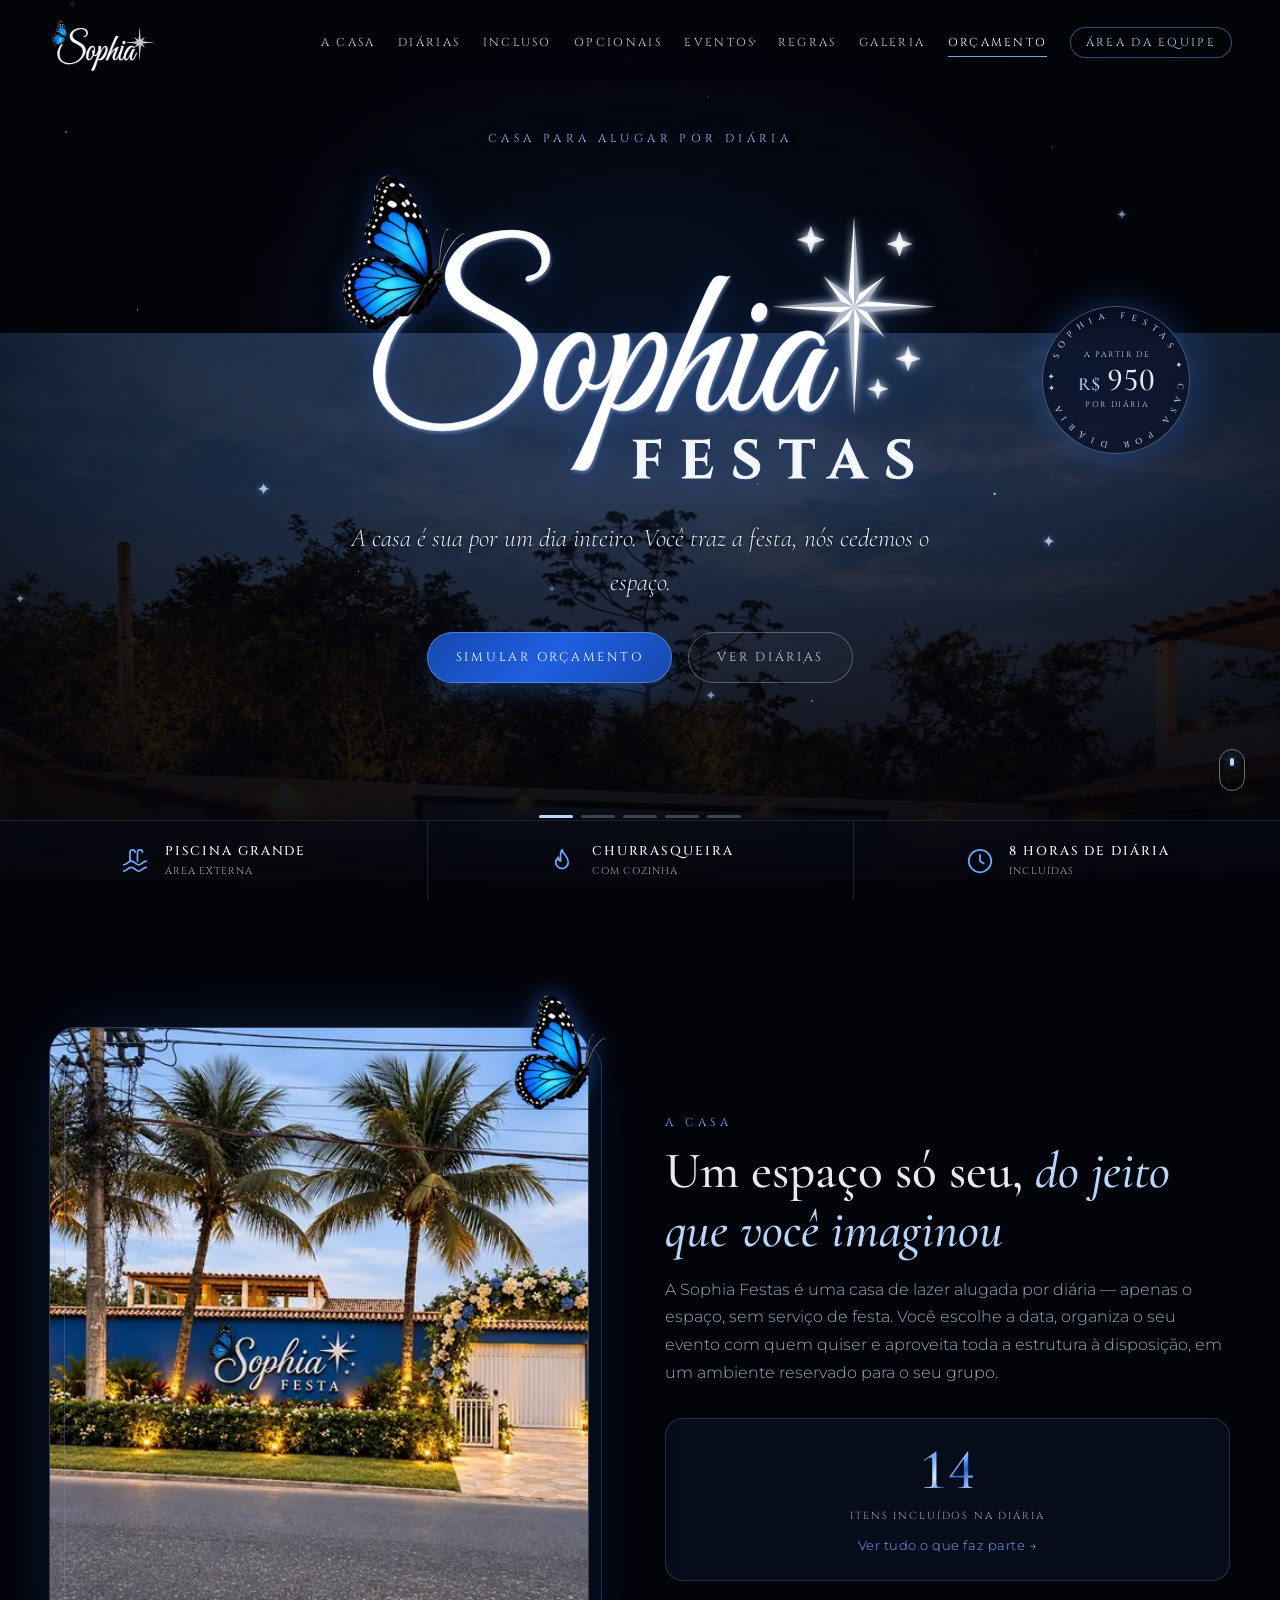
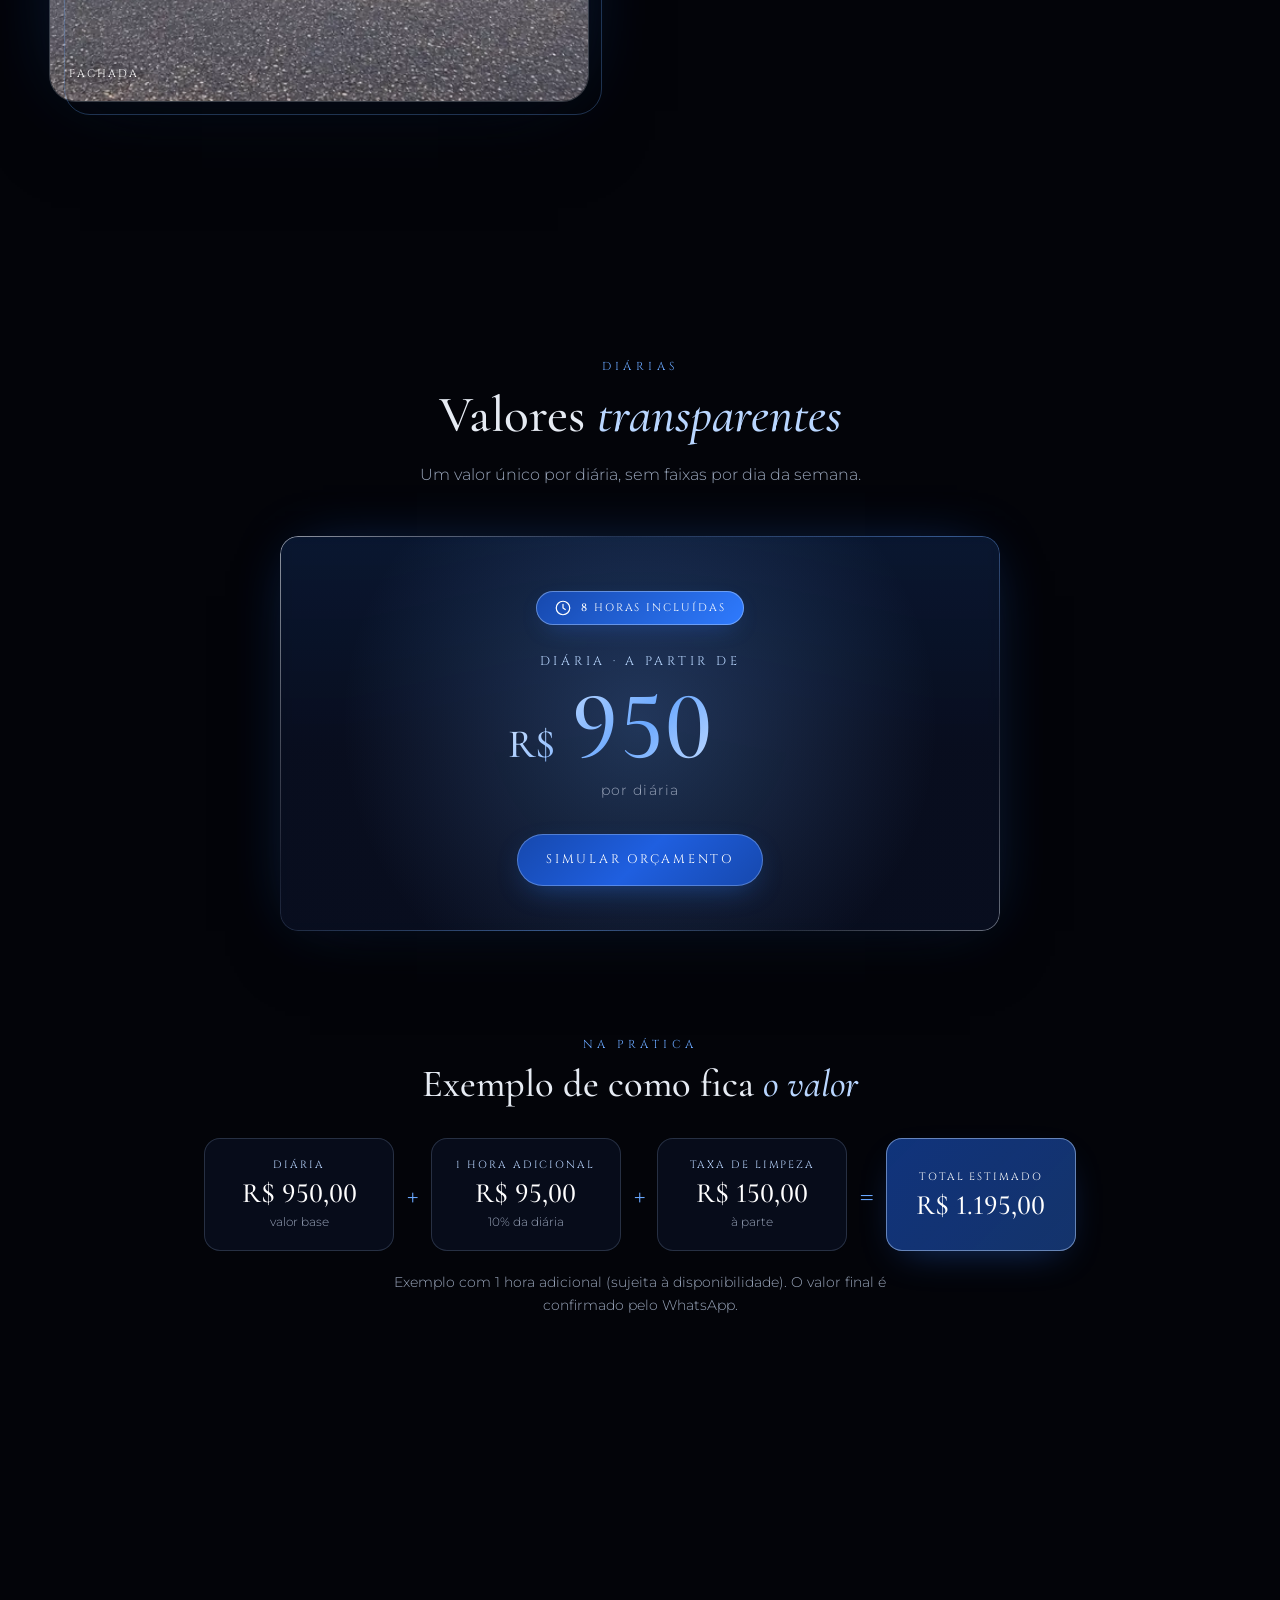
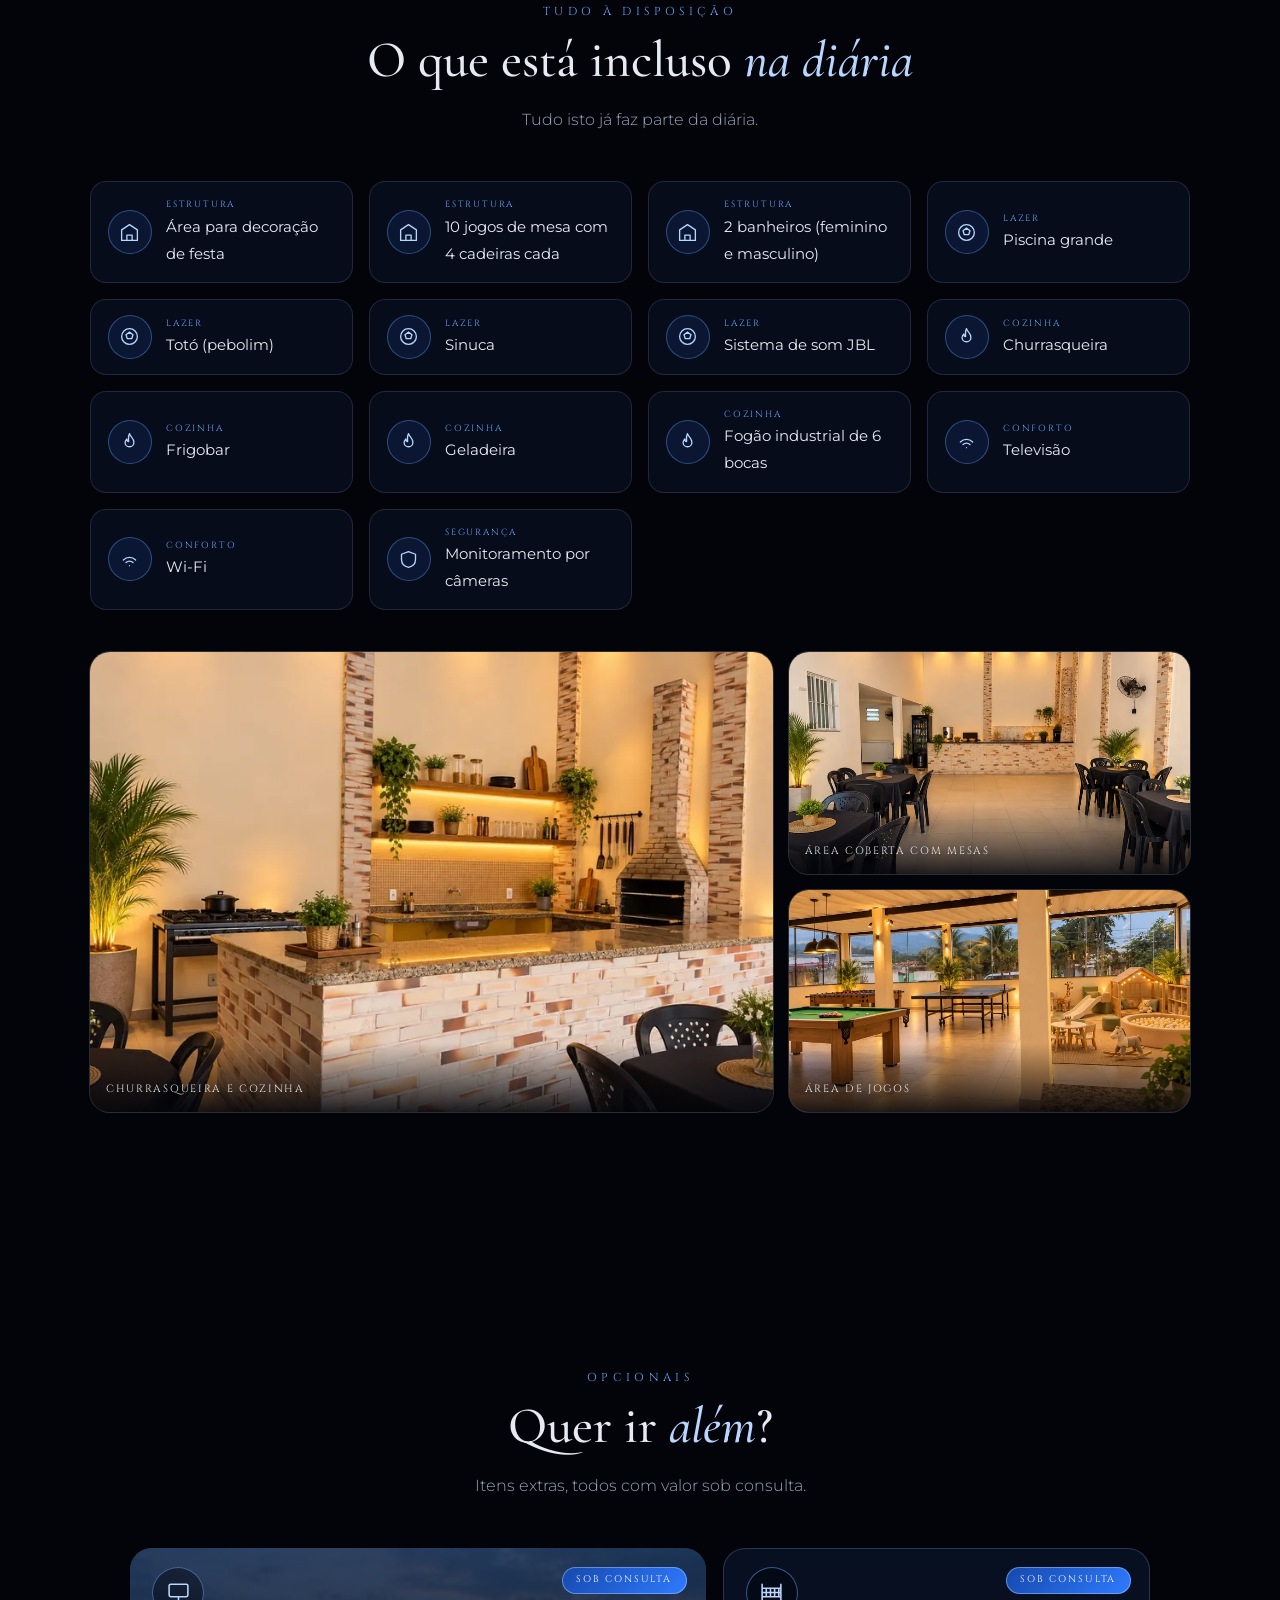
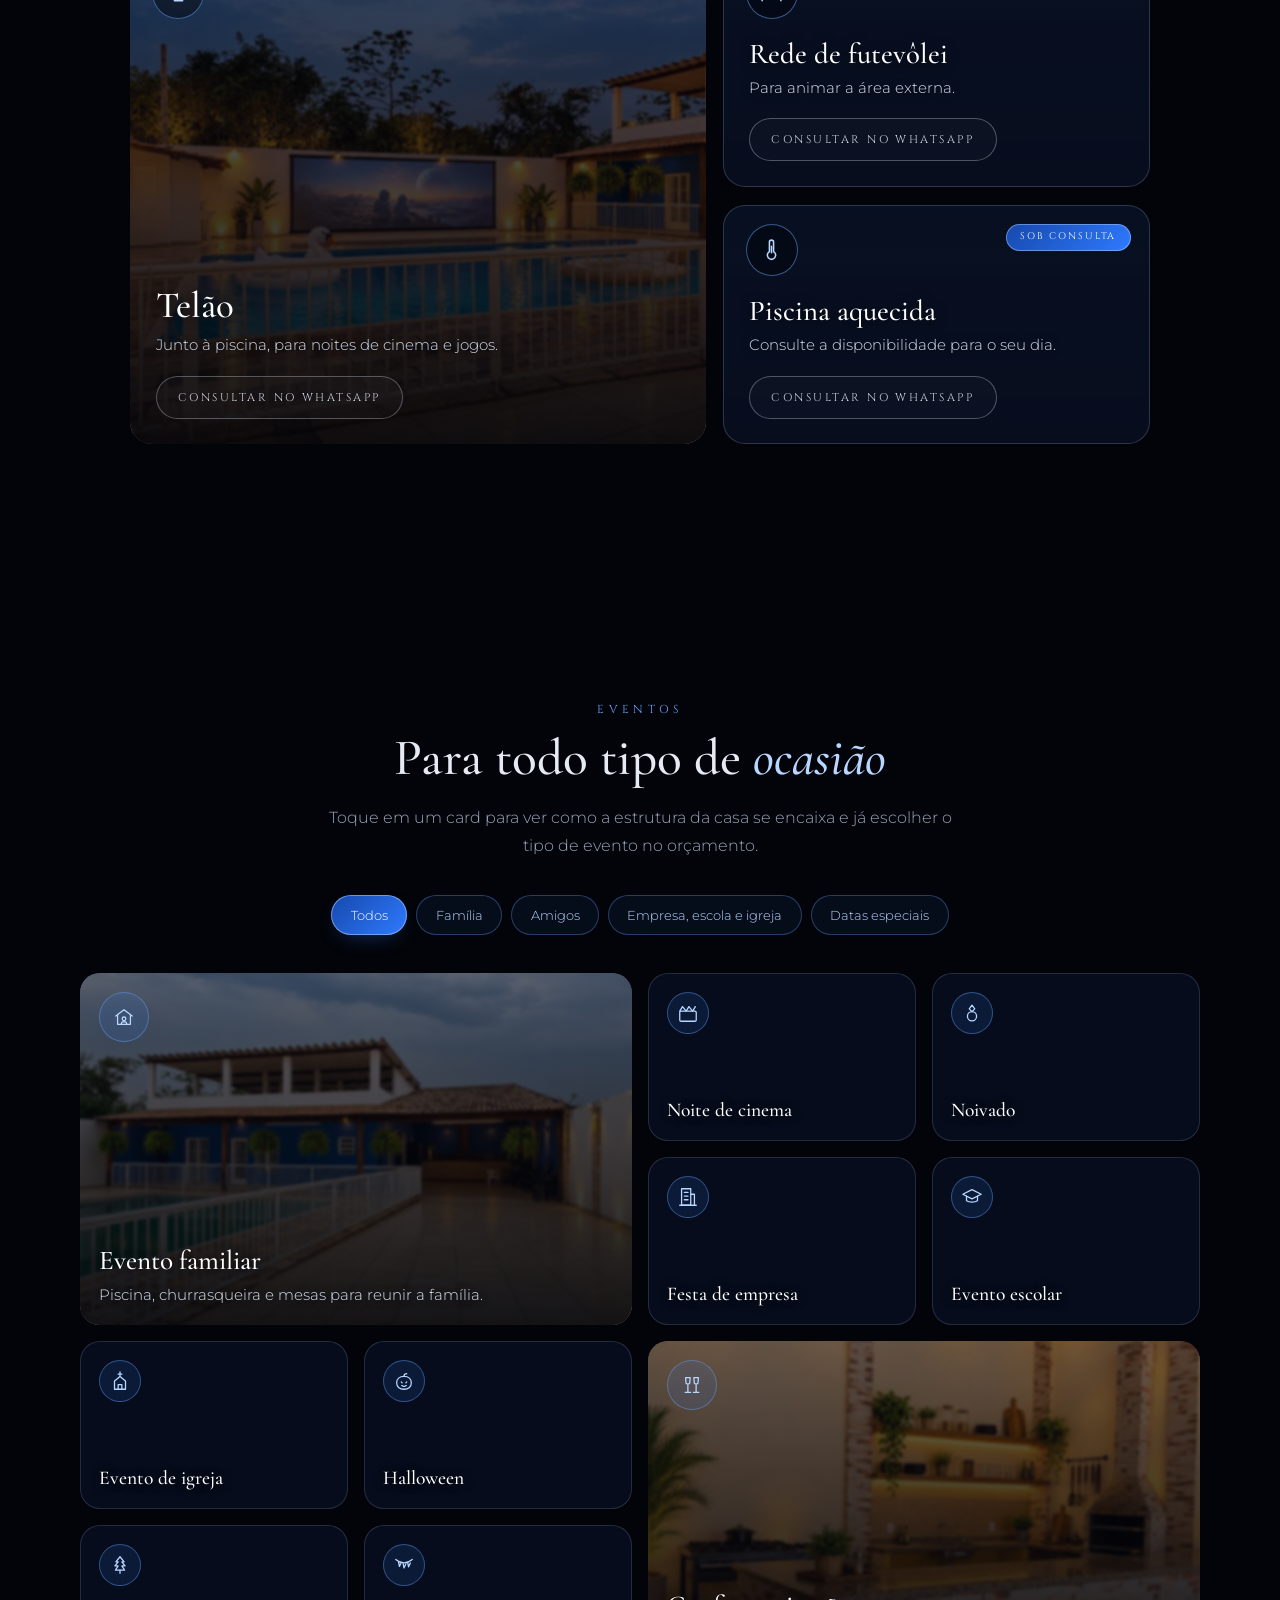
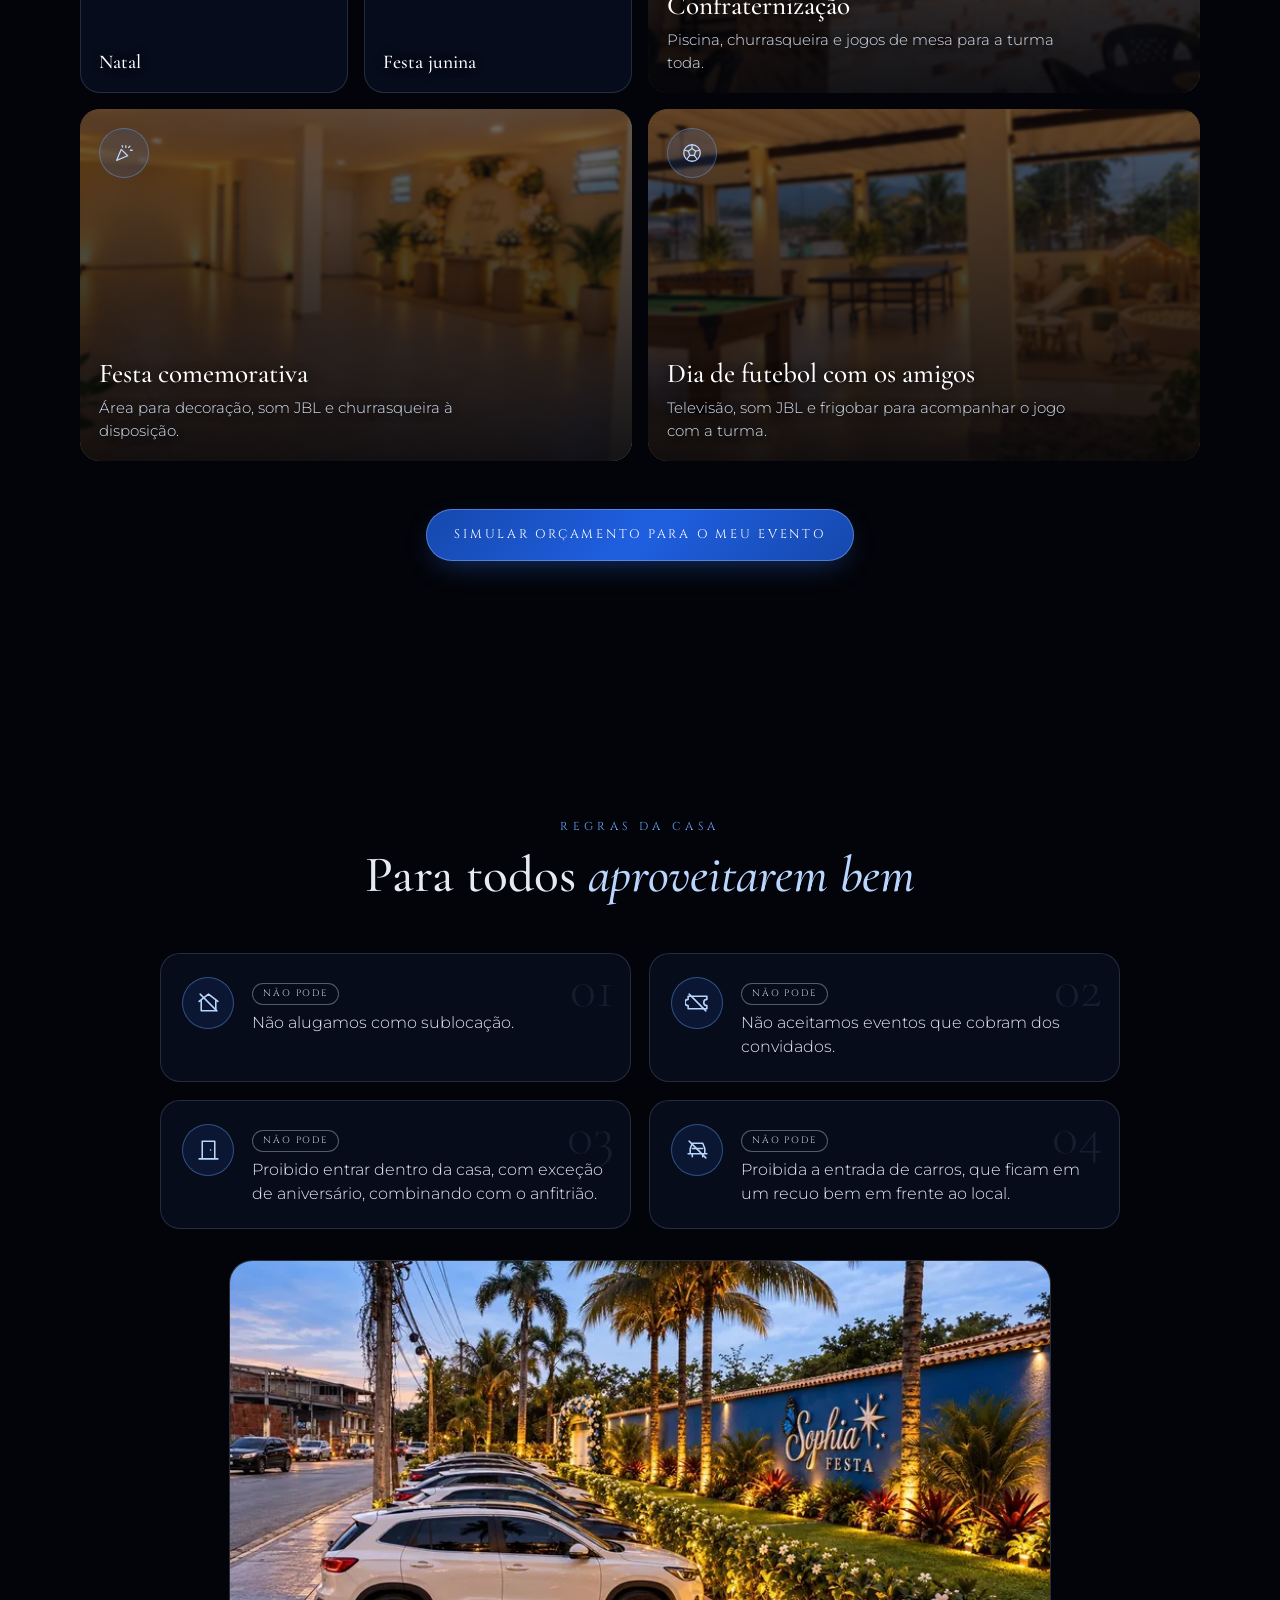
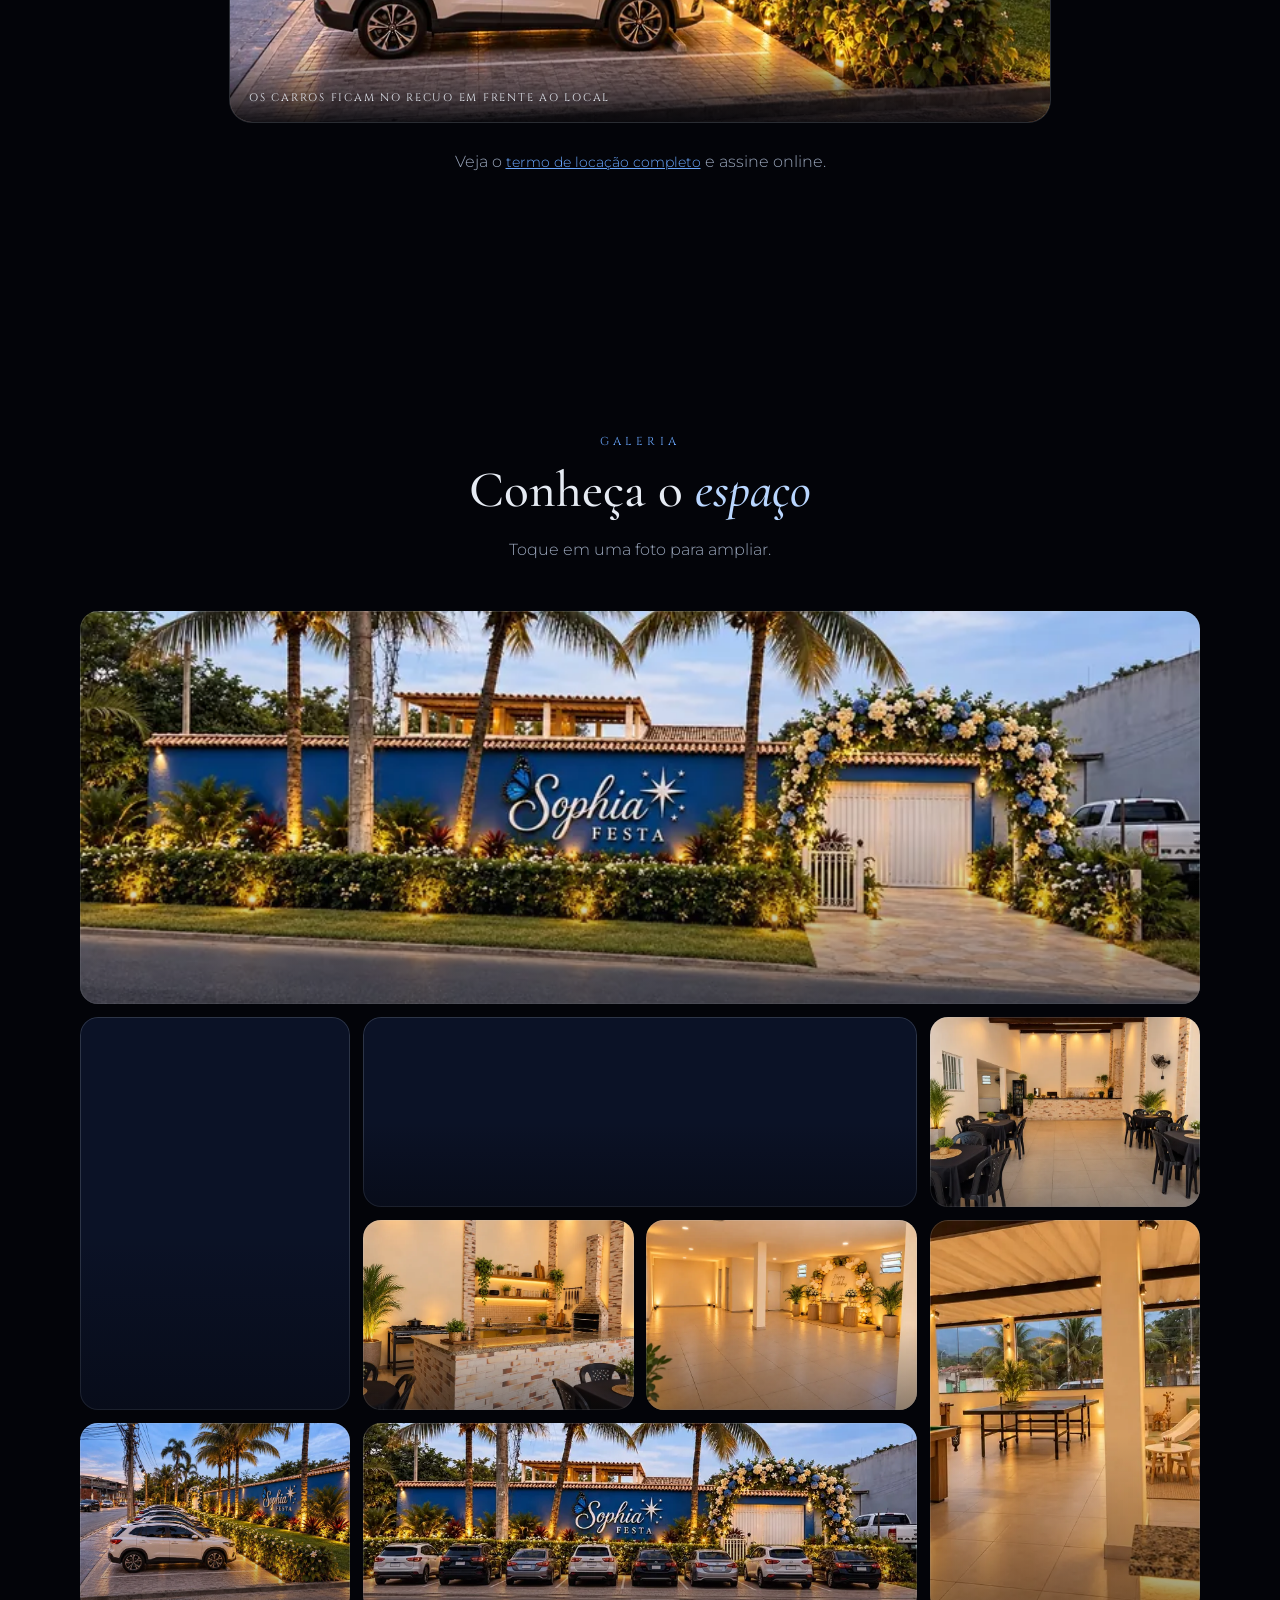
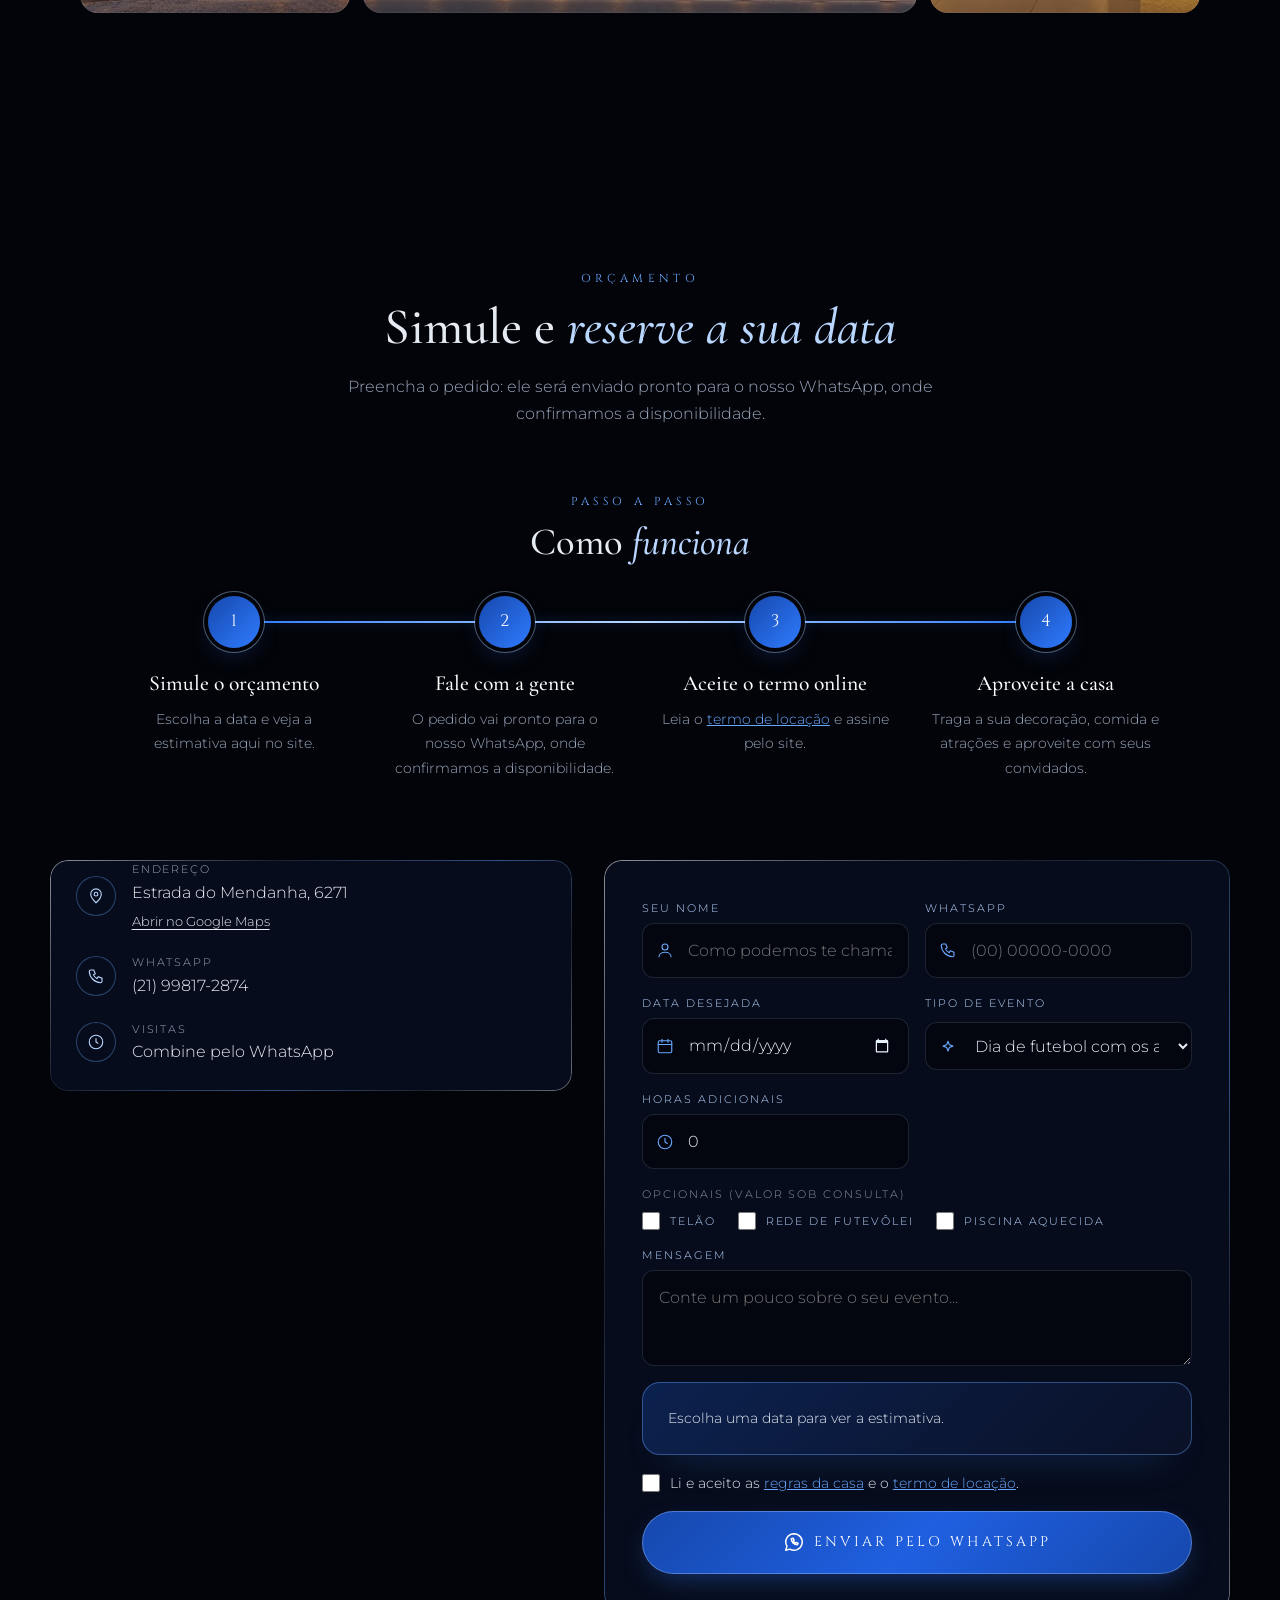
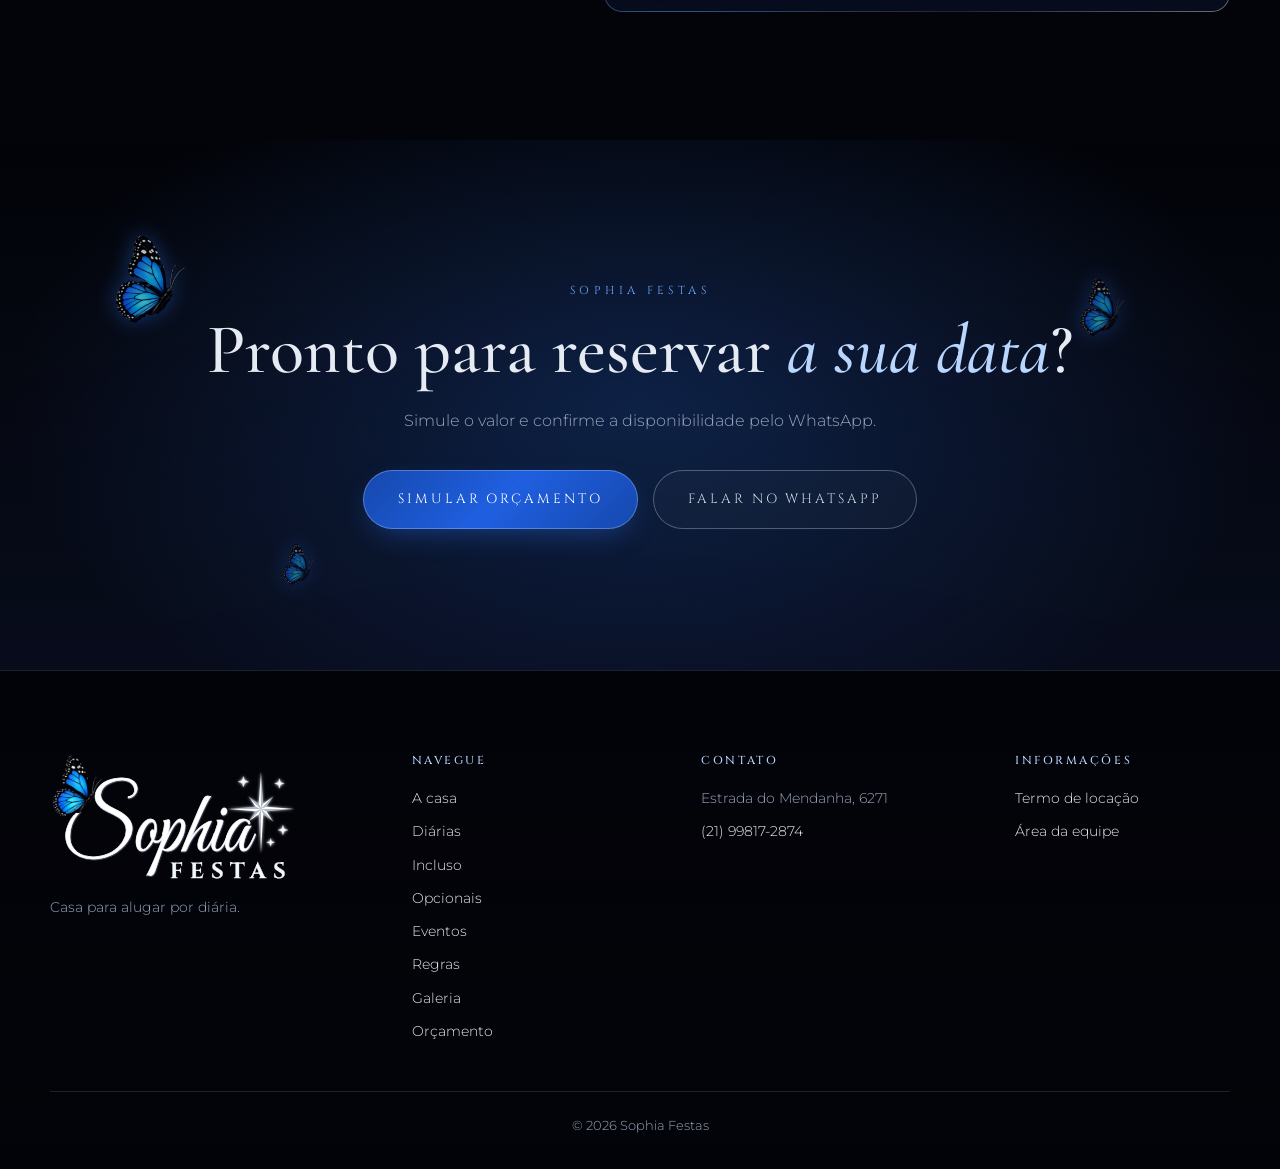
<file: index.html>
<!doctype html>
<html lang="pt-BR">
<head>
  <meta charset="utf-8">
  <meta name="viewport" content="width=device-width, initial-scale=1">
  <title>Sophia Festas — Casa para alugar por diária</title>
  <link rel="icon" href="data:,">
  <meta name="description" content="Sophia Festas — aluguel de casa por diária para festas, churrascos e confraternizações. Piscina, churrasqueira, som JBL e estrutura completa. Só o espaço, você faz a festa.">
  <link rel="preconnect" href="https://fonts.googleapis.com">
  <link rel="preconnect" href="https://fonts.gstatic.com" crossorigin>
  <link href="https://fonts.googleapis.com/css2?family=Cinzel:wght@400;500;600&family=Cormorant+Garamond:ital,wght@0,400;0,500;1,400;1,500&family=Great+Vibes&family=Montserrat:wght@300;400;500&display=swap" rel="stylesheet">
  <link rel="preload" as="image" type="image/webp" href="img/piscina-telao-1448.webp" imagesrcset="img/piscina-telao-1448.webp 1448w" imagesizes="100vw" fetchpriority="high">
  <link rel="stylesheet" href="css/style.css">
  <link rel="stylesheet" href="css/hero.css">
  <link rel="stylesheet" href="css/sections.css">
</head>
<body>
  <div class="sky"></div>
  <canvas id="stars"></canvas>
  <div id="flutter"></div>

  <!-- NAVEGAÇÃO -->
  <nav class="nav">
    <a href="#inicio" class="nav-logo" data-logo="mark" aria-label="Início"></a>
    <button class="nav-toggle" aria-label="Abrir menu" aria-expanded="false" aria-controls="nav-links"><span></span><span></span><span></span></button>
    <ul class="nav-links" id="nav-links">
      <li><a href="#essencia">A casa</a></li>
      <li><a href="#diarias">Diárias</a></li>
      <li><a href="#incluso">Incluso</a></li>
      <li><a href="#opcionais">Opcionais</a></li>
      <li><a href="#eventos">Eventos</a></li>
      <li><a href="#regras">Regras</a></li>
      <li><a href="#galeria">Galeria</a></li>
      <li><a href="#contato">Orçamento</a></li>
      <li><a href="agenda.html" class="staff-link">Área da equipe</a></li>
    </ul>
  </nav>

  <!-- HERO -->
  <header class="hero hx" id="inicio" data-host>
    <div class="hx-slides" data-slides data-interval="6500" data-par="0.22" aria-hidden="true">
        <div class="slide"><picture><source type="image/webp" srcset="img/piscina-telao-1448.webp"><img src="img/piscina-telao.jpg" alt="" width="1448" height="1086" fetchpriority="high" decoding="async"></picture></div>
        <div class="slide"><picture data-pending><source type="image/webp" data-srcset="img/area-externa-piscina-1448.webp"><img data-src="img/area-externa-piscina.jpg" alt="" width="1448" height="1086" decoding="async"></picture></div>
        <div class="slide"><picture data-pending><source type="image/webp" data-srcset="img/churrasqueira-cozinha-1448.webp"><img data-src="img/churrasqueira-cozinha.jpg" alt="" width="1448" height="1086" decoding="async"></picture></div>
        <div class="slide"><picture data-pending><source type="image/webp" data-srcset="img/salao-mesas-1448.webp"><img data-src="img/salao-mesas.jpg" alt="" width="1448" height="1086" decoding="async"></picture></div>
        <div class="slide"><picture data-pending><source type="image/webp" data-srcset="img/area-jogos-1448.webp"><img data-src="img/area-jogos.jpg" alt="" width="1448" height="1086" decoding="async"></picture></div>
    </div>
    <div class="hx-glow" data-mouse="-16"></div>
    <div class="depth-slot" data-depth="a"></div>
    <div class="hx-vig"></div>
    <div class="hero-inner">
      <p class="eyebrow" data-rv style="--d:1500ms">Casa para alugar por diária</p>
      <div data-logo="big"></div>
      <p class="hx-tag" data-split style="--d:1700ms">A casa é sua por um dia inteiro. Você traz a festa, nós cedemos o espaço.</p>
      <div class="hx-actions">
        <a href="#contato" class="btn btn-primary" data-rv style="--d:2100ms">Simular orçamento</a>
        <a href="#diarias" class="btn btn-ghost" data-rv style="--d:2250ms">Ver diárias</a>
      </div>
    </div>
    <div class="seal hx-seal" data-rv style="--d:2300ms">
      <span class="seal-bg"></span><svg class="seal-ring" viewBox="0 0 148 148" aria-hidden="true"><defs><path id="seal-path" d="M74,74 m-62,0 a62,62 0 1,1 124,0 a62,62 0 1,1 -124,0"/></defs><text><textPath href="#seal-path" startOffset="0" textLength="385" lengthAdjust="spacing">✦ SOPHIA FESTAS ✦ CASA POR DIÁRIA ✦ </textPath></text></svg>
      <div class="seal-in"><small>a partir de</small><b><i>R$</i><span data-count data-cfg="BASE_PRICE">950</span></b><small>por diária</small></div>
    </div>
    </div>
    <div class="hx-ticks" aria-hidden="true"><i data-tick></i><i data-tick></i><i data-tick></i><i data-tick></i><i data-tick></i></div>
    <ul class="hx-strip">
      <li data-rv style="--d:2400ms"><svg viewBox="0 0 24 24" aria-hidden="true"><path d="M3 15c3 0 3-3 6-3s3 3 6 3 3-3 6-3M3 20c3 0 3-3 6-3s3 3 6 3 3-3 6-3M8 12V5a2 2 0 0 1 4 0M14 12V5a2 2 0 0 1 4 0"/></svg><span><b>Piscina grande</b><em>área externa</em></span></li>
      <li data-rv style="--d:2520ms"><svg viewBox="0 0 24 24" aria-hidden="true"><path d="M12 3c1 4 5 5 5 10a5 5 0 0 1-10 0c0-2 1-3 2-4 0 2 1 3 2 3 0-3-1-6 1-9z"/></svg><span><b>Churrasqueira</b><em>com cozinha</em></span></li>
      <li data-rv style="--d:2640ms"><svg viewBox="0 0 24 24" aria-hidden="true"><circle cx="12" cy="12" r="9"/><path d="M12 7v5l3 2"/></svg><span><b><span data-count data-cfg="HOURS">8</span> horas de diária</b><em>incluídas</em></span></li>
    </ul>
    <a class="scroll-ind" href="#essencia" aria-label="Rolar para baixo" data-rv style="--d:2900ms"></a>
  </header>

  <!-- ESSÊNCIA -->
  <section id="essencia">
    <div class="container es-grid">
      <figure class="es-photo reveal">
        <picture><source type="image/webp" srcset="img/fachada-800.webp 800w, img/fachada-1448.webp 1448w" sizes="(max-width: 960px) 100vw, 560px"><img src="img/fachada.jpg" alt="Fachada ao entardecer, com muro azul e letreiro, palmeiras e arco de flores no portão" width="1448" height="1086" loading="lazy" decoding="async"></picture>
        <img class="es-fly" src="img/borboleta.webp" alt="" aria-hidden="true" width="480" height="604" loading="lazy" decoding="async">
        <figcaption>Fachada</figcaption>
      </figure>
      <div class="es-text reveal">
        <p class="eyebrow st" style="--i:0">A casa</p>
        <h2 class="section-title st" style="--i:1">Um espaço só seu, <em>do jeito que você imaginou</em></h2>
        <p class="lead st" style="--i:2;margin:0">A Sophia Festas é uma casa de lazer alugada por diária — apenas o espaço, sem serviço de festa. Você escolhe a data, organiza o seu evento com quem quiser e aproveita toda a estrutura à disposição, em um ambiente reservado para o seu grupo.</p>
        <div class="es-stats st" style="--i:3">
          <a class="es-stat solo" href="#incluso"><b><span data-count data-cfg="INCLUDED">14</span></b><span>itens incluídos na diária</span><small>Ver tudo o que faz parte →</small></a>
        </div>
      </div>
    </div>
  </section>

  <!-- DIÁRIAS -->
  <section id="diarias" data-host>
    <div class="container center">
      <p class="eyebrow reveal">Diárias</p>
      <h2 class="section-title reveal">Valores <em>transparentes</em></h2>
      <p class="lead reveal">Um valor único por diária, sem faixas por dia da semana.</p>

      <div class="price-card metal-frame reveal">
        <span class="pc-glow" aria-hidden="true"></span>
        <span class="pc-sheen" aria-hidden="true"></span>
        <p class="pc-badge"><svg viewBox="0 0 24 24" aria-hidden="true"><circle cx="12" cy="12" r="9"/><path d="M12 7v5l3 2"/></svg><span><b data-cfg="HOURS">8</b> horas incluídas</span></p>
        <p class="pc-from">Diária · a partir de</p>
        <p class="pc-price metal-blue-text" aria-label="R$ 950,00"><i>R$</i><span data-count data-cfg="BASE_PRICE">950</span><small>,00</small></p>
        <p class="pc-sub">por diária</p>
        <div class="pc-cta">
          <a href="#contato" class="btn btn-primary">Simular orçamento</a>
        </div>
      </div>

      <div class="dia-block">
        <p class="eyebrow reveal">Na prática</p>
        <h3 class="dia-h reveal">Exemplo de como fica <em>o valor</em></h3>
        <div class="calc reveal" id="dia-calc" role="group" aria-label="Exemplo de cálculo do valor"></div>
        <p class="dia-note reveal">Exemplo com 1 hora adicional (sujeita à disponibilidade). O valor final é confirmado pelo WhatsApp.</p>
      </div>

    </div>
  </section>

  <!-- O QUE ESTÁ INCLUSO -->
  <section id="incluso">
    <div class="container center">
      <p class="eyebrow reveal">Tudo à disposição</p>
      <h2 class="section-title reveal">O que está incluso <em>na diária</em></h2>
      <p class="lead reveal">Tudo isto já faz parte da diária.</p>
      <ul class="inc-grid reveal" id="included-list"></ul>
      <div class="inc-mosaic reveal">
        <figure class="mo-a"><picture><source type="image/webp" srcset="img/churrasqueira-cozinha-800.webp 800w, img/churrasqueira-cozinha-1448.webp 1448w" sizes="(max-width: 760px) 100vw, 560px"><img src="img/churrasqueira-cozinha.jpg" alt="Balcão de granito com churrasqueira de tijolos e fogão industrial" width="1448" height="1086" loading="lazy" decoding="async"></picture><figcaption>Churrasqueira e cozinha</figcaption></figure>
        <figure class="mo-b"><picture><source type="image/webp" srcset="img/salao-mesas-800.webp 800w, img/salao-mesas-1448.webp 1448w" sizes="(max-width: 760px) 50vw, 340px"><img src="img/salao-mesas.jpg" alt="Área coberta com mesas de toalha preta e cadeiras pretas, balcão ao fundo" width="1448" height="1086" loading="lazy" decoding="async"></picture><figcaption>Área coberta com mesas</figcaption></figure>
        <figure class="mo-c"><picture><source type="image/webp" srcset="img/area-jogos-800.webp 800w, img/area-jogos-1448.webp 1448w" sizes="(max-width: 760px) 50vw, 340px"><img src="img/area-jogos.jpg" alt="Área de jogos coberta, com sinuca e totó" width="1448" height="1086" loading="lazy" decoding="async"></picture><figcaption>Área de jogos</figcaption></figure>
      </div>
    </div>
  </section>

  <!-- OPCIONAIS -->
  <section id="opcionais">
    <div class="container center">
      <p class="eyebrow reveal">Opcionais</p>
      <h2 class="section-title reveal">Quer ir <em>além</em>?</h2>
      <p class="lead reveal">Itens extras, todos com valor sob consulta.</p>
      <div class="opt-grid reveal" id="optionals-list"></div>
    </div>
  </section>

  <!-- TIPOS DE EVENTO -->
  <section id="eventos">
    <div class="container center">
      <p class="eyebrow reveal">Eventos</p>
      <h2 class="section-title reveal">Para todo tipo de <em>ocasião</em></h2>
      <p class="lead reveal">Toque em um card para ver como a estrutura da casa se encaixa e já escolher o tipo de evento no orçamento.</p>
      <div class="ev-tabs reveal" id="ev-tabs" role="tablist" aria-label="Filtrar por categoria"></div>
      <div class="ev-grid" id="ev-grid"></div>
      <div class="ev-cta reveal">
        <a href="#contato" class="btn btn-primary">Simular orçamento para o meu evento</a>
      </div>
    </div>
  </section>

  <!-- REGRAS -->
  <section id="regras">
    <div class="container center">
      <p class="eyebrow reveal">Regras da casa</p>
      <h2 class="section-title reveal">Para todos <em>aproveitarem bem</em></h2>
      <ol class="rules-grid reveal" id="rules-list"></ol>
      <figure class="rules-photo reveal"><picture><source type="image/webp" srcset="img/recuo-estacionamento-800.webp 800w, img/recuo-estacionamento-1448.webp 1448w" sizes="(max-width: 760px) 100vw, 800px"><img src="img/recuo-estacionamento.jpg" alt="Recuo em frente ao local, com carros estacionados ao lado do muro azul com o letreiro" width="1448" height="1086" loading="lazy" decoding="async"></picture><figcaption>Os carros ficam no recuo em frente ao local</figcaption></figure>
      <p class="lead reveal rules-link">Veja o <a class="inline-link" href="contrato.html">termo de locação completo</a> e assine online.</p>
    </div>
  </section>

  <!-- GALERIA -->
  <section id="galeria">
    <div class="container center">
      <p class="eyebrow reveal">Galeria</p>
      <h2 class="section-title reveal">Conheça o <em>espaço</em></h2>
      <p class="lead reveal">Toque em uma foto para ampliar.</p>
      <div class="gallery reveal" id="gallery">
        <button type="button" class="g first s-lg" data-lightbox aria-label="Ampliar foto: Fachada"><picture><source type="image/webp" srcset="img/fachada-800.webp 800w, img/fachada-1448.webp 1448w" sizes="(max-width: 960px) 100vw, 380px"><img src="img/fachada.jpg" alt="Fachada ao entardecer, com muro azul e letreiro, palmeiras e arco de flores no portão" width="1448" height="1086" loading="lazy" decoding="async"></picture><span class="g-cap">Fachada</span></button>
        <button type="button" class="g" data-lightbox aria-label="Ampliar foto: Área externa e piscina"><picture><source type="image/webp" srcset="img/area-externa-piscina-800.webp 800w, img/area-externa-piscina-1448.webp 1448w" sizes="(max-width: 960px) 50vw, 380px"><img src="img/area-externa-piscina.jpg" alt="Área externa de piso com piscina cercada, varanda e terraço superior" width="1448" height="1086" loading="lazy" decoding="async"></picture><span class="g-cap">Área externa e piscina</span></button>
        <button type="button" class="g" data-lightbox aria-label="Ampliar foto: Piscina à noite"><picture><source type="image/webp" srcset="img/piscina-telao-800.webp 800w, img/piscina-telao-1448.webp 1448w" sizes="(max-width: 960px) 50vw, 380px"><img src="img/piscina-telao.jpg" alt="Piscina à noite com telão na parede ao fundo" width="1448" height="1086" loading="lazy" decoding="async"></picture><span class="g-cap">Piscina à noite</span></button>
        <button type="button" class="g s-tall" data-lightbox aria-label="Ampliar foto: Área coberta com mesas"><picture><source type="image/webp" srcset="img/salao-mesas-800.webp 800w, img/salao-mesas-1448.webp 1448w" sizes="(max-width: 960px) 50vw, 380px"><img src="img/salao-mesas.jpg" alt="Área coberta com mesas de toalha preta e cadeiras pretas, balcão ao fundo" width="1448" height="1086" loading="lazy" decoding="async"></picture><span class="g-cap">Área coberta com mesas</span></button>
        <button type="button" class="g" data-lightbox aria-label="Ampliar foto: Churrasqueira e cozinha"><picture><source type="image/webp" srcset="img/churrasqueira-cozinha-800.webp 800w, img/churrasqueira-cozinha-1448.webp 1448w" sizes="(max-width: 960px) 50vw, 380px"><img src="img/churrasqueira-cozinha.jpg" alt="Balcão de granito com churrasqueira de tijolos e fogão industrial" width="1448" height="1086" loading="lazy" decoding="async"></picture><span class="g-cap">Churrasqueira e cozinha</span></button>
        <button type="button" class="g" data-lightbox aria-label="Ampliar foto: Área para decoração"><picture><source type="image/webp" srcset="img/salao-decoracao-800.webp 800w, img/salao-decoracao-1448.webp 1448w" sizes="(max-width: 960px) 50vw, 380px"><img src="img/salao-decoracao.jpg" alt="Área interna ampla para decoração, com painel de aniversário montado" width="1448" height="1086" loading="lazy" decoding="async"></picture><span class="g-cap">Área para decoração</span></button>
        <button type="button" class="g s-wide" data-lightbox aria-label="Ampliar foto: Área de jogos"><picture><source type="image/webp" srcset="img/area-jogos-800.webp 800w, img/area-jogos-1448.webp 1448w" sizes="(max-width: 960px) 50vw, 380px"><img src="img/area-jogos.jpg" alt="Área de jogos coberta, com sinuca e totó" width="1448" height="1086" loading="lazy" decoding="async"></picture><span class="g-cap">Área de jogos</span></button>
        <button type="button" class="g s-tall" data-lightbox aria-label="Ampliar foto: Recuo para carros"><picture><source type="image/webp" srcset="img/recuo-estacionamento-800.webp 800w, img/recuo-estacionamento-1448.webp 1448w" sizes="(max-width: 960px) 50vw, 380px"><img src="img/recuo-estacionamento.jpg" alt="Vista lateral do recuo com carros estacionados e o muro azul com o letreiro" width="1448" height="1086" loading="lazy" decoding="async"></picture><span class="g-cap">Recuo para carros</span></button>
        <button type="button" class="g s-wide" data-lightbox aria-label="Ampliar foto: Fachada com carros no recuo"><picture><source type="image/webp" srcset="img/fachada-recuo-carros-800.webp 800w, img/fachada-recuo-carros-1448.webp 1448w" sizes="(max-width: 960px) 50vw, 380px"><img src="img/fachada-recuo-carros.jpg" alt="Fachada com carros estacionados no recuo em frente ao local" width="1448" height="1086" loading="lazy" decoding="async"></picture><span class="g-cap">Fachada com carros no recuo</span></button>
      </div>
    </div>
  </section>

  <!-- CONTATO / ORÇAMENTO -->
  <section id="contato">
    <div class="container">
      <div class="center">
        <p class="eyebrow reveal">Orçamento</p>
        <h2 class="section-title reveal">Simule e <em>reserve a sua data</em></h2>
        <p class="lead reveal">Preencha o pedido: ele será enviado pronto para o nosso WhatsApp, onde confirmamos a disponibilidade.</p>
      </div>

      <div class="dia-block how">
        <p class="eyebrow reveal">Passo a passo</p>
        <h3 class="dia-h reveal">Como <em>funciona</em></h3>
        <ol class="steps reveal">
          <li style="--i:0"><span class="st-n">1</span><h4>Simule o orçamento</h4><p>Escolha a data e veja a estimativa aqui no site.</p></li>
          <li style="--i:1"><span class="st-n">2</span><h4>Fale com a gente</h4><p>O pedido vai pronto para o nosso WhatsApp, onde confirmamos a disponibilidade.</p></li>
          <li style="--i:2"><span class="st-n">3</span><h4>Aceite o termo online</h4><p>Leia o <a class="inline-link" href="contrato.html">termo de locação</a> e assine pelo site.</p></li>
          <li style="--i:3"><span class="st-n">4</span><h4>Aproveite a casa</h4><p>Traga a sua decoração, comida e atrações e aproveite com seus convidados.</p></li>
        </ol>
      </div>

      <div class="contact-grid">
        <aside class="contact-info metal-frame reveal">
          <div class="info-row">
            <span class="ic"><svg viewBox="0 0 24 24" fill="none" stroke="currentColor" stroke-width="1.5"><path d="M12 21s-7-6.2-7-11.5A7 7 0 0 1 19 9.5C19 14.8 12 21 12 21z"/><circle cx="12" cy="9.5" r="2.5"/></svg></span>
            <div><small>Endereço</small><span id="info-addr"></span><a class="ci-link" id="info-map" href="#" target="_blank" rel="noopener">Abrir no Google Maps</a></div>
          </div>
          <div class="info-row">
            <span class="ic"><svg viewBox="0 0 24 24" fill="none" stroke="currentColor" stroke-width="1.5"><path d="M5 4h4l2 5-2.5 1.5a11 11 0 0 0 5 5L15 13l5 2v4a2 2 0 0 1-2 2A16 16 0 0 1 3 6a2 2 0 0 1 2-2"/></svg></span>
            <div><small>WhatsApp</small><a href="#" id="info-wa">(21) 99817-2874</a></div>
          </div>
          <div class="info-row">
            <span class="ic"><svg viewBox="0 0 24 24" fill="none" stroke="currentColor" stroke-width="1.5"><circle cx="12" cy="12" r="9"/><path d="M12 7v5l3 2"/></svg></span>
            <div><small>Visitas</small>Combine pelo WhatsApp</div>
          </div>
        </aside>

        <form class="form metal-frame reveal" id="quote-form" novalidate>
          <div class="field"><label for="q-name">Seu nome</label><div class="fi"><span class="fi-ic"><svg viewBox="0 0 24 24" aria-hidden="true"><circle cx="12" cy="8" r="4"/><path d="M4 21c0-4 4-6 8-6s8 2 8 6"/></svg></span><input id="q-name" required autocomplete="name" placeholder="Como podemos te chamar?"></div></div>
          <div class="field"><label for="q-phone">WhatsApp</label><div class="fi"><span class="fi-ic"><svg viewBox="0 0 24 24" aria-hidden="true"><path d="M5 4h4l2 5-2.5 1.5a11 11 0 0 0 5 5L15 13l5 2v4a2 2 0 0 1-2 2A16 16 0 0 1 3 6a2 2 0 0 1 2-2"/></svg></span><input id="q-phone" required type="tel" inputmode="tel" autocomplete="tel" placeholder="(00) 00000-0000"></div></div>
          <div class="field"><label for="q-date">Data desejada</label><div class="fi"><span class="fi-ic"><svg viewBox="0 0 24 24" aria-hidden="true"><rect x="3" y="5" width="18" height="16" rx="2"/><path d="M3 10h18M8 3v4M16 3v4"/></svg></span><input id="q-date" type="date" required></div></div>
          <div class="field"><label for="q-type">Tipo de evento</label><div class="fi"><span class="fi-ic"><svg viewBox="0 0 24 24" aria-hidden="true"><path d="M12 3l1.8 4.7L18.5 9.5l-4.7 1.8L12 16l-1.8-4.7L5.5 9.5l4.7-1.8z"/></svg></span><select id="q-type"></select></div></div>
          <div class="field"><label for="q-extra">Horas adicionais</label><div class="fi"><span class="fi-ic"><svg viewBox="0 0 24 24" aria-hidden="true"><circle cx="12" cy="12" r="9"/><path d="M12 7v5l3 2"/></svg></span><input id="q-extra" type="number" min="0" max="8" step="1" value="0" inputmode="numeric"></div></div>
          <fieldset class="field full opts">
            <legend>Opcionais (valor sob consulta)</legend>
            <div id="q-opts"></div>
          </fieldset>
          <div class="field full"><label for="q-msg">Mensagem</label><textarea id="q-msg" placeholder="Conte um pouco sobre o seu evento..."></textarea></div>

          <div class="full estimate" id="q-estimate" aria-live="polite"></div>

          <label class="full check-line"><input type="checkbox" id="q-rules" required> <span>Li e aceito as <a href="#regras">regras da casa</a> e o <a href="contrato.html" target="_blank" rel="noopener">termo de locação</a>.</span></label>
          <p class="full form-error" id="q-error" role="alert" hidden></p>
          <div class="full"><button class="btn btn-primary btn-send" type="submit"><svg viewBox="0 0 24 24" aria-hidden="true"><path d="M12 3a9 9 0 0 0-7.7 13.6L3 21l4.5-1.2A9 9 0 1 0 12 3z"/><path d="M9 8.5c0 3.5 3 6.5 6.5 6.5l1-1.6-2-1-.9.9c-1-.4-2-1.4-2.4-2.4l.9-.9-1-2z"/></svg> Enviar pelo WhatsApp</button></div>
          <p class="full after-send" id="q-after" hidden>Pedido enviado! Já pode <a id="q-sign" href="contrato.html" target="_blank" rel="noopener">assinar o termo de locação</a>.</p>
        </form>
      </div>
    </div>
  </section>

  <!-- CTA FINAL -->
  <section class="final-cta" id="reservar" aria-labelledby="final-h">
    <img class="fc-fly f1" src="img/borboleta.webp" alt="" aria-hidden="true" width="480" height="604" loading="lazy" decoding="async">
    <img class="fc-fly f2" src="img/borboleta.webp" alt="" aria-hidden="true" width="480" height="604" loading="lazy" decoding="async">
    <img class="fc-fly f3" src="img/borboleta.webp" alt="" aria-hidden="true" width="480" height="604" loading="lazy" decoding="async">
    <div class="container center reveal">
      <p class="eyebrow">Sophia Festas</p>
      <h2 class="section-title" id="final-h">Pronto para reservar <em>a sua data</em>?</h2>
      <p class="lead">Simule o valor e confirme a disponibilidade pelo WhatsApp.</p>
      <div class="pc-cta">
        <a href="#contato" class="btn btn-primary btn-lg">Simular orçamento</a>
        <a href="#" class="btn btn-ghost btn-lg" id="final-wa" target="_blank" rel="noopener">Falar no WhatsApp</a>
      </div>
    </div>
  </section>

  <footer class="site-footer">
    <div class="ft-grid">
      <div class="ft-brand"><div data-logo="big"></div><p>Casa para alugar por diária.</p></div>
      <nav class="ft-col" aria-label="Navegação do rodapé">
        <h4>Navegue</h4>
        <a href="#essencia">A casa</a><a href="#diarias">Diárias</a><a href="#incluso">Incluso</a><a href="#opcionais">Opcionais</a>
        <a href="#eventos">Eventos</a><a href="#regras">Regras</a><a href="#galeria">Galeria</a><a href="#contato">Orçamento</a>
      </nav>
      <div class="ft-col">
        <h4>Contato</h4>
        <span id="foot-addr"></span>
        <a id="foot-wa" href="#" target="_blank" rel="noopener">WhatsApp</a>
      </div>
      <div class="ft-col">
        <h4>Informações</h4>
        <a href="contrato.html">Termo de locação</a>
        <a href="agenda.html">Área da equipe</a>
      </div>
    </div>
    <p class="ft-copy">© 2026 Sophia Festas</p>
  </footer>

  <!-- Balão flutuante do WhatsApp -->
  <a class="wa-float" id="wa-float" href="#" target="_blank" rel="noopener" aria-label="Falar com a Sophia Festas pelo WhatsApp">
    <svg viewBox="0 0 24 24" fill="none" stroke="currentColor" stroke-width="1.6" stroke-linejoin="round" aria-hidden="true"><path d="M12 3a9 9 0 0 0-7.7 13.6L3 21l4.5-1.2A9 9 0 1 0 12 3z"/><path d="M9 8.5c0 3.5 3 6.5 6.500 6.500l1-1.600-2-1-.9.900c-1-.4-2-1.400-2.400-2.400l.9-.9-1-2z"/></svg>
    <span class="wa-label">WhatsApp</span>
  </a>

  <script src="js/config.js"></script>
  <script src="js/brand.js"></script>
  <script src="js/magic.js"></script>
  <script src="js/hero.js"></script>
  <script src="js/eventos.js"></script>
  <script src="js/sections.js"></script>
  <script>
    (function () {
      const S = window.SOPHIA;
      const $ = (id) => document.getElementById(id);
      const brl = (v) => v.toLocaleString("pt-BR", { style: "currency", currency: "BRL" });
      const brlText = (v) => brl(v).split(String.fromCharCode(160)).join(" "); // texto do WhatsApp sem espaço não separável
      const esc = (t) => String(t).replace(/[&<>"]/g, (c) => ({ "&": "&amp;", "<": "&lt;", ">": "&gt;", '"': "&quot;" }[c]));
      const waLink = (text) => "https://wa.me/" + S.WHATSAPP + "?text=" + encodeURIComponent(text);

      // Listas vindas do config (fonte única)
      // Diárias: exemplo de valor e itens incluídos (tudo vindo do config)
      const ex = S.quote({ extraHours: 1 });
      const calcItem = (label, val, sub) => '<div class="calc-item"><span>' + label + "</span><b>" + brl(val) + "</b>" + (sub ? "<small>" + sub + "</small>" : "") + "</div>";
      $("dia-calc").innerHTML = calcItem("Diária", ex.rate, "valor base") + '<span class="calc-op" aria-hidden="true">+</span>' +
        calcItem("1 hora adicional", ex.extra, Math.round(S.EXTRA_HOUR_PCT * 100) + "% da diária") + '<span class="calc-op" aria-hidden="true">+</span>' +
        calcItem("Taxa de limpeza", ex.cleaning, "à parte") + '<span class="calc-op" aria-hidden="true">=</span>' +
        '<div class="calc-item total"><span>Total estimado</span><b>' + brl(ex.total) + "</b></div>";
      $("q-type").innerHTML = S.EVENT_TYPES.map((t) => "<option>" + esc(t) + "</option>").join("");
      $("q-opts").innerHTML = S.OPTIONALS.map((o) =>
        '<label class="check-line"><input type="checkbox" name="opt" value="' + esc(o.id) + '"> <span>' + esc(o.label) + "</span></label>").join("");

      // Endereço
      $("info-addr").textContent = S.ADDRESS;

      // WhatsApp: balão e contato
      $("wa-float").href = waLink("Olá! Vim pelo site da Sophia Festas e gostaria de saber mais sobre o aluguel da casa.");
      const digits = S.WHATSAPP.replace(/^55/, "");
      $("info-wa").textContent = "(" + digits.slice(0, 2) + ") " + digits.slice(2, 7) + "-" + digits.slice(7);
      $("info-wa").href = waLink("Olá! Gostaria de informações sobre o aluguel da casa.");

      // Estimativa ao vivo
      const form = $("quote-form");
      const dateEl = $("q-date");
      const todayStr = new Date(Date.now() - new Date().getTimezoneOffset() * 60000).toISOString().slice(0, 10);
      dateEl.min = todayStr;
      dateEl.max = S.HOLIDAYS_MAX; // a lista de feriados só cobre até aqui
      const fmtDate = (s) => s.split("-").reverse().join("/");

      function data() {
        const extraHours = Math.min(8, Math.max(0, Math.floor(Number($("q-extra").value) || 0)));
        const optionals = [...form.querySelectorAll('input[name="opt"]:checked')].map((c) => S.OPTIONALS.find((o) => o.id === c.value).label);
        return { date: dateEl.value, extraHours, optionals };
      }
      function renderEstimate() {
        const d = data();
        if (!d.date) { $("q-estimate").innerHTML = "<p>Escolha uma data para ver a estimativa.</p>"; return; }
        const q = S.quote(d);
        $("q-estimate").innerHTML =
          '<h4>Estimativa</h4><dl>' +
          "<dt>Diária (" + S.HOURS_INCLUDED + "h)</dt><dd>" + brl(q.rate) + "</dd>" +
          (d.extraHours ? "<dt>" + d.extraHours + " hora(s) adicional(is)</dt><dd>" + brl(q.extra) + "</dd>" : "") +
          "<dt>Taxa de limpeza</dt><dd>" + brl(q.cleaning) + "</dd>" +
          (d.optionals.length ? "<dt>Opcionais (" + esc(d.optionals.join(", ")) + ")</dt><dd>a consultar</dd>" : "") +
          '<dt class="total">Total estimado</dt><dd class="total" data-total="' + q.total + '">' + brl(q.total) + "</dd></dl>" +
          "<small>Horas adicionais sujeitas à disponibilidade. Sujeito à confirmação da data.</small>";
        if (window.animateEstimate) window.animateEstimate($("q-estimate"));
      }
      form.addEventListener("input", renderEstimate);
      form.addEventListener("change", renderEstimate);
      renderEstimate();

      // Envio: abre o WhatsApp com o pedido formatado
      form.addEventListener("submit", (e) => {
        e.preventDefault();
        const err = $("q-error");
        const d = data();
        let msg = "";
        if (!$("q-name").value.trim() || !$("q-phone").value.trim()) msg = "Preencha seu nome e WhatsApp.";
        else if ($("q-phone").value.replace(/\D/g, "").length < 10) msg = "Informe o WhatsApp com DDD (mínimo 10 dígitos).";
        else if (!d.date) msg = "Escolha a data desejada.";
        else if (d.date < todayStr) msg = "A data não pode ser anterior a hoje.";
        else if (d.date > S.HOLIDAYS_MAX) msg = "Para datas após " + fmtDate(S.HOLIDAYS_MAX) + ", fale direto conosco pelo WhatsApp.";
        else if (!/^\d{4}-\d{2}-\d{2}$/.test(d.date)) msg = "Data inválida.";
        else if (!$("q-rules").checked) msg = "É preciso aceitar as regras da casa para enviar.";
        err.hidden = !msg; err.textContent = msg;
        if (msg) return;

        const q = S.quote(d);
        const lines = [
          "*Pedido de orçamento — Sophia Festas*",
          "Nome: " + $("q-name").value.trim(),
          "WhatsApp: " + $("q-phone").value.trim(),
          "Data: " + fmtDate(d.date),
          "Tipo de evento: " + $("q-type").value,
          "Horas adicionais: " + d.extraHours,
          "Opcionais: " + (d.optionals.length ? d.optionals.join(", ") + " (valor a consultar)" : "nenhum"),
          "",
          "Diária (" + S.HOURS_INCLUDED + "h): " + brlText(q.rate),
          "Horas adicionais: " + brlText(q.extra),
          "Taxa de limpeza: " + brlText(q.cleaning),
          "*Total estimado: " + brlText(q.total) + "*",
        ];
        if ($("q-msg").value.trim()) lines.push("", "Mensagem: " + $("q-msg").value.trim());
        lines.push("", "Li e aceito as regras da casa.");
        window.open(waLink(lines.join("\n")), "_blank", "noopener");
        $("q-sign").href = "contrato.html?" + new URLSearchParams({ date: d.date, type: $("q-type").value }).toString();
        $("q-after").hidden = false;
        showToast("Abrindo o WhatsApp com o seu pedido!");
      });
    })();
  </script>
</body>
</html>
</file>
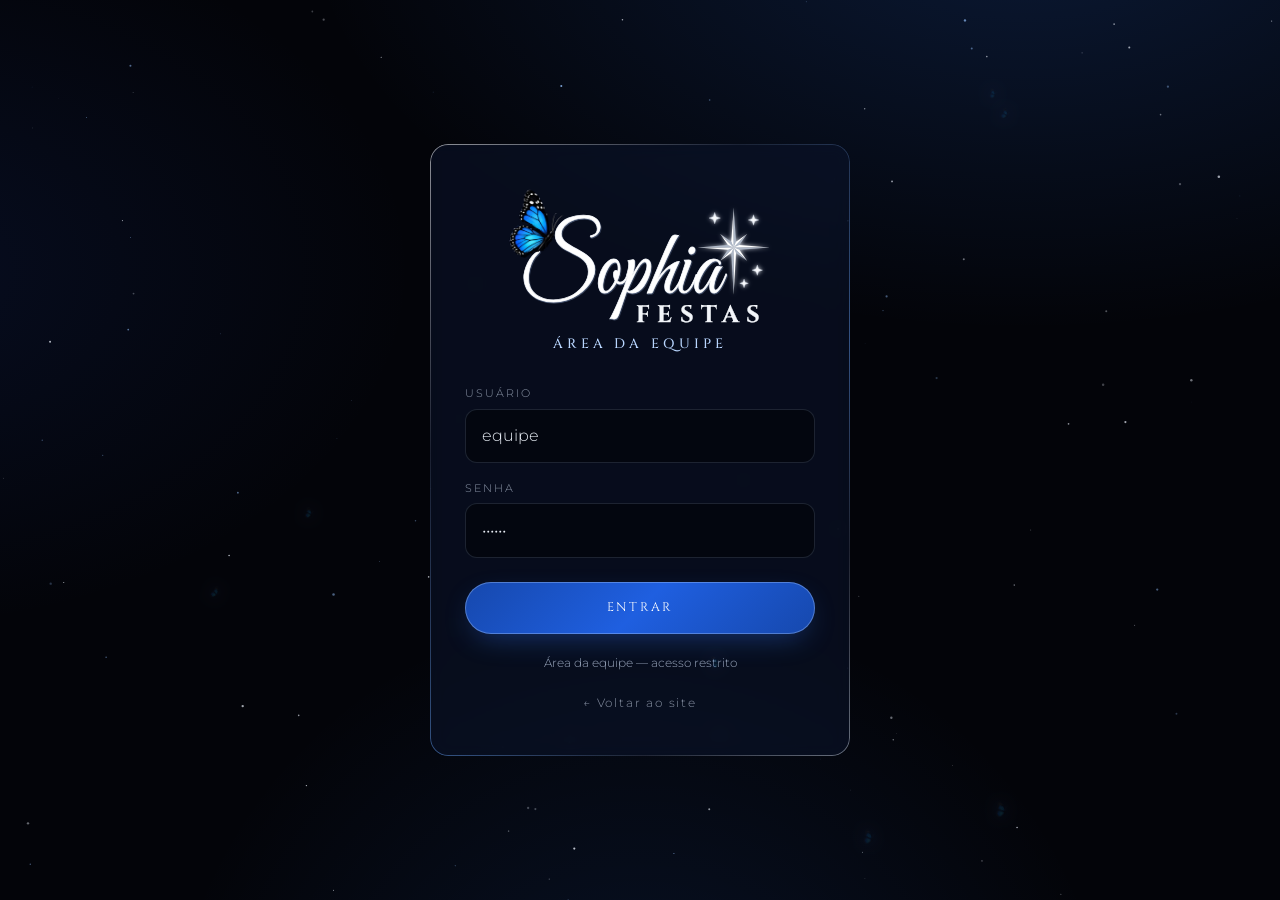
<file: agenda.html>
<!doctype html>
<html lang="pt-BR">
<head>
  <meta charset="utf-8">
  <meta name="viewport" content="width=device-width, initial-scale=1">
  <title>Agenda Sophia Festas</title>
  <link rel="icon" href="data:,">
  <link rel="preconnect" href="https://fonts.googleapis.com">
  <link rel="preconnect" href="https://fonts.gstatic.com" crossorigin>
  <link href="https://fonts.googleapis.com/css2?family=Cinzel:wght@400;500;600&family=Cormorant+Garamond:ital,wght@0,400;0,500;1,400;1,500&family=Great+Vibes&family=Montserrat:wght@300;400;500&display=swap" rel="stylesheet">
  <link rel="stylesheet" href="css/style.css">
  <link rel="stylesheet" href="css/agenda.css">
</head>
<body class="app">
  <div class="sky"></div>
  <canvas id="stars"></canvas>
  <div id="flutter"></div>

  <!-- LOGIN (demonstração) -->
  <div class="login-wrap" id="login">
    <div class="login-card metal-frame">
      <div data-logo="big"></div>
      <h1>ÁREA DA EQUIPE</h1>
      <form id="login-form">
        <div class="field"><label for="l-user">Usuário</label><input id="l-user" value="equipe" autocomplete="username"></div>
        <div class="field"><label for="l-pass">Senha</label><input id="l-pass" type="password" value="sophia" autocomplete="current-password"></div>
        <button class="btn btn-primary" type="submit">Entrar</button>
      </form>
      <p class="hint">Área da equipe — acesso restrito</p>
      <a class="back-link" href="index.html">← Voltar ao site</a>
    </div>
  </div>

  <!-- PAINEL -->
  <div class="dash" id="dash">
    <aside class="side">
      <div data-logo="mark"></div>
      <nav class="side-nav">
        <button class="active" data-view="agenda"><svg viewBox="0 0 24 24" fill="none" stroke="currentColor" stroke-width="1.5"><rect x="3" y="5" width="18" height="16" rx="2"/><path d="M3 10h18M8 3v4M16 3v4"/></svg>Agenda</button>
        <button data-view="lista"><svg viewBox="0 0 24 24" fill="none" stroke="currentColor" stroke-width="1.5"><path d="M8 6h13M8 12h13M8 18h13M3 6h.01M3 12h.01M3 18h.01"/></svg>Reservas</button>
        <button data-new><svg viewBox="0 0 24 24" fill="none" stroke="currentColor" stroke-width="1.5"><circle cx="12" cy="12" r="9"/><path d="M12 8v8M8 12h8"/></svg>Nova reserva</button>
        <button onclick="location.href='index.html'"><svg viewBox="0 0 24 24" fill="none" stroke="currentColor" stroke-width="1.5"><path d="M3 11 12 4l9 7v9a1 1 0 0 1-1 1h-5v-6H9v6H4a1 1 0 0 1-1-1z"/></svg>Ver site</button>
      </nav>
      <div class="side-user">
        <div class="avatar">E</div>
        <div>Equipe<small>Recepção</small></div>
        <button id="logout">Sair</button>
      </div>
    </aside>

    <main class="main">
      <div class="mobile-bar">
        <div data-logo="mark"></div>
        <div class="mobile-tabs">
          <button class="active" data-view="agenda">Agenda</button>
          <button data-view="lista">Reservas</button>
          <button id="m-logout">Sair</button>
        </div>
      </div>

      <div class="topbar">
        <div>
          <h2 id="greet">Olá, equipe</h2>
          <p id="today-label"></p>
        </div>
        <button class="btn btn-primary" data-new>+ Nova reserva</button>
      </div>

      <div class="stats">
        <div class="stat metal-frame"><small>Eventos no mês</small><strong id="s-month">0</strong><span id="s-month-sub">&nbsp;</span></div>
        <div class="stat metal-frame"><small>Confirmados</small><strong id="s-ok">0</strong><span>contrato assinado</span></div>
        <div class="stat metal-frame"><small>Pré-reservas</small><strong id="s-pre">0</strong><span>aguardando sinal</span></div>
        <div class="stat metal-frame"><small>Previsto no mês</small><strong id="s-rev" class="metal-blue-text">R$ 0</strong><span>sem cancelados</span></div>
      </div>

      <!-- VISÃO AGENDA -->
      <section class="view on" id="view-agenda" style="padding:0">
        <div class="board">
          <div class="panel metal-frame">
            <div class="panel-head">
              <h3>CALENDÁRIO</h3>
              <div class="month-nav">
                <button class="icon-btn" id="prev" aria-label="Mês anterior">‹</button>
                <span id="month-label"></span>
                <button class="icon-btn" id="next" aria-label="Próximo mês">›</button>
              </div>
            </div>
            <div class="cal" id="cal"></div>
            <div class="legend" aria-label="Legenda do calendário">
              <span><i class="dot holiday"></i>★ Feriado / data comemorativa</span>
              <span><i class="dot busy"></i>Dia reservado</span>
            </div>
          </div>

          <div class="panel metal-frame">
            <div class="panel-head">
              <h3 id="side-title">PRÓXIMOS EVENTOS</h3>
              <button class="icon-btn" id="clear-day" title="Ver próximos" style="display:none">✕</button>
            </div>
            <div class="ev-list" id="ev-list"></div>
          </div>
        </div>
      </section>

      <!-- VISÃO LISTA -->
      <section class="view" id="view-lista" style="padding:0">
        <div class="panel metal-frame">
          <div class="panel-head">
            <h3>TODAS AS RESERVAS</h3>
            <div class="filters">
              <input id="f-search" placeholder="Buscar cliente...">
              <select id="f-status"><option value="">Todos os status</option><option>Confirmada</option><option>Pré-reserva</option><option>Cancelada</option></select>
              <select id="f-pay"><option value="">Todos os pagamentos</option><option>Pendente</option><option>Sinal pago</option><option>Pago</option></select>
            </div>
          </div>
          <div class="table-wrap">
            <table>
              <thead><tr><th>Data</th><th>Cliente</th><th>Evento</th><th>Convidados</th><th>Valor</th><th>Pagamento</th><th>Status</th></tr></thead>
              <tbody id="tbody"></tbody>
            </table>
          </div>
        </div>
      </section>
    </main>
  </div>

  <!-- MODAL DE RESERVA -->
  <div class="modal-bg" id="modal">
    <div class="modal metal-frame" role="dialog" aria-modal="true" aria-labelledby="m-title">
      <h3 id="m-title">Nova reserva</h3>
      <p class="sub" id="m-sub">Preencha os dados para bloquear a data (casa única, uma reserva por dia).</p>
      <form class="form" id="booking-form">
        <input type="hidden" id="b-id">
        <div class="field"><label for="b-client">Cliente</label><input id="b-client" required placeholder="Nome completo"></div>
        <div class="field"><label for="b-phone">Telefone</label><input id="b-phone" placeholder="(00) 00000-0000"></div>
        <div class="field"><label for="b-type">Tipo de evento</label><select id="b-type"></select></div>
        <div class="field"><label for="b-date">Data da diária</label><input id="b-date" type="date" required></div>
        <div class="field" style="grid-template-columns:1fr 1fr;column-gap:.6rem">
          <label for="b-start" style="grid-column:1/-1">Horário</label>
          <input id="b-start" type="time" value="10:00" required>
          <input id="b-end" type="time" value="18:00" required aria-label="Término">
        </div>
        <div class="field"><label for="b-guests">Convidados</label><input id="b-guests" type="number" min="1" value="50"></div>
        <div class="field"><label for="b-extra">Horas adicionais</label><input id="b-extra" type="number" min="0" step="1" value="0"></div>
        <div class="field full"><label>Opcionais</label><div class="opts" id="b-opts"></div></div>
        <div class="field"><label for="b-term">Termo de aceite</label>
          <select id="b-term"><option>Não assinado</option><option>Assinado</option></select>
        </div>
        <div class="field"><label for="b-termcode">Código de aceite (opcional)</label><input id="b-termcode" placeholder="Código do contrato.html" autocomplete="off"></div>

        <div class="quote" id="b-quote" aria-live="polite"></div>

        <div class="money">
          <div class="field"><label for="b-value">Total (R$)</label><input id="b-value" type="number" min="0" step="any" value="0"></div>
          <div class="field"><label for="b-deposit">Sinal pago (R$)</label><input id="b-deposit" type="number" min="0" step="any" value="0"></div>
          <div class="field"><label for="b-pay">Pagamento</label>
            <select id="b-pay"><option>Pendente</option><option>Sinal pago</option><option>Pago</option></select>
          </div>
        </div>
        <div class="money">
          <div class="field"><label for="b-status">Status</label>
            <select id="b-status"><option>Pré-reserva</option><option>Confirmada</option><option>Cancelada</option></select>
          </div>
          <div class="field"><button type="button" class="btn btn-ghost" id="b-recalc" style="display:none">Recalcular valor</button></div>
        </div>
        <div class="field full"><label for="b-notes">Observações</label><textarea id="b-notes" placeholder="Tema, decoração, combinados..."></textarea></div>
        <div class="warn" id="b-warn"></div>
        <div class="warn" id="b-dur"></div>
        <div class="warn err" id="b-err" role="alert"></div>
        <div class="modal-actions">
          <button type="button" class="btn btn-danger" id="b-delete" style="display:none">Excluir</button>
          <button type="button" class="btn btn-ghost" id="b-cancel">Fechar</button>
          <button type="submit" class="btn btn-primary">Salvar reserva</button>
        </div>
      </form>
    </div>
  </div>

  <script src="js/brand.js"></script>
  <script src="js/magic.js"></script>
  <script src="js/config.js"></script>
  <script src="js/agenda.js"></script>
</body>
</html>
</file>
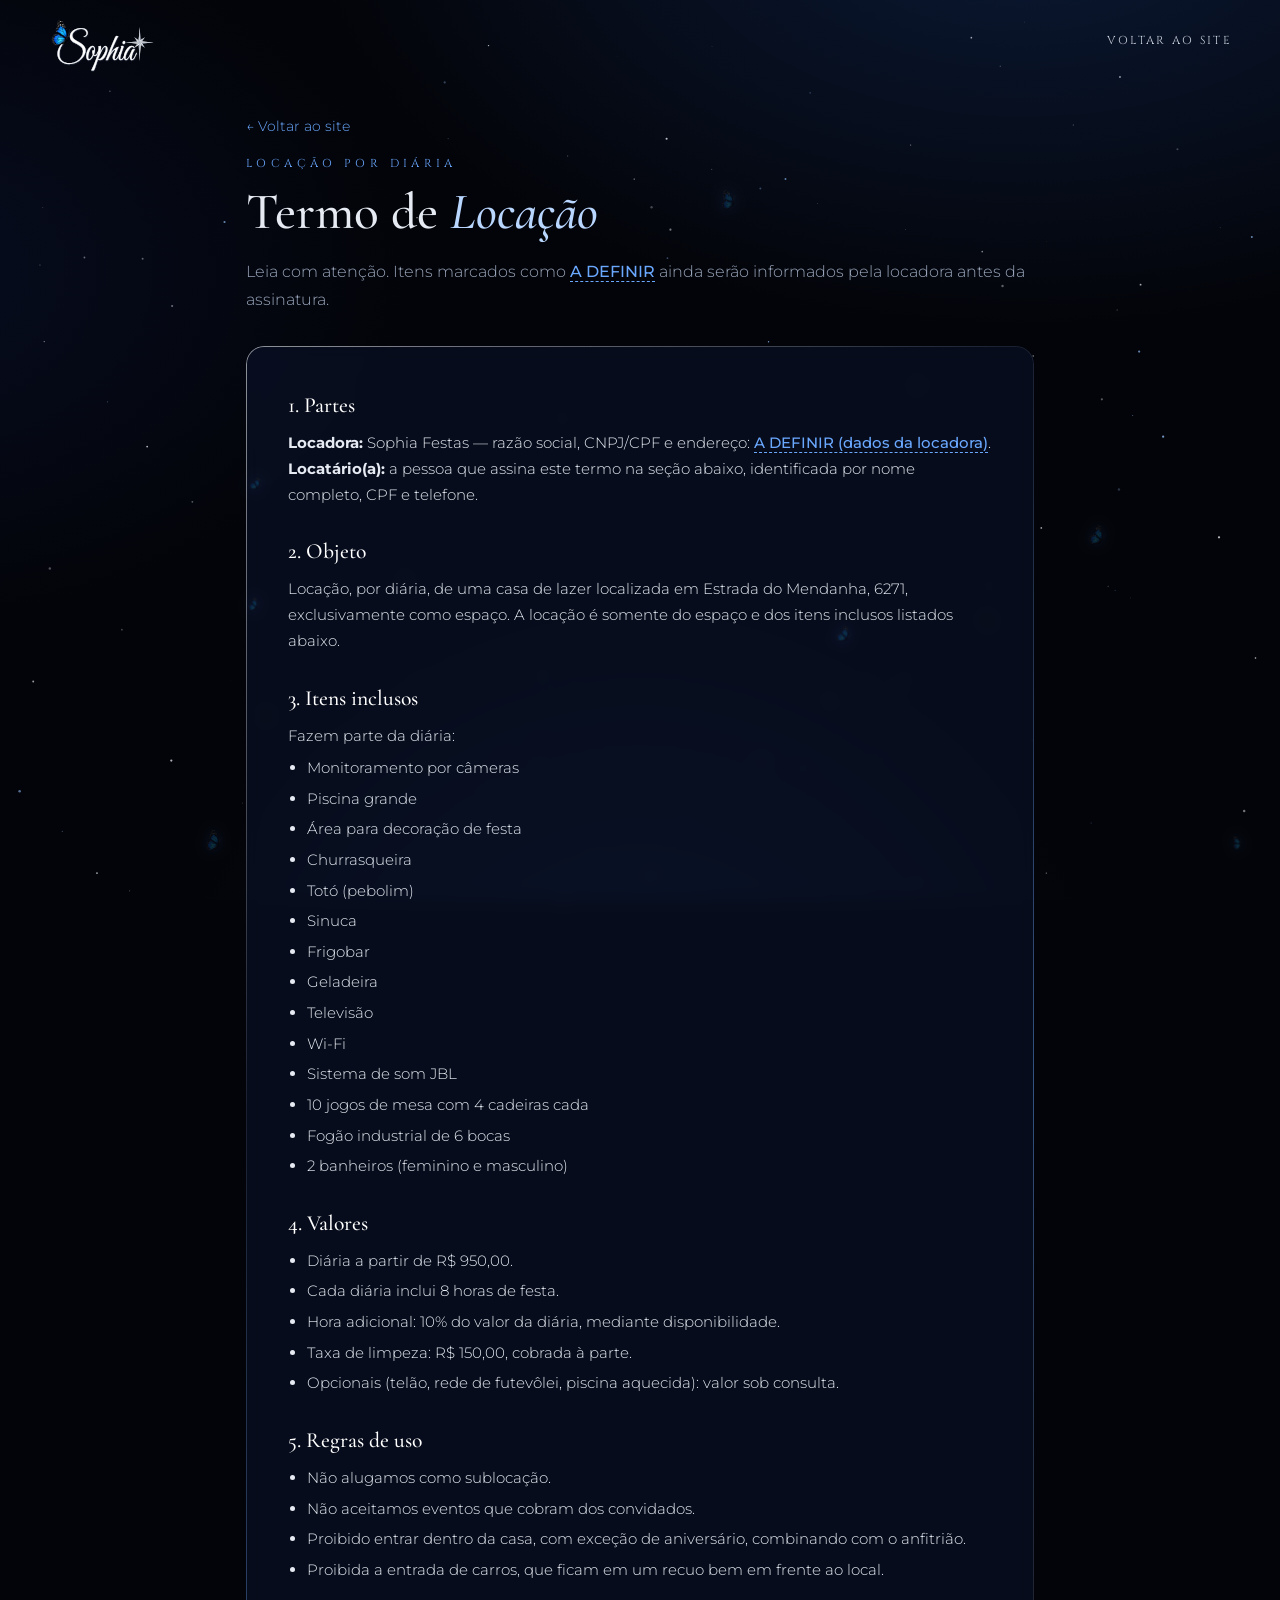
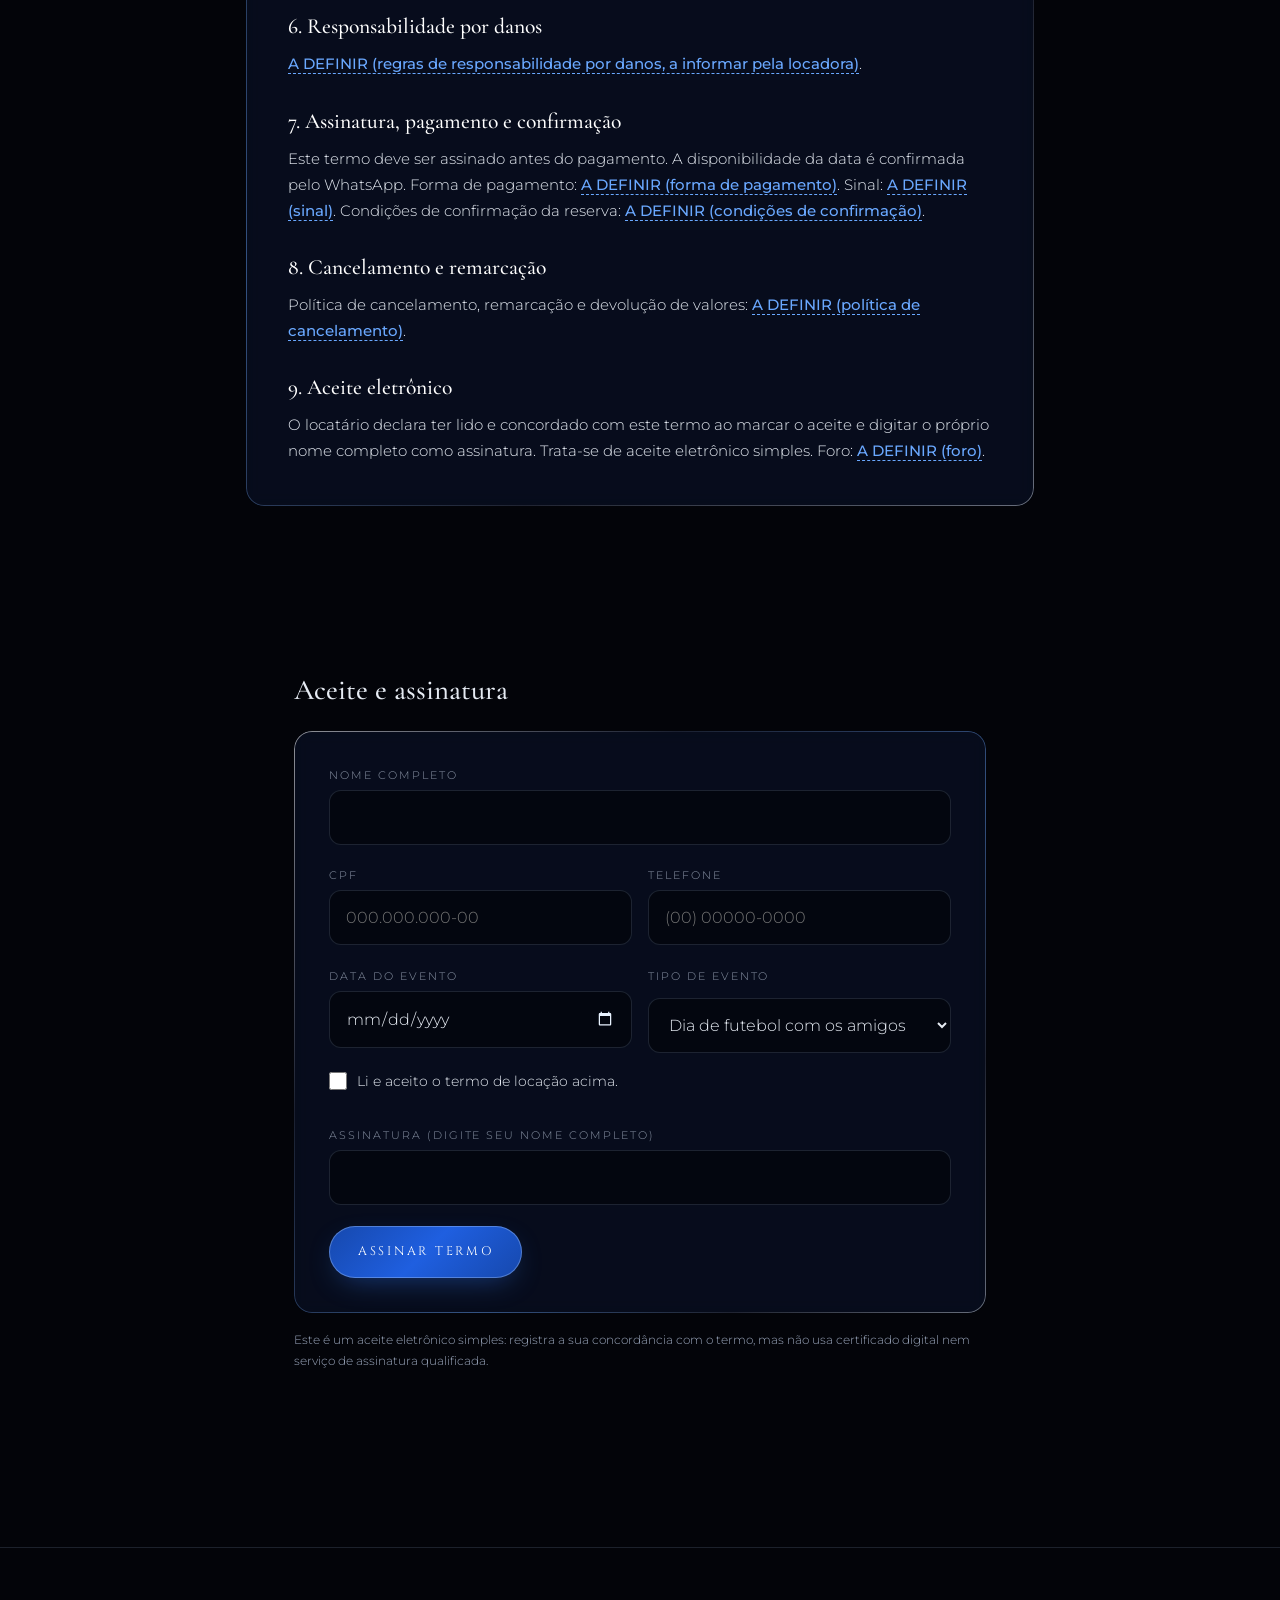
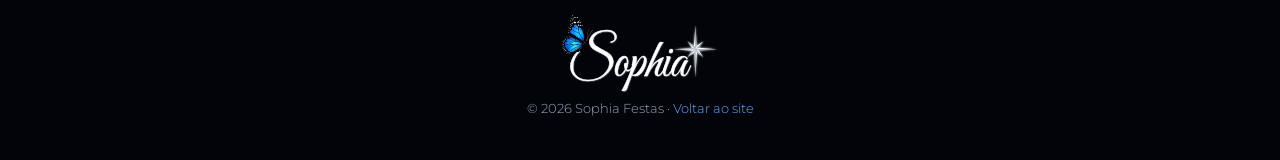
<file: contrato.html>
<!doctype html>
<html lang="pt-BR">
<head>
  <meta charset="utf-8">
  <meta name="viewport" content="width=device-width, initial-scale=1">
  <title>Termo de Locação — Sophia Festas</title>
  <link rel="icon" href="data:,">
  <meta name="description" content="Termo de locação da casa Sophia Festas e aceite eletrônico.">
  <link rel="preconnect" href="https://fonts.googleapis.com">
  <link rel="preconnect" href="https://fonts.gstatic.com" crossorigin>
  <link href="https://fonts.googleapis.com/css2?family=Cinzel:wght@400;500;600&family=Cormorant+Garamond:ital,wght@0,400;0,500;1,400;1,500&family=Great+Vibes&family=Montserrat:wght@300;400;500&display=swap" rel="stylesheet">
  <link rel="stylesheet" href="css/style.css">
  <style>
    .doc { max-width: 820px; margin: 0 auto; padding: 7rem 1rem 3rem; }
    .term { padding: clamp(1.4rem, 4vw, 2.6rem); margin-top: 2rem; }
    .term h3 { font-family: var(--font-serif); font-weight: 500; font-size: 1.35rem; color: #fff; margin: 1.6rem 0 .4rem; }
    .term h3:first-child { margin-top: 0; }
    .term p, .term li { color: var(--text); font-size: .95rem; }
    .term ul { margin: .4rem 0 0 1.2rem; display: grid; gap: .3rem; }
    .tbc { color: var(--blue-soft); font-weight: 500; font-style: normal; border-bottom: 1px dashed var(--blue-soft); }
    .sign { margin-top: 2rem; }
    .sign h2 { font-family: var(--font-serif); font-weight: 500; font-size: 1.8rem; margin-bottom: 1rem; }
    .sign .form { padding: clamp(1.2rem, 4vw, 2.2rem); }
    .err { color: #ff9aa8; font-size: .78rem; }
    .field.bad input, .field.bad select { border-color: #ff7a8c; }
    .notice { margin-top: 1rem; font-size: .78rem; color: var(--muted); }
    .receipt { margin-top: 2rem; padding: clamp(1.4rem, 4vw, 2.4rem); }
    .receipt h2 { font-family: var(--font-serif); font-weight: 500; font-size: 1.8rem; }
    .receipt dl { display: grid; grid-template-columns: max-content 1fr; gap: .4rem 1.2rem; margin: 1.2rem 0; font-size: .95rem; }
    .receipt dt { color: var(--silver-dim); font-size: .72rem; letter-spacing: .14em; text-transform: uppercase; align-self: center; }
    .receipt dd { word-break: break-word; }
    .code { font-family: ui-monospace, "Cascadia Mono", Consolas, monospace; font-size: 1.4rem; letter-spacing: .14em; color: var(--blue-ice); }
    .actions { display: flex; flex-wrap: wrap; gap: .8rem; margin-top: 1.4rem; }
    .back { display: inline-block; margin-bottom: 1rem; color: var(--blue-soft); font-size: .85rem; }
    .print-brand { display: none; }
    .nav-back { font-family: var(--font-display); font-size: .72rem; letter-spacing: .2em; text-transform: uppercase; color: var(--silver); }

    @media (max-width: 520px) { .receipt dl { grid-template-columns: 1fr; } .receipt dt { margin-top: .5rem; } }

    @media print {
      @page { margin: 16mm; }
      html, body { background: #fff !important; color: #000 !important; }
      .sky, #stars, #flutter, .nav, .back, .sign, .actions, .toast, .spark, footer { display: none !important; }
      .doc { padding: 0; max-width: none; }
      .term, .receipt { background: #fff !important; backdrop-filter: none; border: 1px solid #999; border-radius: 6px; padding: 14px; margin-top: 14px; }
      .metal-frame::before { display: none; }
      .eyebrow, .section-title, .section-title em, .lead, .term h3, .term p, .term li, .receipt h2, .receipt dd, .receipt dt, .code, .notice { color: #000 !important; }
      .print-brand { display: block; width: 230px; margin-bottom: 10px; }
      .print-brand .sf-word, .print-brand .sf-sub { fill: #0b1a4a !important; stroke: none !important; filter: none !important; }
      .print-brand .sf-star { filter: none !important; }
      .print-brand .sf-star polygon { fill: #8a94a6 !important; stroke: #4a5568 !important; }
      .print-brand svg { overflow: visible; -webkit-print-color-adjust: exact; print-color-adjust: exact; }
      .tbc { color: #000; border-bottom: 1px dashed #000; }
      .receipt h2, .term h3 { break-after: avoid; }
      .term li, .receipt dl { break-inside: avoid; }
    }
  </style>
</head>
<body>
  <div class="sky"></div>
  <canvas id="stars"></canvas>
  <div id="flutter"></div>

  <nav class="nav scrolled">
    <a href="index.html" class="nav-logo" data-logo="mark" aria-label="Voltar ao início"></a>
    <a class="nav-back" href="index.html">Voltar ao site</a>
  </nav>

  <main class="doc">
    <div class="print-brand" data-logo="mark" role="img" aria-label="Sophia Festas"></div>
    <a class="back" href="index.html">← Voltar ao site</a>
    <p class="eyebrow">Locação por diária</p>
    <h1 class="section-title">Termo de <em>Locação</em></h1>
    <p class="lead" style="margin:0;max-width:none">Leia com atenção. Itens marcados como <span class="tbc">A DEFINIR</span> ainda serão informados pela locadora antes da assinatura.</p>

    <article class="term metal-frame" id="term"></article>

    <section class="sign" id="sign-section">
      <h2>Aceite e assinatura</h2>
      <form class="form metal-frame" id="sign-form" novalidate>
        <div class="field full"><label for="s-name">Nome completo</label><input id="s-name" autocomplete="name" required><span class="err" data-for="s-name"></span></div>
        <div class="field"><label for="s-cpf">CPF</label><input id="s-cpf" inputmode="numeric" autocomplete="off" placeholder="000.000.000-00" maxlength="14" required><span class="err" data-for="s-cpf"></span></div>
        <div class="field"><label for="s-phone">Telefone</label><input id="s-phone" type="tel" inputmode="tel" autocomplete="tel" placeholder="(00) 00000-0000" required><span class="err" data-for="s-phone"></span></div>
        <div class="field"><label for="s-date">Data do evento</label><input id="s-date" type="date" required><span class="err" data-for="s-date"></span></div>
        <div class="field"><label for="s-type">Tipo de evento</label><select id="s-type"></select></div>
        <label class="full check-line"><input type="checkbox" id="s-accept"> <span>Li e aceito o termo de locação acima.</span></label>
        <span class="full err" data-for="s-accept"></span>
        <div class="field full"><label for="s-sign">Assinatura (digite seu nome completo)</label><input id="s-sign" autocomplete="off" required><span class="err" data-for="s-sign"></span></div>
        <div class="full"><button class="btn btn-primary" type="submit">Assinar termo</button></div>
      </form>
      <p class="notice">Este é um aceite eletrônico simples: registra a sua concordância com o termo, mas não usa certificado digital nem serviço de assinatura qualificada.</p>
    </section>

    <section class="receipt metal-frame" id="receipt" hidden aria-live="polite">
      <p class="eyebrow">Comprovante de aceite</p>
      <h2>Termo assinado</h2>
      <dl id="receipt-data"></dl>
      <p class="code" id="receipt-code"></p>
      <p class="notice">Aceite eletrônico simples. O código é apenas uma referência deste aceite, sem função de verificação.</p>
      <div class="actions">
        <button class="btn btn-primary" type="button" id="btn-print">Imprimir / salvar em PDF</button>
        <a class="btn btn-ghost" id="btn-wa" href="#" target="_blank" rel="noopener">Enviar pelo WhatsApp</a>
      </div>
    </section>
  </main>

  <footer>
    <div data-logo="mark"></div>
    <p>© 2026 Sophia Festas · <a href="index.html" style="color:var(--blue-soft)">Voltar ao site</a></p>
  </footer>

  <script src="js/config.js"></script>
  <script src="js/brand.js"></script>
  <script src="js/magic.js"></script>
  <script src="js/contrato.js"></script>
</body>
</html>
</file>
<file: css/style.css>
/* =========================================================
   Sophia Festas — identidade: preto, azul e metal
   ========================================================= */
:root {
  --black: #030409;
  --night: #070b17;
  --deep: #0b1226;
  --panel: rgba(12, 20, 44, 0.55);
  --blue: #2f7bff;
  --blue-soft: #6aa8ff;
  --blue-ice: #b9d6ff;
  --blue-glow: rgba(47, 123, 255, 0.45);
  --silver: #c9d1dc;
  --silver-dim: #8a94a6;
  --text: #e6ebf3;
  --muted: #9aa6bb;
  --line: rgba(185, 214, 255, 0.14);

  --metal: linear-gradient(135deg, #f4f7fb 0%, #9aa4b3 22%, #eef2f7 42%, #6f7a8c 62%, #dfe5ee 80%, #a7b1bf 100%);
  --metal-blue: linear-gradient(135deg, #e8f1ff 0%, #6aa8ff 25%, #dbe9ff 45%, #1f5fd6 65%, #b9d6ff 85%, #3a7dff 100%);

  --font-script: "Great Vibes", cursive;
  --font-display: "Cinzel", serif;
  --font-serif: "Cormorant Garamond", serif;
  --font-body: "Montserrat", system-ui, sans-serif;

  --radius: 18px;
}

* { box-sizing: border-box; margin: 0; padding: 0; }
html { scroll-behavior: smooth; }
body {
  background: var(--black);
  color: var(--text);
  font-family: var(--font-body);
  font-weight: 300;
  line-height: 1.7;
  overflow-x: hidden;
}
img, svg { display: block; max-width: 100%; }
a { color: inherit; text-decoration: none; }
button, input, select, textarea { font: inherit; color: inherit; }

/* ---------- fundo mágico ---------- */
.sky {
  position: fixed; inset: 0; z-index: -2; pointer-events: none;
  background:
    radial-gradient(1200px 700px at 80% -10%, rgba(47,123,255,.18), transparent 60%),
    radial-gradient(900px 600px at -10% 30%, rgba(30,70,180,.14), transparent 60%),
    radial-gradient(800px 800px at 50% 120%, rgba(47,123,255,.12), transparent 60%),
    var(--black);
}
#stars, #flutter {
  position: fixed; inset: 0; pointer-events: none;
}
#stars { z-index: -1; }
#flutter { z-index: 5; }

.mini-fly {
  position: absolute; width: 18px; height: 18px;
  opacity: 0; will-change: transform, opacity;
  filter: drop-shadow(0 0 6px var(--blue-glow));
}

/* ---------- textos metálicos ---------- */
.metal-text {
  background: var(--metal);
  background-size: 200% 200%;
  -webkit-background-clip: text; background-clip: text;
  color: transparent;
  animation: shine 8s ease-in-out infinite;
}
.metal-blue-text {
  background: var(--metal-blue);
  background-size: 200% 200%;
  -webkit-background-clip: text; background-clip: text;
  color: transparent;
  animation: shine 9s ease-in-out infinite;
}
@keyframes shine {
  0%,100% { background-position: 0% 50%; }
  50% { background-position: 100% 50%; }
}

.eyebrow {
  font-family: var(--font-display);
  letter-spacing: .38em; text-transform: uppercase;
  font-size: .72rem; color: var(--blue-soft);
}
.section-title {
  font-family: var(--font-serif);
  font-weight: 500; font-size: clamp(2rem, 4.5vw, 3.2rem);
  line-height: 1.15; margin: .6rem 0 1rem;
}
.section-title em { font-style: italic; color: var(--blue-ice); }

.divider {
  display: flex; align-items: center; gap: 14px; justify-content: center;
  margin: 1.2rem auto; color: var(--blue-soft);
}
.divider::before, .divider::after {
  content: ""; height: 1px; width: 80px;
  background: linear-gradient(90deg, transparent, var(--silver-dim), transparent);
}
.divider svg { width: 22px; height: 22px; }

/* ---------- botões ---------- */
.btn {
  position: relative; display: inline-flex; align-items: center; gap: .6rem;
  padding: .95rem 1.8rem; border-radius: 999px; border: 0; cursor: pointer;
  font-family: var(--font-display); font-size: .78rem; letter-spacing: .22em; text-transform: uppercase;
  transition: transform .3s, box-shadow .3s;
}
.btn-primary {
  color: #fff;
  background: linear-gradient(135deg, #1648ad, #1f5fe0 50%, #1648ad);
  box-shadow: 0 0 0 1px rgba(185,214,255,.35) inset, 0 10px 30px -10px var(--blue-glow);
}
.btn-primary:hover { transform: translateY(-2px); box-shadow: 0 0 0 1px rgba(185,214,255,.6) inset, 0 16px 40px -10px var(--blue-glow); }
.btn-ghost {
  color: var(--silver);
  background: rgba(255,255,255,.02);
  box-shadow: 0 0 0 1px rgba(201,209,220,.35) inset;
}
.btn-ghost:hover { color: #fff; box-shadow: 0 0 0 1px rgba(201,209,220,.8) inset; transform: translateY(-2px); }

/* moldura metálica reutilizável */
.metal-frame {
  position: relative;
  background: var(--panel);
  border-radius: var(--radius);
  backdrop-filter: blur(8px);
}
.metal-frame::before {
  content: ""; position: absolute; inset: 0; border-radius: inherit; padding: 1px;
  background: linear-gradient(135deg, rgba(255,255,255,.55), rgba(140,150,170,.15) 30%, rgba(106,168,255,.45) 60%, rgba(255,255,255,.1) 80%, rgba(201,209,220,.5));
  -webkit-mask: linear-gradient(#000 0 0) content-box, linear-gradient(#000 0 0);
  -webkit-mask-composite: xor; mask-composite: exclude;
  pointer-events: none;
}

/* ---------- navegação ---------- */
.nav {
  position: fixed; top: 0; left: 0; right: 0; z-index: 20;
  display: flex; align-items: center; justify-content: space-between;
  padding: 1.1rem clamp(1rem, 4vw, 3rem);
  transition: background .4s, padding .4s, box-shadow .4s;
}
.nav.scrolled {
  background: rgba(3,4,9,.78); backdrop-filter: blur(12px);
  padding-top: .7rem; padding-bottom: .7rem;
  box-shadow: 0 1px 0 var(--line);
}
.nav-logo { display: flex; align-items: center; gap: .5rem; }
.nav-logo .logo-mark { height: 46px; width: auto; }
.nav-logo { min-width: 110px; min-height: 46px; } /* reserva o espaço antes do SVG ser injetado (sem salto de layout) */
.hero [data-logo="big"] { width: min(680px, calc(100vw - 1.5rem)); aspect-ratio: 592 / 298; margin: 0 auto; }
.nav-links { display: flex; gap: 1.4rem; list-style: none; align-items: center; }
.nav-links a {
  font-family: var(--font-display); font-size: .72rem; letter-spacing: .2em; text-transform: uppercase;
  color: var(--silver); position: relative; padding: .3rem 0;
}
.nav-links a::after {
  content: ""; position: absolute; left: 0; right: 0; bottom: -2px; height: 1px;
  background: var(--blue-soft); transform: scaleX(0); transition: transform .3s;
}
.nav-links a:hover { color: #fff; }
.nav-links a:hover::after { transform: scaleX(1); }
.nav-links .staff-link {
  padding: .5rem 1rem; border-radius: 999px; box-shadow: 0 0 0 1px rgba(106,168,255,.45) inset; color: var(--blue-ice);
}
.nav-links .staff-link::after { display: none; }
.nav-toggle { display: none; background: none; border: 0; cursor: pointer; width: 40px; height: 40px; }
.nav-toggle span { display: block; height: 1px; width: 26px; margin: 6px auto; background: var(--silver); }

/* ---------- logo ---------- */
.logo-mark { overflow: visible; }
.logo-big { width: min(640px, 92vw); height: auto; margin: 0 auto; }

/* ---------- borboleta (imagem recortada da logo): estática, só flutua de leve ---------- */
.butterfly-svg { width: 100%; height: auto; }
.mini-fly .butterfly-svg { height: 100%; object-fit: contain; }
.toast .butterfly-svg { width: 22px; flex: none; }
.logo-butterfly { transform-box: fill-box; transform-origin: 70% 90%; animation: bf-hover 5s ease-in-out infinite; }
@keyframes bf-hover { 50% { transform: translateY(-2px) rotate(-1.2deg); } }

/* ---------- hero ---------- */
.hero {
  min-height: 100vh; min-height: 100svh;
  display: grid; place-items: center; text-align: center;
  padding: 7rem 1rem 4rem; position: relative; overflow: hidden;
}
.hero-inner { position: relative; z-index: 2; }
.hero .eyebrow { margin-bottom: 1rem; }
.hero-tagline {
  font-family: var(--font-serif); font-style: italic;
  font-size: clamp(1.2rem, 2.6vw, 1.7rem); color: var(--blue-ice);
  margin: .4rem auto 2.2rem; max-width: 640px;
}
.hero-actions { display: flex; flex-wrap: wrap; gap: 1rem; justify-content: center; }
.hero-halo {
  position: absolute; width: min(760px, 120vw); aspect-ratio: 1; border-radius: 50%;
  background: radial-gradient(circle, rgba(47,123,255,.22), transparent 62%);
  filter: blur(10px); z-index: 1; animation: breathe 7s ease-in-out infinite;
}
.hero-ring {
  position: absolute; width: min(620px, 100vw); aspect-ratio: 1; border-radius: 50%;
  border: 1px solid rgba(201,209,220,.12); z-index: 1;
  animation: spin 60s linear infinite;
}
.hero-ring::after {
  content: ""; position: absolute; top: -4px; left: 50%; width: 7px; height: 7px; border-radius: 50%;
  background: var(--blue-ice); box-shadow: 0 0 14px 3px var(--blue);
}
.hero-ring.r2 { width: min(820px, 130vw); animation-duration: 90s; animation-direction: reverse; border-color: rgba(106,168,255,.08); }
@keyframes spin { to { transform: rotate(360deg); } }
@keyframes breathe { 50% { transform: scale(1.08); opacity: .8; } }

.scroll-hint {
  position: absolute; bottom: 2rem; left: 50%; transform: translateX(-50%); z-index: 2;
  font-family: var(--font-display); font-size: .62rem; letter-spacing: .3em; color: var(--silver-dim);
  display: flex; flex-direction: column; align-items: center; gap: .6rem;
}
.scroll-hint::after {
  content: ""; width: 1px; height: 40px;
  background: linear-gradient(var(--blue-soft), transparent);
  animation: drip 2.2s ease-in-out infinite;
}
@keyframes drip { 0% { transform: scaleY(0); transform-origin: top; } 50% { transform: scaleY(1); transform-origin: top; } 51% { transform-origin: bottom; } 100% { transform: scaleY(0); transform-origin: bottom; } }

/* ---------- seções ---------- */
section { padding: clamp(5rem, 10vw, 8rem) clamp(1rem, 5vw, 3rem); position: relative; }
.container { max-width: 1180px; margin: 0 auto; }
.center { text-align: center; }
.lead { color: var(--muted); max-width: 640px; margin: 0 auto; font-size: 1.02rem; }

/* simbolismo */
.symbol-grid {
  display: grid; grid-template-columns: 1fr 1fr; gap: clamp(2rem, 6vw, 5rem); align-items: center;
}
.symbol-art { position: relative; aspect-ratio: 1; display: grid; place-items: center; }
.symbol-art .orbit {
  position: absolute; inset: 6%; border-radius: 50%;
  border: 1px dashed rgba(106,168,255,.25); animation: spin 80s linear infinite;
}
.symbol-art .orbit.o2 { inset: 18%; border-style: solid; border-color: rgba(201,209,220,.12); animation-duration: 50s; animation-direction: reverse; }
.symbol-art .big-fly { width: 62%; filter: drop-shadow(0 0 40px rgba(47,123,255,.45)); animation: float 6s ease-in-out infinite; }
@keyframes float { 50% { transform: translateY(-14px); } }

.stages { display: grid; gap: 1.1rem; margin-top: 2rem; }
.stage { display: grid; grid-template-columns: 54px 1fr; gap: 1rem; align-items: start; }
.stage-icon {
  width: 54px; height: 54px; border-radius: 50%; display: grid; place-items: center;
  font-family: var(--font-display); color: var(--blue-ice); font-size: .9rem;
}
.stage h4 { font-family: var(--font-serif); font-size: 1.35rem; font-weight: 500; color: #fff; }
.stage p { color: var(--muted); font-size: .93rem; }

/* diárias */
.rates { display: grid; grid-template-columns: repeat(3, 1fr); gap: 1.4rem; margin-top: 3rem; align-items: stretch; }
.rate { padding: 2.4rem 1.6rem; display: flex; flex-direction: column; justify-content: center; text-align: center; }
.rate.featured { background: linear-gradient(180deg, rgba(47,123,255,.18), rgba(12,20,44,.6)); transform: translateY(-12px); }
.rate h3 { font-family: var(--font-display); font-size: .95rem; letter-spacing: .14em; font-weight: 500; text-transform: uppercase; }
.rate-price { font-family: var(--font-serif); font-size: clamp(2.2rem, 5vw, 2.8rem); margin: 1rem 0 .1rem; }
.rates.single { grid-template-columns: minmax(0, 420px); justify-content: center; }
.rates.single .rate.featured { transform: none; }
.rate-from { font-family: var(--font-display); font-size: .75rem; letter-spacing: .3em; text-transform: uppercase; color: var(--blue-ice); margin-top: .8rem; }
.rates.single .rate-price { margin-top: .2rem; }
.rate-sub { color: var(--muted); font-size: .85rem; }
.terms { list-style: none; max-width: 640px; margin: 2.5rem auto 0; display: grid; gap: .7rem; text-align: left; }
.terms li, .check-grid li, .rules li { display: flex; gap: .7rem; font-size: .95rem; }
.terms li::before, .check-grid li::before, .rules li::before { content: "✦"; color: var(--blue-soft); font-size: .75rem; margin-top: .3rem; flex: none; }
.terms strong { color: #fff; font-weight: 500; }

/* incluso, opcionais, eventos, regras */
.check-grid { list-style: none; display: grid; grid-template-columns: repeat(3, 1fr); gap: .9rem 2rem; margin: 3rem auto 0; text-align: left; max-width: 980px; }
.optionals { display: grid; grid-template-columns: repeat(3, 1fr); gap: 1.2rem; margin-top: 2.5rem; }
.opt-card { padding: 1.8rem 1rem; }
.opt-card h3 { font-family: var(--font-serif); font-weight: 500; font-size: 1.5rem; }
.opt-card p { color: var(--blue-ice); font-size: .8rem; letter-spacing: .14em; text-transform: uppercase; }
.chips { list-style: none; display: flex; flex-wrap: wrap; justify-content: center; gap: .7rem; margin-top: 2.5rem; }
.chips li { padding: .55rem 1.2rem; border-radius: 999px; font-size: .88rem; color: var(--blue-ice); box-shadow: 0 0 0 1px rgba(106,168,255,.35) inset; background: rgba(47,123,255,.06); }
.rules { list-style: none; max-width: 720px; margin: 2.5rem auto 0; padding: 2rem; display: grid; gap: .9rem; text-align: left; }
.tbc { color: var(--blue-soft); font-weight: 400; font-style: italic; border-bottom: 1px dashed var(--blue-soft); }

/* hero com foto */
.hero-bg { position: absolute; inset: 0; width: 100%; height: 100%; object-fit: cover; object-position: center 45%; z-index: 0; }
.hero::before {
  content: ""; position: absolute; inset: 0; z-index: 1; pointer-events: none;
  background: linear-gradient(180deg, rgba(3,4,9,.92), rgba(3,4,9,.78) 18%, rgba(3,4,9,.86) 60%, var(--black));
}

/* fotos nas seções */
.fig-row { display: grid; grid-template-columns: repeat(2, 1fr); gap: 1.2rem; margin: 3rem auto 0; max-width: 980px; }
.photo-fig { margin: 0; border-radius: 14px; overflow: hidden; position: relative; text-align: left; box-shadow: 0 0 0 1px rgba(201,209,220,.18); }
.photo-fig.single { max-width: 720px; margin: 2.5rem auto 0; }
.photo-fig picture, .gallery .g picture { display: block; }
.lb picture { display: contents; }
.photo-fig img, .gallery .g img { display: block; width: 100%; height: auto; aspect-ratio: 4 / 3; object-fit: cover; }
.photo-fig figcaption, .g-cap {
  position: absolute; left: 0; right: 0; bottom: 0; padding: 2.2rem 1rem .8rem;
  background: linear-gradient(transparent, rgba(3,4,9,.88));
  font-family: var(--font-display); font-size: .68rem; letter-spacing: .16em; text-transform: uppercase; color: #fff; text-align: left;
}

/* galeria */
.gallery { display: grid; grid-template-columns: repeat(3, 1fr); gap: 1rem; margin-top: 3rem; }
.gallery .g {
  position: relative; overflow: hidden; border-radius: 14px; padding: 0; border: 0; background: var(--deep); cursor: zoom-in; display: block;
}
.gallery .g img { transition: transform 1s; }
.gallery .g:hover img { transform: scale(1.05); }
.gallery .g:focus-visible { outline: 2px solid var(--blue-ice); outline-offset: 3px; }
.gallery .g::after { content: ""; position: absolute; inset: 0; border-radius: inherit; box-shadow: inset 0 0 0 1px rgba(201,209,220,.18); pointer-events: none; }

/* lightbox */
.lb { touch-action: pan-y; position: fixed; inset: 0; z-index: 100; display: grid; place-items: center; padding: 3.5rem 3.5rem 4.5rem; background: rgba(3,4,9,.94); opacity: 0; transition: opacity .3s; }
.lb[hidden] { display: none; }
.lb.open { opacity: 1; }
.lb figure { margin: 0; max-width: min(1100px, 100%); max-height: 100%; display: grid; gap: .8rem; justify-items: center; }
.lb img { max-width: 100%; max-height: calc(100vh - 11rem); max-height: calc(100dvh - 11rem); width: auto; height: auto; border-radius: 10px; }
.lb figcaption { color: var(--silver); font-family: var(--font-display); font-size: .75rem; letter-spacing: .16em; text-transform: uppercase; text-align: center; }
.lb button {
  position: absolute; width: 46px; height: 46px; border-radius: 50%; border: 0; cursor: pointer; color: #fff; font-size: 1.4rem; line-height: 1;
  background: rgba(12,20,44,.8); box-shadow: 0 0 0 1px rgba(185,214,255,.45) inset;
}
.lb button:hover { background: rgba(47,123,255,.4); }
.lb button:focus-visible { outline: 2px solid var(--blue-ice); outline-offset: 2px; }
.lb-close { top: .8rem; right: .8rem; }
.lb-prev { left: .6rem; top: 50%; transform: translateY(-50%); }
.lb-next { right: .6rem; top: 50%; transform: translateY(-50%); }
body.lb-lock { overflow: hidden; }

/* contato */
.contact-grid { display: grid; grid-template-columns: 1fr 1.2fr; gap: 2rem; margin-top: 3rem; }
.contact-grid > * { min-width: 0; }
.contact-info { padding: 2.2rem; display: grid; gap: 1.4rem; align-content: start; }
.info-row { display: grid; grid-template-columns: 40px 1fr; gap: 1rem; align-items: center; }
.info-row .ic { width: 40px; height: 40px; border-radius: 50%; display: grid; place-items: center; color: var(--blue-ice); box-shadow: 0 0 0 1px rgba(106,168,255,.35) inset; }
.info-row .ic svg { width: 18px; height: 18px; }
.info-row small { display: block; font-size: .68rem; letter-spacing: .18em; text-transform: uppercase; color: var(--muted); }

.form { padding: 2.2rem; display: grid; grid-template-columns: repeat(2, minmax(0, 1fr)); gap: 1rem; }
.form > * { min-width: 0; }
.field input, .field select, .field textarea { width: 100%; min-width: 0; }
.form .full { grid-column: 1 / -1; }
.field { display: grid; gap: .35rem; }
.field label { font-size: .68rem; letter-spacing: .18em; text-transform: uppercase; color: var(--silver-dim); }
.field input, .field select, .field textarea {
  background: rgba(3,4,9,.6); border: 1px solid var(--line); border-radius: 12px;
  padding: .8rem 1rem; outline: none; transition: border-color .3s, box-shadow .3s;
}
.field textarea { resize: vertical; min-height: 96px; }
.field select option { background: var(--deep); }
.field input:focus, .field select:focus, .field textarea:focus {
  border-color: var(--blue-soft); box-shadow: 0 0 0 3px rgba(47,123,255,.18);
}
input[type="date"]::-webkit-calendar-picker-indicator,
input[type="time"]::-webkit-calendar-picker-indicator { filter: invert(.8) sepia(1) hue-rotate(180deg); cursor: pointer; }

.form fieldset.opts { border: 0; min-width: 0; }
.opts legend { font-size: .68rem; letter-spacing: .18em; text-transform: uppercase; color: var(--silver-dim); margin-bottom: .5rem; }
.opts > div { display: flex; flex-wrap: wrap; gap: .6rem 1.4rem; }
.check-line { display: flex; align-items: center; gap: .6rem; font-size: .9rem; cursor: pointer; }
.check-line input { width: 18px; height: 18px; accent-color: var(--blue); flex: none; }
.check-line a { color: var(--blue-soft); text-decoration: underline; }
.estimate { padding: 1.2rem 1.3rem; border-radius: 14px; background: rgba(47,123,255,.08); border: 1px solid var(--line); font-size: .9rem; }
.estimate h4 { font-family: var(--font-display); font-weight: 500; font-size: .75rem; letter-spacing: .22em; text-transform: uppercase; color: var(--blue-soft); margin-bottom: .5rem; }
.estimate dl { display: grid; grid-template-columns: 1fr auto; gap: .3rem 1rem; }
.estimate dd { text-align: right; }
.estimate .total { color: #fff; font-weight: 500; border-top: 1px solid var(--line); padding-top: .5rem; margin-top: .3rem; }
.estimate small { display: block; margin-top: .6rem; color: var(--muted); font-size: .75rem; }
.after-send, .inline-link { color: var(--muted); font-size: .9rem; }
.after-send a, .inline-link { color: var(--blue-soft); text-decoration: underline; }
.form-error { color: #ff9aa8; font-size: .85rem; }

/* balão flutuante do WhatsApp */
.wa-float {
  position: fixed; right: max(1rem, env(safe-area-inset-right)); bottom: max(1rem, env(safe-area-inset-bottom)); z-index: 40;
  display: inline-flex; align-items: center; gap: .5rem; height: 54px; min-width: 54px; padding: 0 1.1rem 0 .95rem; justify-content: center;
  border-radius: 999px; color: #fff; font-family: var(--font-display); font-size: .72rem; letter-spacing: .16em; text-transform: uppercase;
  background: linear-gradient(135deg, #1a4fc0, #2f7bff 50%, #1a4fc0);
  box-shadow: 0 0 0 1px rgba(185,214,255,.45) inset, 0 10px 30px -8px var(--blue-glow);
  transition: transform .3s, box-shadow .3s;
}
.wa-float:hover { transform: translateY(-3px); }
.wa-float:focus-visible { outline: 2px solid var(--blue-ice); outline-offset: 3px; }
.wa-float svg { width: 26px; height: 26px; flex: none; }

/* rodapé */
footer { padding: 4rem 1rem 2.5rem; text-align: center; border-top: 1px solid var(--line); }
footer .logo-mark { height: 70px; margin: 0 auto 1rem; }
footer .logo-big { width: min(300px, 80vw); margin: 0 auto 1rem; }
footer p { color: var(--muted); font-size: .8rem; }
footer .foot-quote { font-family: var(--font-serif); font-style: italic; font-size: 1.15rem; color: var(--blue-ice); margin-bottom: 1.4rem; }

/* toast */
.toast {
  position: fixed; left: 50%; bottom: 5.5rem; transform: translate(-50%, 140%); z-index: 60;
  padding: 1rem 1.6rem; display: flex; gap: .8rem; align-items: center;
  transition: transform .5s cubic-bezier(.2,.9,.3,1.2); max-width: calc(100vw - 2rem);
}
.toast.show { transform: translate(-50%, 0); }
.toast svg { width: 26px; flex: none; }

/* revelar ao rolar */
.reveal { opacity: 0; transform: translateY(30px); transition: opacity 1s ease, transform 1s ease; }
.reveal.in { opacity: 1; transform: none; }

/* ---------- responsivo ---------- */
@media (max-width: 960px) {
  .rates, .optionals { grid-template-columns: 1fr; max-width: 520px; margin-left: auto; margin-right: auto; }
  .rate.featured { transform: none; }
  .check-grid { grid-template-columns: repeat(2, 1fr); }
  .symbol-grid { grid-template-columns: 1fr; }
  .contact-grid { grid-template-columns: minmax(0, 1fr); }
  .symbol-art { max-width: 380px; margin: 0 auto; }
  .gallery { grid-template-columns: repeat(2, 1fr); }
  .gallery .g.first { grid-column: 1 / -1; }
}
@media (max-width: 1180px) {
  .nav-toggle { display: block; }
  .nav-links {
    position: fixed; inset: 0 0 0 auto; width: min(300px, 80vw); flex-direction: column; justify-content: center;
    background: rgba(3,4,9,.96); backdrop-filter: blur(14px); box-shadow: -1px 0 0 var(--line);
    transform: translateX(100%); transition: transform .4s; overflow-y: auto;
  }
  .nav-links.open { transform: none; }
  .nav-toggle { position: relative; z-index: 30; }
}
@media (max-width: 760px) {
  .hero { padding-left: .75rem; padding-right: .75rem; }
  .check-grid { grid-template-columns: 1fr; }
  .fig-row { grid-template-columns: 1fr; }
  .lb { padding: 3.5rem .6rem 5rem; }
  .lb-prev, .lb-next { top: auto; bottom: .8rem; transform: none; }
  .lb-prev { left: calc(50% - 56px); }
  .lb-next { right: calc(50% - 56px); }
  .wa-float { height: 52px; width: 52px; padding: 0; }
  .wa-float .wa-label { display: none; }
  .form { grid-template-columns: minmax(0, 1fr); padding: 1.5rem; }
}
@media (prefers-reduced-motion: reduce) {
  *, *::before, *::after { animation: none !important; transition: none !important; }
  .reveal { opacity: 1; transform: none; }
}

/* borboleta avulsa (seções, toast) bate as asas suavemente */

/* brilho do cursor */
.spark {
  position: fixed; width: 6px; height: 6px; margin: -3px 0 0 -3px; border-radius: 50%; pointer-events: none; z-index: 70;
  background: radial-gradient(circle, #e8f1ff, rgba(47,123,255,.6) 50%, transparent 70%);
  animation: spark-fade .9s ease-out forwards;
}
@keyframes spark-fade { to { transform: translateY(14px) scale(.2); opacity: 0; } }

@media (max-height: 900px) { .scroll-hint { display: none; } }
</file>
<file: css/hero.css>
/* =========================================================
   Hero cinematográfico — foto em slideshow (Ken Burns) + logo animada, selo, faixa de destaques, nav translúcida
   Só transform/opacity nas animações. prefers-reduced-motion: ver fim do arquivo.
   ========================================================= */
:root { --e: cubic-bezier(.16, .84, .24, 1); }
.spark { display: none !important; }              /* troca o brilho padrão pelo rastro de estrelas */
html, body { overflow-x: clip; }

/* ---------- navegação melhorada: translúcida, some ao descer, progresso e link ativo ---------- */
.nav { transition: transform .5s var(--e), background .4s, padding .4s, box-shadow .4s; }
.nav::before { content: ""; position: absolute; inset: 0; z-index: -1; opacity: 0; transition: opacity .4s; background: linear-gradient(180deg, rgba(3,4,9,.8), rgba(3,4,9,0)); }
.nav:not(.scrolled)::before { opacity: 1; }
.nav.scrolled { background: rgba(7, 11, 23, .55); backdrop-filter: blur(16px) saturate(1.4); -webkit-backdrop-filter: blur(16px) saturate(1.4); }
.nav.nav-hide { transform: translateY(-110%); }
.nav-progress { position: absolute; left: 0; bottom: -1px; height: 2px; width: 100%; transform: scaleX(0); transform-origin: 0 50%; background: linear-gradient(90deg, var(--blue), var(--blue-ice)); box-shadow: 0 0 10px var(--blue-glow); }
.nav-links a.is-active { color: #fff; }
.nav-links a.is-active::after { transform: scaleX(1); }
.nav-links .nav-wa { background: linear-gradient(135deg, #1648ad, #2f7bff); color: #fff; box-shadow: 0 0 0 1px rgba(185,214,255,.4) inset; }
.nav-links .nav-wa::after { display: none; }

/* ---------- base dos heróis de prévia ---------- */
.hx { position: relative; isolation: isolate; overflow: hidden; }
.hx::before { content: none !important; }
.hx [data-logo="big"] { width: min(680px, calc(100vw - 1.5rem)); aspect-ratio: 592 / 298; margin: 0 auto; }
.hx .hero-inner { z-index: 5; }
.depth-slot { position: absolute; inset: 0; z-index: 3; pointer-events: none; overflow: hidden; }

/* revelações escalonadas (entram quando <html> recebe .go) */
.mo [data-rv] { opacity: 0; transform: translate3d(0, 26px, 0); }
.mo.go [data-rv] { opacity: 1; transform: none; transition: opacity 1s var(--e), transform 1s var(--e); transition-delay: calc(var(--d, 0ms) + var(--i, 0) * 110ms); }
.w { display: inline-block; overflow: hidden; vertical-align: top; padding-bottom: .12em; margin-bottom: -.12em; }
.wi { display: inline-block; }
.mo .wi { transform: translate3d(0, 112%, 0); }
.mo.go .wi { transform: none; transition: transform 1s var(--e); transition-delay: calc(var(--d, 0ms) + var(--k) * 55ms); }

/* botões: parados; só brilho discreto no hover */
.btn { overflow: hidden; }
.btn::after { content: ""; position: absolute; top: 0; bottom: 0; left: 0; width: 60%; transform: translateX(-130%) skewX(-18deg); background: linear-gradient(90deg, transparent, rgba(255,255,255,.35), transparent); pointer-events: none; }
.btn:hover::after { transform: translateX(260%) skewX(-18deg); transition: transform .9s var(--e); }
.btn-wa-big { padding: 1.15rem 2.2rem; font-size: .86rem; background: linear-gradient(135deg, #1648ad, #2f7bff 50%, #1648ad); color: #fff; box-shadow: 0 0 0 1px rgba(185,214,255,.5) inset, 0 14px 44px -10px var(--blue-glow); }
.btn-wa-big svg { width: 22px; height: 22px; flex: none; }
.pulse::before { content: ""; position: absolute; inset: 0; border-radius: inherit; border: 2px solid rgba(106,168,255,.7); animation: ring 2.6s var(--e) infinite; pointer-events: none; }
@keyframes ring { 0% { transform: scale(1); opacity: .8; } 100% { transform: scale(1.35, 1.7); opacity: 0; } }

/* rastro de estrelas */
.trail { position: fixed; z-index: 70; pointer-events: none; opacity: 0; color: #dbe9ff; text-shadow: 0 0 8px var(--blue); margin: -6px 0 0 -6px; }
.trail.on { animation: trail .95s ease-out forwards; }
@keyframes trail { 0% { opacity: .95; transform: translate(0,0) scale(1) rotate(0); } 100% { opacity: 0; transform: translate(var(--dx), var(--dy)) scale(.2) rotate(var(--r)); } }

/* indicador de scroll animado */
.scroll-ind { position: absolute; left: 50%; bottom: 1.4rem; z-index: 6; width: 26px; height: 42px; margin-left: -13px; border: 1px solid rgba(201,209,220,.5); border-radius: 14px; }
.scroll-ind::after { content: ""; position: absolute; left: 50%; top: 8px; width: 4px; height: 8px; margin-left: -2px; border-radius: 2px; background: var(--blue-ice); box-shadow: 0 0 8px var(--blue); animation: wheel 2s var(--e) infinite; }
@keyframes wheel { 0% { transform: translateY(0); opacity: 0; } 25% { opacity: 1; } 100% { transform: translateY(16px); opacity: 0; } }
@media (max-height: 760px), (max-width: 760px) { .scroll-ind { display: none; } }

/* selo giratório (a partir de R$ 950) */
.seal { position: relative; width: 148px; aspect-ratio: 1; flex: none; }
.seal-bg { position: absolute; inset: 0; border-radius: 50%; background: radial-gradient(circle, rgba(12,20,44,.86) 52%, rgba(7,11,23,.66)); box-shadow: 0 0 0 1px rgba(185,214,255,.35) inset, 0 0 40px -6px var(--blue-glow); backdrop-filter: blur(6px); }
/* só o anel gira; o centro fica parado, centralizado por flex (sem offsets) */
.seal-ring { position: absolute; inset: 0; width: 100%; height: 100%; animation: spin 40s linear infinite; }
.seal-ring text { font-family: var(--font-display); font-size: 8.4px; font-weight: 500; letter-spacing: 0; fill: var(--blue-ice); }
.seal-in { position: absolute; inset: 0; display: flex; flex-direction: column; align-items: center; justify-content: center; gap: .34rem; text-align: center; line-height: 1; }
.seal-in small { display: block; font-family: var(--font-display); font-size: .5rem; letter-spacing: .2em; padding-left: .2em; /* compensa o espaço final do letter-spacing */ text-transform: uppercase; color: var(--silver); white-space: nowrap; }
.seal-in b { display: inline-flex; align-items: baseline; justify-content: center; gap: .22em; font-family: var(--font-serif); font-weight: 500; font-size: 2rem; line-height: 1; white-space: nowrap; font-variant-numeric: lining-nums tabular-nums; }
.seal-in b i { font-style: normal; font-size: .58em; color: var(--blue-ice); }

/* ---------- profundidade: estrelas e borboletas ---------- */
.depth-host { position: absolute; inset: 0; }
.depth { position: absolute; inset: -3%; }
.ds { position: absolute; font-size: var(--s); line-height: 1; color: #cfe3ff; text-shadow: 0 0 6px rgba(106,168,255,.9); opacity: var(--o, .6); animation: tw var(--t) ease-in-out var(--dl) infinite; }
@keyframes tw { 0%, 100% { opacity: .08; transform: scale(.7); } 50% { opacity: var(--o); transform: scale(1.05); } }
.df { position: absolute; width: var(--s); opacity: 0; animation: var(--path, p1) var(--T) ease-in-out var(--dl) infinite; will-change: transform, opacity; }
.df img { width: 100%; height: auto; display: block; transform-origin: 70% 60%; animation: flap var(--fl) ease-in-out infinite alternate; filter: drop-shadow(0 0 5px rgba(47,123,255,.55)); }
.p1 { --path: p1; } .p2 { --path: p2; } .p3 { --path: p3; }
@keyframes flap { from { transform: scaleX(1); } to { transform: scaleX(.78); } }
/* trajetórias suaves; a parte parada é o pouso (o corpo descansa, só as asas respiram) */
@keyframes p1 { 0% { opacity: 0; transform: translate3d(-8vw, 8vh, 0) rotate(14deg); } 8% { opacity: var(--o); } 24% { transform: translate3d(7vw, -5vh, 0) rotate(-12deg); } 40% { transform: translate3d(15vw, -3vh, 0) rotate(4deg); } 46%, 60% { transform: translate3d(16vw, -2vh, 0) rotate(0deg); } 78% { transform: translate3d(28vw, -15vh, 0) rotate(-14deg); } 92% { opacity: var(--o); } 100% { opacity: 0; transform: translate3d(40vw, -26vh, 0) rotate(10deg); } }
@keyframes p2 { 0% { opacity: 0; transform: translate3d(10vw, -6vh, 0) rotate(-16deg); } 8% { opacity: var(--o); } 26% { transform: translate3d(-6vw, 4vh, 0) rotate(10deg); } 44%, 56% { transform: translate3d(-14vw, 2vh, 0) rotate(-3deg); } 76% { transform: translate3d(-24vw, 14vh, 0) rotate(12deg); } 92% { opacity: var(--o); } 100% { opacity: 0; transform: translate3d(-36vw, 8vh, 0) rotate(-8deg); } }
@keyframes p3 { 0% { opacity: 0; transform: translate3d(0, 14vh, 0) rotate(0deg); } 8% { opacity: var(--o); } 30% { transform: translate3d(9vw, 4vh, 0) rotate(14deg); } 50% { transform: translate3d(2vw, -8vh, 0) rotate(-12deg); } 54%, 66% { transform: translate3d(4vw, -9vh, 0) rotate(2deg); } 85% { transform: translate3d(-8vw, -20vh, 0) rotate(-10deg); } 94% { opacity: var(--o); } 100% { opacity: 0; transform: translate3d(-12vw, -30vh, 0) rotate(8deg); } }
/* fora da tela / aba oculta: pausa tudo */


/* fora da tela / aba oculta: pausa tudo */
.hx-off .depth *, .hx-off .seal-ring, .hx-off .scroll-ind::after, .hx-off .slide img,
.hx-hidden .depth *, .hx-hidden .seal-ring, .hx-hidden .slide img { animation-play-state: paused !important; }
/* balão de WhatsApp: oculto enquanto o hero está no topo */
.wa-float { transition: opacity .45s var(--e), transform .45s var(--e); }
.hero-top .wa-float { opacity: 0; transform: translateY(14px) scale(.9); pointer-events: none; visibility: hidden; transition: opacity .45s var(--e), transform .45s var(--e), visibility 0s .45s; }

/* a faixa/hero assumem as borboletas: some o voo global enquanto o hero está na tela */
#flutter { transition: opacity .6s; }
.hero-vis #flutter { opacity: 0; }

/* =========================================================
   Hero: slideshow de fundo (Ken Burns) + camada de luz/vinheta
   ========================================================= */
.hx { min-height: 100vh; min-height: 100svh; display: flex; flex-direction: column; align-items: center; justify-content: center; gap: 1.6rem; padding: 6.5rem 1rem 12rem; text-align: center; background: var(--black); }
.hx-slides { position: absolute; inset: -7% 0; z-index: 0; }
.hx .slide { position: absolute; inset: 0; opacity: 0; transition: opacity 2s ease; overflow: hidden; }
.hx .slide.on { opacity: 1; }
.hx .slide picture { display: block; width: 100%; height: 100%; }
.hx .slide img { width: 100%; height: 100%; object-fit: cover; object-position: center 45%; transform-origin: var(--ox, 50%) var(--oy, 50%); will-change: transform; }
.hx .slide.on img, .hx .slide.leave img { animation: kb 12s ease-out forwards; }
@keyframes kb { from { transform: scale(1.04); } to { transform: scale(1.18); } }
.hx-glow { position: absolute; z-index: 1; left: 50%; top: 42%; width: min(980px, 140vw); aspect-ratio: 1; translate: -50% -50%; border-radius: 50%; background: radial-gradient(circle, rgba(47,123,255,.3), rgba(47,123,255,.07) 45%, transparent 66%); animation: breathe 7s ease-in-out infinite; }
/* escurecimento: base uniforme (garante contraste em qualquer foto) + vinheta + degradês topo/rodapé */
.hx-vig { position: absolute; inset: 0; z-index: 2; pointer-events: none;
  background:
    radial-gradient(ellipse 62% 58% at 50% 46%, rgba(3,4,9,.42), rgba(3,4,9,0) 100%),
    radial-gradient(ellipse at 50% 45%, rgba(3,4,9,.34) 0, rgba(3,4,9,.6) 52%, rgba(3,4,9,.95) 100%),
    linear-gradient(180deg, rgba(3,4,9,.7), transparent 22%, transparent 55%, rgba(3,4,9,.96)); }
.hx .hero-inner { z-index: 5; }
.hx .eyebrow { color: #8fbaff; text-shadow: 0 1px 10px rgba(3,4,9,.9); }
.hx-tag { font-family: var(--font-serif); font-style: italic; font-size: clamp(1.15rem, 2.4vw, 1.6rem); color: #dbe9ff; text-shadow: 0 1px 14px rgba(3,4,9,.95), 0 0 2px rgba(3,4,9,.8); max-width: 640px; margin: .6rem auto 1.8rem; }
.hx-actions { display: flex; flex-wrap: wrap; gap: 1rem; justify-content: center; }
.hx-seal { z-index: 6; }
@media (min-width: 1100px) { .hx-seal { position: absolute; right: 7vw; top: 34%; } }
.hx-ticks { position: absolute; z-index: 6; left: 50%; bottom: 5.1rem; translate: -50% 0; display: flex; gap: .5rem; }
.hx-ticks i { display: block; width: 34px; height: 3px; border-radius: 2px; background: rgba(255,255,255,.22); overflow: hidden; position: relative; }
.hx-ticks i::after { content: ""; position: absolute; inset: 0; background: var(--blue-ice); transform: scaleX(0); transform-origin: 0 50%; }
.hx-ticks i.on::after { animation: tick var(--iv, 6.5s) linear forwards; }
@keyframes tick { to { transform: scaleX(1); } }
.hx-strip { position: absolute; left: 0; right: 0; bottom: 0; z-index: 6; display: grid; grid-template-columns: repeat(3, 1fr); list-style: none; border-top: 1px solid var(--line); background: linear-gradient(180deg, rgba(7,11,23,.55), rgba(3,4,9,.92)); backdrop-filter: blur(10px); -webkit-backdrop-filter: blur(10px); }
.hx-strip li { display: flex; align-items: center; justify-content: center; gap: .9rem; padding: 1.25rem .8rem; border-left: 1px solid var(--line); text-align: left; font-family: var(--font-display); font-size: .74rem; letter-spacing: .16em; text-transform: uppercase; color: var(--silver); }
.hx-strip li:first-child { border-left: 0; }
.hx-strip svg { width: 30px; height: 30px; flex: none; color: var(--blue-soft); fill: none; stroke: currentColor; stroke-width: 1.4; stroke-linecap: round; stroke-linejoin: round; }
.hx-strip b { display: block; color: #fff; font-weight: 500; font-size: .8rem; }
.hx-strip em { display: block; font-style: normal; color: var(--muted); font-size: .62rem; letter-spacing: .1em; }
.hx .scroll-ind { bottom: 6.8rem; left: auto; right: 2.2rem; margin: 0; }
@media (max-width: 1099px) { .hx .scroll-ind { display: none; } }
/* celular: seal, ticks e faixa entram no fluxo (nada cortado); faixa em grade 2x2 */
@media (max-width: 960px) {
  .hx { padding: 6rem .75rem 0; gap: 1.2rem; }
  .hx-ticks { position: static; translate: none; margin-top: .2rem; }
  .hx-strip { position: relative; width: calc(100% + 1.5rem); margin: .8rem -.75rem 0; grid-template-columns: repeat(3, 1fr); }
  .hx-strip li { flex-direction: column; text-align: center; justify-content: center; gap: .4rem; padding: .9rem .3rem; font-size: .58rem; letter-spacing: .12em; }
  .hx-strip svg { width: 24px; height: 24px; }
  .seal { width: 124px; }
  .seal-in b { font-size: 1.7rem; }
  .seal-in small { font-size: .44rem; }
}
/* =========================================================
   Seção #diarias — card principal premium + 3 cards de apoio
   ========================================================= */
.price-card { position: relative; overflow: hidden; max-width: 720px; margin: 3rem auto 0; padding: clamp(2.2rem, 5vw, 3.4rem) clamp(1.2rem, 5vw, 3rem) clamp(2rem, 4vw, 2.8rem); display: flex; flex-direction: column; align-items: center; text-align: center;
  background: linear-gradient(180deg, rgba(47,123,255,.16), rgba(12,20,44,.62) 55%); box-shadow: 0 30px 70px -30px rgba(0,0,0,.8), 0 0 60px -22px var(--blue-glow); }
.pc-glow { position: absolute; left: 50%; top: -35%; width: 90%; aspect-ratio: 1; translate: -50% 0; border-radius: 50%; background: radial-gradient(circle, rgba(106,168,255,.26), transparent 65%); pointer-events: none; }
.pc-sheen { position: absolute; top: 0; bottom: 0; left: 0; width: 38%; pointer-events: none; transform: translateX(-160%) skewX(-18deg); background: linear-gradient(90deg, transparent, rgba(255,255,255,.07), transparent); animation: pc-sheen 7s ease-in-out 1.5s infinite; }
@keyframes pc-sheen { 0%, 55% { transform: translateX(-160%) skewX(-18deg); } 100% { transform: translateX(420%) skewX(-18deg); } }
.hx-off .pc-sheen { animation-play-state: paused; }
.pc-badge { position: relative; display: inline-flex; align-items: center; gap: .55rem; padding: .5rem 1.1rem; border-radius: 999px; font-family: var(--font-display); font-size: .68rem; letter-spacing: .18em; text-transform: uppercase; color: #fff; background: linear-gradient(135deg, #1648ad, #2f7bff); box-shadow: 0 0 0 1px rgba(185,214,255,.45) inset, 0 8px 24px -10px var(--blue-glow); }
.pc-badge svg { width: 18px; height: 18px; fill: none; stroke: currentColor; stroke-width: 1.6; stroke-linecap: round; }
.pc-badge b { font-weight: 500; }
.pc-from { position: relative; margin-top: 1.6rem; font-family: var(--font-display); font-size: .78rem; letter-spacing: .3em; text-transform: uppercase; color: var(--blue-ice); }
.pc-price { position: relative; display: inline-flex; align-items: baseline; justify-content: center; gap: .12em; margin: .3rem 0 0; font-family: var(--font-serif); font-weight: 500; font-size: clamp(3.6rem, 12vw, 6rem); line-height: 1.05; font-variant-numeric: lining-nums tabular-nums; }
.pc-price i { font-style: normal; font-size: .42em; margin-right: .1em; }
.pc-price small { font-size: .42em; opacity: .85; }
.pc-sub { position: relative; color: var(--muted); font-size: .9rem; letter-spacing: .08em; }
.pc-cta { position: relative; display: flex; flex-wrap: wrap; justify-content: center; gap: .9rem; margin-top: 2rem; }

.price-grid { display: grid; grid-template-columns: repeat(3, 1fr); gap: 1.2rem; max-width: 1000px; margin: 1.6rem auto 0; text-align: left; }
.pg-card.reveal { transition-delay: calc(var(--i, 0) * 130ms); }
.pg-in { height: 100%; padding: 1.6rem 1.5rem; border-radius: 18px; background: rgba(12,20,44,.5); box-shadow: 0 0 0 1px rgba(185,214,255,.16) inset; transition: transform .4s var(--e), box-shadow .4s, background .4s; }
.pg-card:hover .pg-in { transform: translateY(-4px); background: rgba(16,28,60,.62); box-shadow: 0 0 0 1px rgba(106,168,255,.45) inset, 0 18px 40px -22px var(--blue-glow); }
.pg-ic { display: grid; place-items: center; width: 46px; height: 46px; margin-bottom: 1rem; border-radius: 50%; color: var(--blue-ice); background: rgba(47,123,255,.1); box-shadow: 0 0 0 1px rgba(106,168,255,.38) inset; }
.pg-ic svg { width: 22px; height: 22px; fill: none; stroke: currentColor; stroke-width: 1.5; stroke-linecap: round; stroke-linejoin: round; }
.pg-in h3 { font-family: var(--font-serif); font-weight: 500; font-size: 1.45rem; color: #fff; line-height: 1.2; margin-bottom: .35rem; }
.pg-in p { color: var(--muted); font-size: .93rem; }
@media (max-width: 900px) { .price-grid { grid-template-columns: 1fr; max-width: 520px; } .pg-in { display: grid; grid-template-columns: 46px 1fr; column-gap: 1rem; align-items: center; padding: 1.2rem 1.2rem; } .pg-ic { grid-row: span 2; margin: 0; } .pg-in h3 { margin: 0; font-size: 1.3rem; } }
@media (max-width: 480px) { .pc-cta .btn { width: 100%; justify-content: center; } }

/* blocos extras da seção */
.dia-block { margin-top: clamp(4rem, 9vw, 6.5rem); display: flex; flex-direction: column; align-items: center; }
.dia-h { font-family: var(--font-serif); font-weight: 500; font-size: clamp(1.7rem, 3.6vw, 2.4rem); line-height: 1.15; margin: .5rem 0 2rem; }
.dia-h em { font-style: italic; color: var(--blue-ice); }
.dia-note { color: var(--muted); font-size: .85rem; max-width: 520px; margin: 1.2rem 0 1.8rem; }
.calc { display: flex; flex-wrap: wrap; align-items: stretch; justify-content: center; gap: .8rem; max-width: 980px; }
.calc-item { display: flex; flex-direction: column; justify-content: center; gap: .15rem; min-width: 190px; padding: 1.2rem 1.4rem; border-radius: 16px; background: rgba(12,20,44,.5); box-shadow: 0 0 0 1px rgba(185,214,255,.18) inset; }
.calc-item span { font-family: var(--font-display); font-size: .66rem; letter-spacing: .18em; text-transform: uppercase; color: var(--blue-ice); }
.calc-item b { font-family: var(--font-serif); font-weight: 500; font-size: 1.75rem; line-height: 1.1; color: #fff; font-variant-numeric: lining-nums; }
.calc-item small { color: var(--muted); font-size: .78rem; }
.calc-item.total { background: linear-gradient(135deg, rgba(22,72,173,.7), rgba(47,123,255,.4)); box-shadow: 0 0 0 1px rgba(185,214,255,.5) inset, 0 14px 40px -18px var(--blue-glow); }
.calc-item.total span { color: #fff; }
.calc-op { align-self: center; font-family: var(--font-serif); font-size: 1.8rem; color: var(--blue-soft); }
.dia-chips { list-style: none; display: flex; flex-wrap: wrap; justify-content: center; gap: .7rem; max-width: 860px; }
.dia-chips li { padding: .6rem 1.25rem; border-radius: 999px; font-size: .9rem; color: var(--blue-ice); background: rgba(47,123,255,.07); box-shadow: 0 0 0 1px rgba(106,168,255,.35) inset; opacity: 0; transform: translate3d(0, 14px, 0); transition: opacity .7s var(--e), transform .7s var(--e), background .3s, box-shadow .3s; transition-delay: calc(var(--i, 0) * 70ms); }
.dia-chips li::before { content: "✦"; margin-right: .55rem; font-size: .7em; color: var(--blue-soft); }
.dia-chips.in li { opacity: 1; transform: none; }
.dia-chips li:hover { background: rgba(47,123,255,.16); box-shadow: 0 0 0 1px rgba(185,214,255,.6) inset; }
.dia-chips li.more::before { content: none; }
.dia-chips li.more a { color: #fff; text-decoration: underline; text-underline-offset: 3px; }
.steps { list-style: none; position: relative; display: grid; grid-template-columns: repeat(4, 1fr); gap: 1.4rem; max-width: 1060px; width: 100%; text-align: center; }
.steps::before { content: ""; position: absolute; left: 12.5%; right: 12.5%; top: 25px; height: 2px; background: linear-gradient(90deg, var(--blue), var(--blue-ice), var(--blue)); box-shadow: 0 0 12px var(--blue-glow); transform: scaleX(0); transform-origin: 0 50%; transition: transform 1.8s cubic-bezier(.65, 0, .25, 1) .4s; }
.steps.in::before { transform: scaleX(1); }
.steps li { position: relative; opacity: 0; transform: translate3d(0, 18px, 0); transition: opacity .8s var(--e), transform .8s var(--e); transition-delay: calc(.35s + var(--i, 0) * .38s); }
.steps.in li { opacity: 1; transform: none; }
.st-n { display: grid; place-items: center; width: 52px; height: 52px; margin: 0 auto 1.1rem; border-radius: 50%; font-family: var(--font-display); font-size: 1.05rem; color: #fff; background: linear-gradient(135deg, #1648ad, #2f7bff); box-shadow: 0 0 0 4px var(--black), 0 0 0 5px rgba(185,214,255,.4), 0 10px 28px -10px var(--blue-glow); position: relative; }
.steps h4 { font-family: var(--font-serif); font-weight: 500; font-size: 1.35rem; color: #fff; margin-bottom: .3rem; }
.steps p { color: var(--muted); font-size: .9rem; max-width: 230px; margin: 0 auto; }
.dia-cta { margin: clamp(4rem, 9vw, 6.5rem) auto 0; max-width: 820px; padding: clamp(2rem, 5vw, 3.2rem) clamp(1.2rem, 5vw, 3rem); text-align: center; background: linear-gradient(180deg, rgba(47,123,255,.14), rgba(12,20,44,.6)); box-shadow: 0 0 60px -22px var(--blue-glow); }
.dia-cta h3 { font-family: var(--font-serif); font-weight: 500; font-size: clamp(1.7rem, 4vw, 2.5rem); line-height: 1.15; margin-bottom: .6rem; }
.dia-cta h3 em { font-style: italic; color: var(--blue-ice); }
.dia-cta p { color: var(--muted); }
.dia-cta .pc-cta { margin-top: 1.6rem; }
@media (max-width: 900px) {
  .steps { grid-template-columns: 1fr; max-width: 420px; gap: 1.8rem; text-align: left; }
  .steps::before { left: 25px; right: auto; top: 26px; bottom: 26px; width: 2px; height: auto; transform: scaleY(0); transform-origin: 50% 0; }
  .steps.in::before { transform: scaleY(1); }
  .steps li { display: grid; grid-template-columns: 52px 1fr; column-gap: 1.1rem; align-items: start; }
  .st-n { grid-row: span 2; margin: 0; }
  .steps p { margin: 0; max-width: none; }
  .calc { flex-direction: column; align-items: stretch; max-width: 420px; width: 100%; }
  .calc-op { align-self: center; line-height: 1; }
  .calc-item { min-width: 0; }
}
@media (max-width: 480px) { .dia-cta .pc-cta .btn { width: 100%; justify-content: center; } }

/* =========================================================
   Seção #eventos — bento de cards + filtro
   ========================================================= */
.ev-tabs { display: flex; flex-wrap: wrap; justify-content: center; gap: .6rem; margin: 2.2rem auto 0; }
.ev-tab { font: inherit; font-size: .82rem; color: var(--blue-ice); padding: .55rem 1.2rem; border: 0; border-radius: 999px; cursor: pointer; background: rgba(47,123,255,.07); box-shadow: 0 0 0 1px rgba(106,168,255,.32) inset; transition: background .3s, box-shadow .3s, color .3s; white-space: nowrap; }
.ev-tab:hover { background: rgba(47,123,255,.16); }
.ev-tab.on { color: #fff; background: linear-gradient(135deg, #1648ad, #2f7bff); box-shadow: 0 0 0 1px rgba(185,214,255,.5) inset, 0 8px 22px -10px var(--blue-glow); }
.ev-tab:focus-visible, .ev-card:focus-visible { outline: 2px solid var(--blue-ice); outline-offset: 3px; }

.ev-grid { display: grid; grid-template-columns: repeat(4, 1fr); grid-auto-rows: 168px; grid-auto-flow: dense; gap: 1rem; max-width: 1120px; margin: 2.4rem auto 0; text-align: left; }
.ev-card { position: relative; overflow: hidden; display: flex; flex-direction: column; justify-content: space-between; gap: .8rem; padding: 1.15rem 1.2rem; border: 0; border-radius: 20px; cursor: pointer; font: inherit; color: inherit; text-align: left;
  background: rgba(12,20,44,.55); box-shadow: 0 0 0 1px rgba(185,214,255,.16) inset; opacity: 0; transform: translate3d(0, 22px, 0); }
.ev-card[hidden] { display: none; }
.ev-grid.in .ev-card { opacity: 1; transform: none; transition: opacity .8s var(--e), transform .8s var(--e), box-shadow .4s; transition-delay: calc(var(--i, 0) * 70ms); }
.ev-grid.done .ev-card { transition-delay: var(--d, 0ms); }
.ev-grid.in .ev-card.out { opacity: 0; transform: scale(.96); transition-delay: 0s; }
.ev-grid.done .ev-card:hover, .ev-card.open { transform: translateY(-6px); box-shadow: 0 0 0 1px rgba(106,168,255,.55) inset, 0 22px 44px -22px var(--blue-glow); }
.ev-card.sel { box-shadow: 0 0 0 2px rgba(185,214,255,.85) inset, 0 22px 44px -22px var(--blue-glow); }
/* destaques com foto real desfocada/escurecida (lazy) */
.ev-bg { position: absolute; inset: 0; z-index: 0; }
.ev-bg img { width: 100%; height: 100%; object-fit: cover; filter: blur(1.5px) brightness(.62) saturate(1.1); transform: scale(1.08); transition: transform 1.2s var(--e); }
.ev-card:hover .ev-bg img, .ev-card.open .ev-bg img { transform: scale(1.15); }
.ev-card.has-photo::after { content: ""; position: absolute; inset: 0; z-index: 1; background: linear-gradient(180deg, rgba(7,11,23,.3), rgba(3,4,9,.88)); pointer-events: none; }
.ev-ic, .ev-txt { position: relative; z-index: 2; }
.ev-ic { display: grid; place-items: center; width: 42px; height: 42px; border-radius: 50%; color: var(--blue-ice); background: rgba(47,123,255,.12); box-shadow: 0 0 0 1px rgba(106,168,255,.4) inset; flex: none; }
.ev-ic svg { width: 22px; height: 22px; fill: none; stroke: currentColor; stroke-width: 1.4; stroke-linecap: round; stroke-linejoin: round; }
.ev-txt b { display: block; font-family: var(--font-serif); font-weight: 500; font-size: 1.22rem; line-height: 1.2; color: #fff; text-shadow: 0 1px 10px rgba(3,4,9,.8); }
.ev-desc { display: block; margin-top: .4rem; color: #dbe6f6; font-size: .86rem; line-height: 1.5; text-shadow: 0 1px 8px rgba(3,4,9,.9); }
.ev-card.sel /* destaque grande */
.ev-card.big { padding: 1.5rem 1.6rem; }
.ev-card.big .ev-ic { width: 50px; height: 50px; }
.ev-card.big .ev-txt b { font-size: 1.7rem; }
.ev-card.big .ev-desc { font-size: .95rem; max-width: 420px; }
/* card pequeno: a frase aparece em camada sobre o card (hover / foco / toque) */
.ev-card:not(.big) .ev-desc { position: absolute; z-index: 3; inset: 0; margin: 0; padding: 1.1rem 1.2rem; display: flex; flex-direction: column; justify-content: center; background: linear-gradient(180deg, rgba(16,28,60,.96), rgba(7,11,23,.97)); opacity: 0; transform: translate3d(0, 10px, 0); transition: opacity .35s var(--e), transform .35s var(--e); pointer-events: none; }
.ev-card:not(.big):hover .ev-desc, .ev-card:not(.big):focus-visible .ev-desc, .ev-card:not(.big).open .ev-desc { opacity: 1; transform: none; }
.ev-card:not(.big) .ev-card:not(.big).sel /* posições do bento (desktop); com filtro tudo volta ao fluxo normal */
.ev-grid:not(.filtered) .ev-card.big { grid-column: span 2; grid-row: span 2; }
.ev-grid:not(.filtered) .ev-card:nth-child(1) { grid-column: 1 / 3; grid-row: 1 / 3; }
.ev-grid:not(.filtered) .ev-card:nth-child(3) { grid-column: 3 / 5; grid-row: 3 / 5; }
.ev-grid:not(.filtered) .ev-card:nth-child(4) { grid-column: 1 / 3; grid-row: 5 / 7; }
.ev-grid:not(.filtered) .ev-card:nth-child(2) { grid-column: 3 / 5; grid-row: 5 / 7; }
.ev-grid.filtered .ev-card.big { grid-column: auto; grid-row: auto; padding: 1.15rem 1.2rem; }
.ev-grid.filtered .ev-card.big .ev-ic { width: 42px; height: 42px; }
.ev-grid.filtered .ev-card.big .ev-txt b { font-size: 1.22rem; }
.ev-grid.filtered .ev-card.big .ev-desc { position: absolute; z-index: 3; inset: 0; margin: 0; max-width: none; padding: 1.1rem 1.2rem; display: flex; flex-direction: column; justify-content: center; font-size: .86rem; background: linear-gradient(180deg, rgba(16,28,60,.96), rgba(7,11,23,.97)); opacity: 0; transform: translate3d(0, 10px, 0); transition: opacity .35s var(--e), transform .35s var(--e); pointer-events: none; }
.ev-grid.filtered .ev-card.big:hover .ev-desc, .ev-grid.filtered .ev-card.big.open .ev-desc { opacity: 1; transform: none; }
.ev-cta { margin-top: 3rem; }
@media (max-width: 900px) {
  .ev-grid { grid-template-columns: repeat(2, 1fr); grid-auto-rows: 150px; gap: .8rem; max-width: 560px; }
  .ev-grid:not(.filtered) .ev-card.big, .ev-grid:not(.filtered) .ev-card:nth-child(n) { grid-column: span 2; grid-row: span 2; }
  .ev-grid:not(.filtered) .ev-card:not(.big):nth-child(n) { grid-column: span 1; grid-row: span 1; }
  .ev-tabs { flex-wrap: nowrap; justify-content: flex-start; overflow-x: auto; scrollbar-width: none; padding: .2rem .1rem; margin-left: -.5rem; margin-right: -.5rem; }
  .ev-tabs::-webkit-scrollbar { display: none; }
  .ev-card.big .ev-txt b { font-size: 1.45rem; }
}
@media (max-width: 480px) { .ev-card { padding: 1rem; } .ev-txt b { font-size: 1.08rem; } .ev-ic { width: 38px; height: 38px; } }

/* ---------- sem animação: conteúdo final, sem parallax, só um frame ---------- */
@media (prefers-reduced-motion: reduce) {
  .depth, .hx-slides, .seal-ring { transform: none !important; }
  .ev-card, .dia-chips li, .steps li { opacity: 1; transform: none; }
  .steps::before { transform: none; }
  .df { opacity: var(--o); }
  .df img { transform: none; }
  .trail, .pulse::before, .scroll-ind::after { display: none; }
  .nav.nav-hide { transform: none; }
}

/* aviso temporário ao escolher o tipo de evento (toast flutuante, não fica dentro do card) */
.ev-toast { position: fixed; left: 50%; bottom: 5.6rem; z-index: 65; width: max-content; max-width: min(92vw, 420px); padding: .85rem 1.3rem; border-radius: 999px; text-align: center; font-size: .88rem; color: #fff; background: rgba(12,20,44,.94); box-shadow: 0 0 0 1px rgba(106,168,255,.5) inset, 0 16px 40px -14px rgba(0,0,0,.8), 0 0 30px -10px var(--blue-glow); opacity: 0; transform: translate3d(-50%, 10px, 0); transition: opacity .35s ease, transform .35s var(--e); pointer-events: none; }
.ev-toast.show { opacity: 1; transform: translate3d(-50%, 0, 0); }
@media (min-width: 761px) { .ev-toast { bottom: 2.4rem; } }
@media (prefers-reduced-motion: reduce) { .ev-toast { transition: none; } }
</file>
<file: css/sections.css>
/* =========================================================
   Seções do index: A casa, Incluso, Opcionais, Regras, Galeria, Orçamento, CTA final, Rodapé
   Identidade preto/azul/prata. Só transform/opacity nas animações. Carregado após css/hero.css.
   ========================================================= */

/* entrada escalonada: o contêiner .reveal recebe .in (IntersectionObserver do magic.js) */
.st { opacity: 0; transform: translate3d(0, 20px, 0); transition: opacity .8s var(--e), transform .8s var(--e); transition-delay: calc(var(--i, 0) * 90ms); }
.reveal.in .st, .st.in { opacity: 1; transform: none; }
.eyebrow.st, .section-title.st { transition-delay: calc(var(--i, 0) * 90ms); }

.ic-svg, .inc-ic svg, .opt-ic svg, .rule-ic svg, .es-ic svg, .fi-ic svg { fill: none; stroke: currentColor; stroke-width: 1.5; stroke-linecap: round; stroke-linejoin: round; }

/* ---------- A casa (editorial) ---------- */
#essencia .es-grid { display: grid; grid-template-columns: 1fr 1.05fr; gap: clamp(2rem, 6vw, 5rem); align-items: center; }
.es-photo { position: relative; margin: 0; }
.es-photo picture { display: block; aspect-ratio: 4 / 5; border-radius: 26px; overflow: hidden; box-shadow: 0 0 0 1px rgba(201,209,220,.25), 0 40px 80px -30px rgba(0,0,0,.85), 0 0 80px -30px var(--blue-glow); }
.es-photo picture img { width: 100%; height: 100%; object-fit: cover; }
.es-photo::before { content: ""; position: absolute; inset: 14px -14px -14px 14px; border-radius: 26px; border: 1px solid rgba(106,168,255,.28); pointer-events: none; }
.es-photo figcaption { position: absolute; left: 1.2rem; bottom: 1.1rem; font-family: var(--font-display); font-size: .68rem; letter-spacing: .18em; text-transform: uppercase; color: #fff; text-shadow: 0 1px 10px rgba(3,4,9,.9); }
.es-fly { position: absolute; z-index: 2; width: 92px; height: auto; right: -18px; top: -34px; filter: drop-shadow(0 0 12px rgba(47,123,255,.55)); animation: es-float 7s ease-in-out infinite; }
@keyframes es-float { 0%, 100% { transform: translate3d(0, 0, 0) rotate(8deg); } 50% { transform: translate3d(-6px, -12px, 0) rotate(-4deg); } }
.es-text { text-align: left; }
.es-stats { display: flex; flex-wrap: wrap; gap: 1rem; margin: 2rem 0 2.2rem; }
.es-stats > div { flex: 1 1 150px; padding: 1.1rem 1.3rem; border-radius: 18px; background: rgba(12,20,44,.5); box-shadow: 0 0 0 1px rgba(185,214,255,.18) inset; }
.es-stats b { display: block; font-family: var(--font-serif); font-weight: 500; font-size: 2.8rem; line-height: 1; background: var(--metal-blue); -webkit-background-clip: text; background-clip: text; color: transparent; font-variant-numeric: lining-nums tabular-nums; }
.es-stats span:not([data-count]) { font-family: var(--font-display); font-size: .64rem; letter-spacing: .18em; text-transform: uppercase; color: var(--muted); }
.es-steps { list-style: none; position: relative; display: grid; gap: 1.5rem; }
.es-steps::before { content: ""; position: absolute; left: 26px; top: 28px; bottom: 28px; width: 2px; background: linear-gradient(180deg, var(--blue), rgba(106,168,255,.15)); transform: scaleY(0); transform-origin: 50% 0; transition: transform 1.6s cubic-bezier(.65, 0, .25, 1) .5s; }
.es-text.in .es-steps::before { transform: scaleY(1); }
.es-steps li { position: relative; display: grid; grid-template-columns: 54px 1fr; gap: 1.1rem; align-items: start; }
.es-ic { display: grid; place-items: center; width: 54px; height: 54px; border-radius: 50%; color: var(--blue-ice); background: var(--black); box-shadow: 0 0 0 1px rgba(106,168,255,.5) inset, 0 0 24px -8px var(--blue-glow); }
.es-ic svg { width: 24px; height: 24px; }
.es-steps h4 { font-family: var(--font-serif); font-weight: 500; font-size: 1.4rem; color: #fff; }
.es-steps p { color: var(--muted); font-size: .93rem; }

/* ---------- Incluso ---------- */
.inc-grid { list-style: none; display: grid; grid-template-columns: repeat(4, 1fr); gap: 1rem; max-width: 1100px; margin: 3rem auto 0; text-align: left; }
.inc-card { display: flex; align-items: center; gap: .9rem; padding: 1rem 1.1rem; border-radius: 16px; background: rgba(12,20,44,.5); box-shadow: 0 0 0 1px rgba(185,214,255,.14) inset; transition: opacity .8s var(--e), transform .5s var(--e), box-shadow .4s, background .4s; }
.reveal.in .inc-card:hover { transform: translateY(-4px); background: rgba(16,28,60,.65); box-shadow: 0 0 0 1px rgba(106,168,255,.5) inset, 0 16px 34px -20px var(--blue-glow); transition-delay: 0s; }
.inc-ic { display: grid; place-items: center; width: 44px; height: 44px; flex: none; border-radius: 50%; color: var(--blue-ice); background: rgba(47,123,255,.1); box-shadow: 0 0 0 1px rgba(106,168,255,.38) inset; }
.inc-ic svg { width: 21px; height: 21px; }
.inc-tx small { display: block; font-family: var(--font-display); font-size: .56rem; letter-spacing: .2em; text-transform: uppercase; color: var(--blue-soft); }
.inc-tx b { font-weight: 400; font-size: .92rem; line-height: 1.3; color: var(--text); }
.inc-mosaic { display: grid; grid-template-columns: 1.7fr 1fr; grid-template-rows: 1fr 1fr; gap: 1rem; max-width: 1100px; height: clamp(320px, 38vw, 460px); margin: 2.6rem auto 0; }
.inc-mosaic figure { position: relative; margin: 0; overflow: hidden; border-radius: 20px; box-shadow: 0 0 0 1px rgba(201,209,220,.2); }
.inc-mosaic .mo-a { grid-row: span 2; }
.inc-mosaic picture, .inc-mosaic img { display: block; width: 100%; height: 100%; object-fit: cover; }
.inc-mosaic img { transition: transform 1.2s var(--e); }
.inc-mosaic figure:hover img { transform: scale(1.05); }
.inc-mosaic figcaption { position: absolute; left: 0; right: 0; bottom: 0; padding: 2.4rem 1rem .8rem; text-align: left; font-family: var(--font-display); font-size: .66rem; letter-spacing: .16em; text-transform: uppercase; background: linear-gradient(transparent, rgba(3,4,9,.88)); }

/* ---------- Opcionais ---------- */
.opt-grid { display: grid; grid-template-columns: 1.35fr 1fr; grid-auto-rows: minmax(210px, auto); gap: 1.1rem; max-width: 1020px; margin: 3rem auto 0; text-align: left; }
.opt-card2 { position: relative; overflow: hidden; display: flex; flex-direction: column; justify-content: flex-end; padding: 1.6rem; border-radius: 22px; background: linear-gradient(180deg, rgba(47,123,255,.1), rgba(12,20,44,.6)); box-shadow: 0 0 0 1px rgba(185,214,255,.2) inset; transition: opacity .8s var(--e), transform .5s var(--e), box-shadow .4s; }
.opt-card2.big { grid-row: span 2; min-height: 440px; }
.reveal.in .opt-card2:hover { transform: translateY(-5px); box-shadow: 0 0 0 1px rgba(106,168,255,.55) inset, 0 26px 50px -26px var(--blue-glow); transition-delay: 0s; }
.opt-bg { position: absolute; inset: 0; z-index: 0; }
.opt-bg img { width: 100%; height: 100%; object-fit: cover; filter: blur(1px) brightness(.6) saturate(1.1); transform: scale(1.06); transition: transform 1.2s var(--e); }
.opt-card2:hover .opt-bg img { transform: scale(1.12); }
.opt-card2.has-photo::after { content: ""; position: absolute; inset: 0; z-index: 1; background: linear-gradient(180deg, rgba(7,11,23,.25), rgba(3,4,9,.9)); pointer-events: none; }
.opt-card2:not(.big).has-photo::after { background: linear-gradient(180deg, rgba(7,11,23,.55), rgba(3,4,9,.92)); }
.opt-badge { position: absolute; z-index: 3; top: 1.2rem; right: 1.2rem; padding: .35rem .9rem; border-radius: 999px; font-family: var(--font-display); font-size: .6rem; letter-spacing: .2em; text-transform: uppercase; color: #fff; background: linear-gradient(135deg, #1648ad, #2f7bff); box-shadow: 0 0 0 1px rgba(185,214,255,.45) inset; }
.opt-ic { position: absolute; z-index: 3; top: 1.2rem; left: 1.4rem; display: grid; place-items: center; width: 52px; height: 52px; border-radius: 50%; color: var(--blue-ice); background: rgba(3,4,9,.45); box-shadow: 0 0 0 1px rgba(106,168,255,.5) inset; backdrop-filter: blur(4px); }
.opt-ic svg { width: 25px; height: 25px; }
.opt-body { position: relative; z-index: 3; padding-top: 4rem; }
.opt-body h3 { font-family: var(--font-serif); font-weight: 500; font-size: 1.8rem; line-height: 1.15; color: #fff; text-shadow: 0 1px 12px rgba(3,4,9,.85); }
.opt-card2.big .opt-body h3 { font-size: 2.3rem; }
.opt-body p { color: #d4e0f2; font-size: .92rem; margin: .35rem 0 1.1rem; text-shadow: 0 1px 8px rgba(3,4,9,.9); }
.opt-btn { padding: .75rem 1.4rem; font-size: .7rem; }

/* ---------- Regras ---------- */
.rules-grid { list-style: none; display: grid; grid-template-columns: repeat(2, 1fr); gap: 1.1rem; max-width: 960px; margin: 3rem auto 0; text-align: left; }
.rule-card { position: relative; overflow: hidden; display: grid; grid-template-columns: 52px 1fr; gap: 1.1rem; align-items: start; padding: 1.5rem 1.4rem 1.4rem; border-radius: 20px; background: rgba(12,20,44,.5); box-shadow: 0 0 0 1px rgba(185,214,255,.16) inset; transition: opacity .8s var(--e), transform .5s var(--e), box-shadow .4s; }
.reveal.in .rule-card:hover { transform: translateY(-4px); box-shadow: 0 0 0 1px rgba(106,168,255,.5) inset, 0 18px 40px -24px var(--blue-glow); transition-delay: 0s; }
.rule-n { position: absolute; right: 1.1rem; top: .6rem; font-family: var(--font-serif); font-size: 3.4rem; line-height: 1; color: rgba(185,214,255,.09); }
.rule-ic { display: grid; place-items: center; width: 52px; height: 52px; border-radius: 50%; color: var(--blue-ice); background: rgba(47,123,255,.1); box-shadow: 0 0 0 1px rgba(106,168,255,.4) inset; }
.rule-ic svg { width: 25px; height: 25px; }
.rule-tag { display: inline-block; margin-bottom: .4rem; padding: .2rem .7rem; border-radius: 999px; font-style: normal; font-family: var(--font-display); font-size: .58rem; letter-spacing: .2em; text-transform: uppercase; color: var(--silver); box-shadow: 0 0 0 1px rgba(201,209,220,.4) inset; }
.rule-tx p { color: var(--text); font-size: .98rem; line-height: 1.55; max-width: 36ch; }
.rules-photo { position: relative; max-width: 820px; margin: 2rem auto 0; overflow: hidden; border-radius: 22px; box-shadow: 0 0 0 1px rgba(201,209,220,.2); }
.rules-photo picture, .rules-photo img { display: block; width: 100%; height: auto; aspect-ratio: 16 / 9; object-fit: cover; }
.rules-photo figcaption { position: absolute; left: 0; right: 0; bottom: 0; padding: 2.4rem 1.2rem .9rem; text-align: left; font-family: var(--font-display); font-size: .68rem; letter-spacing: .16em; text-transform: uppercase; background: linear-gradient(transparent, rgba(3,4,9,.9)); }
.rules-link { margin-top: 1.6rem; }

/* ---------- Galeria: mosaico ---------- */
.gallery { grid-template-columns: repeat(4, 1fr); grid-auto-rows: 190px; grid-auto-flow: dense; gap: .8rem; max-width: 1120px; margin-left: auto; margin-right: auto; }
.gallery .g { border-radius: 18px; }
.gallery .g.s-lg { grid-column: span 2; grid-row: span 2; }
.gallery .g.s-tall { grid-row: span 2; }
.gallery .g.s-wide { grid-column: span 2; }
.gallery .g.first { grid-column: span 2; grid-row: span 2; }
.gallery .g picture { height: 100%; }
.gallery .g img { height: 100%; aspect-ratio: auto; }
.gallery .g:hover img { transform: scale(1.06); }
.gallery .g::before { content: ""; position: absolute; inset: 0; z-index: 1; background: linear-gradient(180deg, transparent 55%, rgba(3,4,9,.6)); opacity: .7; transition: opacity .4s; pointer-events: none; }
.gallery .g:hover::before { opacity: 1; }
.g-cap { z-index: 2; opacity: 0; transform: translate3d(0, 8px, 0); transition: opacity .4s, transform .4s; }
.gallery .g:hover .g-cap, .gallery .g:focus-visible .g-cap { opacity: 1; transform: none; }
@media (hover: none) { .g-cap { opacity: 1; transform: none; } }

/* lightbox melhorado (a lógica está em js/magic.js) */
.lb figure { position: relative; }
.lb img { transition: opacity .3s; }
.lb img.swap { opacity: 0; }
.lb-count { font-family: var(--font-display); font-size: .7rem; letter-spacing: .2em; color: var(--blue-ice); margin-right: .8rem; }
.lb-hint { color: var(--muted); font-size: .72rem; margin-top: .2rem; }

/* ---------- Orçamento ---------- */
.q-steps { list-style: none; display: flex; flex-wrap: wrap; justify-content: center; gap: .7rem; margin: 1.6rem auto 0; }
.q-steps li { display: inline-flex; align-items: center; gap: .6rem; padding: .45rem 1rem .45rem .5rem; border-radius: 999px; font-size: .8rem; color: var(--blue-ice); background: rgba(47,123,255,.07); box-shadow: 0 0 0 1px rgba(106,168,255,.3) inset; }
.q-steps b { display: grid; place-items: center; width: 24px; height: 24px; border-radius: 50%; font-family: var(--font-display); font-size: .7rem; font-weight: 500; color: #fff; background: linear-gradient(135deg, #1648ad, #2f7bff); }
.contact-info { padding: 0 0 1.6rem; overflow: hidden; gap: 1.3rem; }
.ci-photo { position: relative; margin: 0 0 .2rem; border-radius: 18px 18px 0 0; overflow: hidden; }
.ci-photo picture, .ci-photo img { display: block; width: 100%; height: auto; aspect-ratio: 16 / 9; object-fit: cover; }
.ci-photo figcaption { position: absolute; left: 0; right: 0; bottom: 0; padding: 1.6rem 1.2rem .6rem; font-family: var(--font-display); font-size: .62rem; letter-spacing: .18em; text-transform: uppercase; background: linear-gradient(transparent, rgba(3,4,9,.88)); }
.contact-info .info-row { padding: 0 1.6rem; }
.ci-link { display: inline-block; margin-top: .25rem; font-size: .82rem; color: var(--blue-soft); text-decoration: underline; text-underline-offset: 3px; }
.ci-link:hover { color: #fff; }
.info-row a { color: var(--text); }
.info-row a#info-wa:hover { color: var(--blue-ice); }
.form { padding: 2.4rem; }
.field label { color: var(--blue-ice); }
.fi { position: relative; }
.fi-ic { position: absolute; left: 14px; top: 50%; translate: 0 -50%; display: grid; place-items: center; color: var(--blue-soft); pointer-events: none; transition: color .3s; }
.fi-ic svg { width: 18px; height: 18px; }
.fi input, .fi select { padding-left: 2.8rem; }
.fi:focus-within .fi-ic { color: #fff; }
.field input:focus, .field select:focus, .field textarea:focus { border-color: var(--blue-ice); box-shadow: 0 0 0 3px rgba(47,123,255,.25), 0 0 22px -6px var(--blue-glow); }
.estimate { padding: 1.5rem 1.6rem; border-radius: 18px; background: linear-gradient(135deg, rgba(22,72,173,.35), rgba(12,20,44,.7)); border: 0; box-shadow: 0 0 0 1px rgba(106,168,255,.4) inset, 0 20px 44px -28px var(--blue-glow); }
.estimate .total { font-family: var(--font-serif); font-size: 1.6rem; font-weight: 500; font-variant-numeric: lining-nums tabular-nums; }
.estimate dd.total { color: #fff; }
.btn-send { width: 100%; justify-content: center; padding: 1.2rem 2rem; font-size: .88rem; }
.btn-send svg { width: 22px; height: 22px; fill: none; stroke: currentColor; stroke-width: 1.6; stroke-linejoin: round; flex: none; }
.btn-lg { padding: 1.15rem 2.2rem; font-size: .84rem; }

/* ---------- CTA final ---------- */
.final-cta { position: relative; overflow: hidden; padding: clamp(5rem, 11vw, 9rem) clamp(1rem, 5vw, 3rem); background: radial-gradient(900px 520px at 50% 50%, rgba(47,123,255,.22), transparent 70%), linear-gradient(180deg, transparent, rgba(12,20,44,.55)); }
.final-cta .section-title { font-size: clamp(2.4rem, 6vw, 4.4rem); }
.final-cta .pc-cta { margin-top: 2.2rem; }
.final-cta .container { position: relative; z-index: 2; }
.fc-fly { position: absolute; z-index: 1; height: auto; opacity: .75; filter: drop-shadow(0 0 10px rgba(47,123,255,.5)); animation: fc-drift 14s ease-in-out infinite; }
.fc-fly.f1 { width: 70px; left: 9%; top: 18%; }
.fc-fly.f2 { width: 46px; right: 12%; top: 26%; animation-delay: -5s; animation-duration: 17s; opacity: .55; }
.fc-fly.f3 { width: 34px; left: 22%; bottom: 16%; animation-delay: -9s; animation-duration: 19s; opacity: .45; }
@keyframes fc-drift { 0%, 100% { transform: translate3d(0, 0, 0) rotate(-8deg); } 33% { transform: translate3d(22px, -18px, 0) rotate(8deg); } 66% { transform: translate3d(-14px, -30px, 0) rotate(-3deg); } }

/* ---------- Rodapé ---------- */
.site-footer { padding: clamp(3.5rem, 7vw, 5rem) clamp(1rem, 5vw, 3rem) 2rem; text-align: left; border-top: 1px solid var(--line); background: linear-gradient(180deg, transparent, rgba(3,4,9,.8)); }
.ft-grid { display: grid; grid-template-columns: 1.3fr 1fr 1.1fr .9fr; gap: clamp(1.5rem, 4vw, 3.5rem); max-width: 1180px; margin: 0 auto; }
.ft-brand [data-logo] { width: min(260px, 100%); aspect-ratio: 592 / 298; margin: 0 0 .8rem -.4rem; }
.ft-brand [data-logo] .logo-big { width: 100%; margin: 0; }
.ft-brand p { color: var(--muted); font-size: .9rem; }
.ft-col { display: flex; flex-direction: column; gap: .55rem; font-size: .9rem; color: var(--muted); min-width: 0; }
.ft-col h4 { font-family: var(--font-display); font-weight: 500; font-size: .72rem; letter-spacing: .22em; text-transform: uppercase; color: var(--blue-ice); margin-bottom: .4rem; }
.ft-col a { color: var(--text); width: fit-content; transition: color .3s; }
.ft-col a:hover { color: var(--blue-ice); }
.ft-col small { color: var(--muted); font-size: .8rem; }
.ft-copy { max-width: 1180px; margin: 3rem auto 0; padding-top: 1.4rem; border-top: 1px solid var(--line); text-align: center; color: var(--muted); font-size: .8rem; }

/* ---------- responsivo ---------- */
@media (max-width: 960px) {
  #essencia .es-grid { grid-template-columns: minmax(0, 1fr); }
  .es-photo { max-width: 440px; margin: 0 auto; width: 100%; }
  .inc-grid { grid-template-columns: repeat(2, 1fr); }
  .opt-grid { grid-template-columns: minmax(0, 1fr); max-width: 560px; }
  .opt-card2.big { grid-row: auto; min-height: 340px; }
  .rules-grid { grid-template-columns: minmax(0, 1fr); max-width: 560px; }
  .gallery { grid-template-columns: repeat(2, 1fr); grid-auto-rows: 150px; }
  .gallery .g.s-wide { grid-column: span 2; }
  .gallery .g.first, .gallery .g.s-lg { grid-column: span 2; grid-row: span 2; }
  .ft-grid { grid-template-columns: repeat(2, 1fr); }
  .ft-brand { grid-column: 1 / -1; }
}
@media (max-width: 760px) {
  .inc-mosaic { grid-template-columns: 1fr 1fr; grid-template-rows: 220px 150px; height: auto; }
  .inc-mosaic .mo-a { grid-column: span 2; grid-row: auto; }
  .form { padding: 1.5rem; }
  .es-stats b { font-size: 2.3rem; }
  .opt-body h3, .opt-card2.big .opt-body h3 { font-size: 1.6rem; }
}
@media (max-width: 480px) {
  .inc-grid { grid-template-columns: minmax(0, 1fr); }
  .ft-grid { grid-template-columns: minmax(0, 1fr); }
  .final-cta .pc-cta .btn { width: 100%; justify-content: center; }
  .es-fly { width: 70px; right: -6px; top: -26px; }
  .gallery { grid-auto-rows: 120px; }
}

@media (prefers-reduced-motion: reduce) {
  .st { opacity: 1; transform: none; }
  .es-steps::before { transform: none; }
  .es-fly, .fc-fly { animation: none; }
  .g-cap { opacity: 1; transform: none; }
}

/* destaques da essência (2 números) */
.es-stat { display: block; flex: 1 1 200px; padding: 1.1rem 1.3rem; border-radius: 18px; background: rgba(12,20,44,.5); box-shadow: 0 0 0 1px rgba(185,214,255,.18) inset; transition: transform .4s var(--e), box-shadow .4s; }
a.es-stat:hover { transform: translateY(-3px); box-shadow: 0 0 0 1px rgba(106,168,255,.5) inset, 0 16px 34px -20px var(--blue-glow); }
.es-stat b i { font-style: normal; font-size: .55em; margin-left: .08em; }
.es-stat > span:not([data-count]) { display: block; margin-top: .35rem; }
.es-stat small { display: block; margin-top: .25rem; color: var(--muted); font-size: .76rem; }
/* "Como funciona" único, no topo do orçamento */
.dia-block.how { margin: clamp(2.5rem, 6vw, 4rem) 0 clamp(3rem, 7vw, 5rem); }

/* galeria: encaixe exato (sem buracos) — banner grande + 8 fotos em 4 colunas x 3 linhas */
.gallery .g.s-lg, .gallery .g.s-tall, .gallery .g.s-wide, .gallery .g.first { grid-column: auto; grid-row: auto; }
@media (min-width: 961px) {
  .gallery { grid-template-columns: repeat(4, 1fr); grid-auto-rows: 190px; }
  .gallery .g:nth-child(1) { grid-column: 1 / -1; grid-row: 1 / 3; }
  .gallery .g:nth-child(2) { grid-column: 1; grid-row: 3 / 5; }
  .gallery .g:nth-child(3) { grid-column: 2 / 4; grid-row: 3; }
  .gallery .g:nth-child(4) { grid-column: 4; grid-row: 3; }
  .gallery .g:nth-child(5) { grid-column: 2; grid-row: 4; }
  .gallery .g:nth-child(6) { grid-column: 3; grid-row: 4; }
  .gallery .g:nth-child(7) { grid-column: 4; grid-row: 4 / 6; }
  .gallery .g:nth-child(8) { grid-column: 1; grid-row: 5; }
  .gallery .g:nth-child(9) { grid-column: 2 / 4; grid-row: 5; }
}
@media (max-width: 960px) {
  .gallery .g:nth-child(1) { grid-column: span 2; grid-row: span 2; }
  .gallery .g:nth-child(3), .gallery .g:nth-child(9) { grid-column: span 2; }
}
/* orçamento: coluna de contato compacta, sem esticar */
.contact-info { align-self: start; }
.ci-link { display: block; }

/* essência: destaque único, centralizado */
.es-stats { justify-content: stretch; }
.es-stat.solo { flex: 1 1 100%; display: flex; flex-direction: column; align-items: center; text-align: center; padding: 1.5rem 1.4rem; }
.es-stat.solo b { font-size: 3.6rem; }
.es-stat.solo > span:not([data-count]) { margin-top: .5rem; }
.es-stat.solo small { margin-top: .6rem; color: var(--blue-soft); font-size: .8rem; letter-spacing: .04em; }
</file>
<file: css/agenda.css>
/* =========================================================
   Área da equipe — agenda de reservas
   ========================================================= */
body.app { min-height: 100vh; }

/* login */
.login-wrap { min-height: 100vh; display: grid; place-items: center; padding: 2rem 1rem; }
.login-card { width: min(420px, 100%); padding: 2.6rem 2.2rem; text-align: center; }
.login-card .logo-big { width: 280px; }
.login-card h1 { font-family: var(--font-display); font-weight: 500; font-size: .85rem; letter-spacing: .3em; color: var(--blue-ice); margin: .4rem 0 1.8rem; }
.login-card form { display: grid; gap: 1rem; text-align: left; }
.login-card .btn { justify-content: center; margin-top: .5rem; }
.login-card .hint { font-size: .75rem; color: var(--muted); margin-top: 1.2rem; }
.back-link { display: inline-block; margin-top: 1.2rem; font-size: .75rem; letter-spacing: .15em; color: var(--silver-dim); }
.back-link:hover { color: #fff; }

/* layout */
.dash { display: none; min-height: 100vh; grid-template-columns: 250px 1fr; }
.dash.on { display: grid; }
.side {
  border-right: 1px solid var(--line); padding: 1.5rem 1.2rem;
  background: rgba(5,8,18,.7); backdrop-filter: blur(10px);
  display: flex; flex-direction: column; gap: 1.6rem; position: sticky; top: 0; height: 100vh;
}
.side .logo-mark { height: 64px; }
.side-nav { display: grid; gap: .3rem; }
.side-nav button {
  display: flex; gap: .8rem; align-items: center; text-align: left; padding: .75rem .9rem; border-radius: 12px;
  background: none; border: 0; cursor: pointer; color: var(--silver); font-size: .88rem;
}
.side-nav button svg { width: 18px; height: 18px; opacity: .8; }
.side-nav button:hover { background: rgba(106,168,255,.08); color: #fff; }
.side-nav button.active { background: linear-gradient(90deg, rgba(47,123,255,.25), transparent); color: #fff; box-shadow: inset 2px 0 0 var(--blue-soft); }
.side-user { margin-top: auto; display: flex; align-items: center; gap: .7rem; font-size: .85rem; }
.avatar { width: 36px; height: 36px; border-radius: 50%; display: grid; place-items: center; background: var(--metal); color: #0b1226; font-weight: 500; }
.side-user small { display: block; color: var(--muted); font-size: .7rem; }
.side-user button { margin-left: auto; background: none; border: 0; color: var(--silver-dim); cursor: pointer; font-size: .75rem; }

.main { padding: 1.8rem clamp(1rem, 3vw, 2.4rem) 3rem; min-width: 0; }
.topbar { display: flex; flex-wrap: wrap; gap: 1rem; align-items: center; justify-content: space-between; margin-bottom: 1.6rem; }
.topbar h2 { font-family: var(--font-serif); font-weight: 500; font-size: 2.1rem; line-height: 1.1; }
.topbar p { color: var(--muted); font-size: .88rem; }
.mobile-bar { display: none; }

/* cards de resumo */
.stats { display: grid; grid-template-columns: repeat(4, 1fr); gap: 1rem; margin-bottom: 1.6rem; }
.stat { padding: 1.2rem 1.3rem; }
.stat small { font-size: .66rem; letter-spacing: .18em; text-transform: uppercase; color: var(--muted); }
.stat strong { display: block; font-family: var(--font-serif); font-weight: 500; font-size: 2.1rem; line-height: 1.2; }
.stat span { font-size: .75rem; color: var(--blue-ice); }

/* grade principal */
.board { display: grid; grid-template-columns: minmax(0, 1.55fr) minmax(0, 1fr); gap: 1.2rem; align-items: start; }
.panel { padding: 1.4rem; min-width: 0; }
.panel-head { flex-wrap: wrap; display: flex; align-items: center; justify-content: space-between; gap: .8rem; margin-bottom: 1rem; }
.panel-head h3 { font-family: var(--font-display); font-weight: 500; font-size: .85rem; letter-spacing: .2em; }
.icon-btn {
  width: 34px; height: 34px; border-radius: 50%; border: 0; cursor: pointer; display: grid; place-items: center;
  background: rgba(255,255,255,.03); box-shadow: 0 0 0 1px var(--line) inset; color: var(--silver);
}
.icon-btn:hover { color: #fff; box-shadow: 0 0 0 1px rgba(106,168,255,.5) inset; }
.month-nav { display: flex; align-items: center; gap: .6rem; }
.month-nav span { font-family: var(--font-serif); font-size: 1.35rem; min-width: 170px; text-align: center; text-transform: capitalize; }

/* calendário */
.cal { display: grid; grid-template-columns: repeat(7, minmax(0, 1fr)); gap: 6px; }
.cal .dow { text-align: center; font-size: .66rem; letter-spacing: .15em; color: var(--muted); padding: .3rem 0; }
.day {
  min-width: 0; min-height: 84px; border-radius: 12px; padding: .45rem .5rem; cursor: pointer; position: relative;
  background: rgba(3,4,9,.45); border: 1px solid var(--line); transition: border-color .2s, background .2s;
  display: flex; flex-direction: column; gap: 3px; text-align: left; overflow: hidden;
}
.day:hover { border-color: rgba(106,168,255,.5); background: rgba(47,123,255,.08); }
.day.other { opacity: .3; }
.day.today .num { background: var(--blue); color: #fff; }
.day.selected { border-color: var(--blue-ice); box-shadow: 0 0 0 1px var(--blue-ice), 0 0 20px -6px var(--blue-glow); }
.day .num { font-size: .78rem; width: 24px; height: 24px; border-radius: 50%; display: grid; place-items: center; }
.day .top { display: flex; align-items: center; justify-content: space-between; gap: 4px; }
.day .rate { font-size: .7rem; line-height: 1; color: #ffd28a; white-space: nowrap; }
/* feriado / data comemorativa: barra superior dourada */
.day.holiday::before { content: ""; position: absolute; left: 0; right: 0; top: 0; height: 3px; background: #ffd28a; opacity: .85; }
.day.busy { background: rgba(47,123,255,.07); }
.chip {
  font-size: .64rem; line-height: 1.3; padding: 2px 6px; border-radius: 6px; white-space: nowrap; overflow: hidden; text-overflow: ellipsis;
  background: rgba(47,123,255,.25); color: var(--blue-ice); border-left: 2px solid var(--blue-soft);
}
.chip.pre { background: rgba(201,209,220,.1); color: var(--silver); border-left-color: var(--silver-dim); }
.chip.cancel { background: rgba(255,90,110,.08); color: #ff9aa8; border-left-color: #ff6b81; text-decoration: line-through; }
.more { font-size: .62rem; color: var(--muted); }

.legend { display: flex; flex-wrap: wrap; gap: .5rem 1.1rem; margin-top: .9rem; font-size: .7rem; color: var(--muted); }
.legend span { display: inline-flex; align-items: center; gap: .4rem; }
.dot { width: 14px; height: 4px; border-radius: 2px; display: inline-block; flex: none; background: #5d7fae; }
.dot.busy { background: #2f7bff; }
.dot.holiday { background: #ffd28a; }
.day-info { font-size: .78rem; color: var(--silver); padding: .6rem .8rem; border-radius: 12px; background: rgba(3,4,9,.45); border: 1px solid var(--line); display: flex; align-items: center; gap: .6rem; }

/* lista de eventos */
.ev-list { display: grid; gap: .7rem; max-height: 560px; overflow: auto; padding-right: .2rem; }
.ev {
  display: grid; grid-template-columns: 54px minmax(0, 1fr) auto; gap: .9rem; align-items: center;
  padding: .85rem; border-radius: 14px; background: rgba(3,4,9,.45); border: 1px solid var(--line); cursor: pointer;
  transition: border-color .2s;
}
.ev:hover { border-color: rgba(106,168,255,.5); }
.ev-date { text-align: center; border-radius: 10px; padding: .35rem 0; background: linear-gradient(180deg, rgba(47,123,255,.25), rgba(47,123,255,.05)); }
.ev-date b { display: block; font-family: var(--font-serif); font-size: 1.4rem; line-height: 1; font-weight: 500; }
.ev-date small { font-size: .6rem; letter-spacing: .15em; text-transform: uppercase; color: var(--blue-ice); }
.ev > div { min-width: 0; }
.ev h4 { font-weight: 500; font-size: .92rem; }
.ev p { font-size: .76rem; color: var(--muted); }
.empty { text-align: center; color: var(--muted); padding: 2rem 1rem; font-size: .88rem; }
.empty .butterfly-svg { width: 60px; margin: 0 auto .6rem; opacity: .6; }

.badge { font-size: .62rem; letter-spacing: .1em; text-transform: uppercase; padding: .3rem .6rem; border-radius: 999px; white-space: nowrap; }
.badge.ok { background: rgba(47,123,255,.2); color: var(--blue-ice); box-shadow: 0 0 0 1px rgba(106,168,255,.4) inset; }
.badge.pre { background: rgba(201,209,220,.08); color: var(--silver); box-shadow: 0 0 0 1px rgba(201,209,220,.3) inset; }
.badge.cancel { background: rgba(255,90,110,.08); color: #ff9aa8; box-shadow: 0 0 0 1px rgba(255,107,129,.35) inset; }

/* filtros e tabela */
.filters { display: flex; flex-wrap: wrap; gap: .6rem; }
.filters input, .filters select {
  background: rgba(3,4,9,.6); border: 1px solid var(--line); border-radius: 999px; padding: .55rem 1rem; outline: none; font-size: .82rem;
}
.filters select option { background: var(--deep); }
.table-wrap { overflow-x: auto; }
table { width: 100%; border-collapse: collapse; font-size: .85rem; min-width: 760px; }
th { text-align: left; font-weight: 400; font-size: .66rem; letter-spacing: .16em; text-transform: uppercase; color: var(--muted); padding: .7rem .8rem; border-bottom: 1px solid var(--line); }
td { padding: .85rem .8rem; border-bottom: 1px solid rgba(185,214,255,.06); }
tr.row { cursor: pointer; }
tr.row:hover td { background: rgba(47,123,255,.06); }

/* modal */
.modal-bg {
  position: fixed; inset: 0; z-index: 50; background: rgba(2,3,8,.72); backdrop-filter: blur(6px);
  display: none; place-items: center; padding: 1rem; overflow-y: auto;
}
.modal-bg.on { display: grid; }
.modal { width: min(720px, 100%); padding: 2rem; animation: pop .35s cubic-bezier(.2,.9,.3,1.2); }
@keyframes pop { from { transform: translateY(16px) scale(.97); opacity: 0; } }
.modal h3 { font-family: var(--font-serif); font-weight: 500; font-size: 1.9rem; }
.modal .sub { color: var(--muted); font-size: .85rem; margin-bottom: 1.4rem; }
.modal .form { padding: 0; background: none; }
.modal .form::before { display: none; }
.modal-actions { display: flex; flex-wrap: wrap; gap: .7rem; justify-content: flex-end; grid-column: 1 / -1; margin-top: .6rem; }
.btn-danger { color: #ff9aa8; background: transparent; box-shadow: 0 0 0 1px rgba(255,107,129,.4) inset; margin-right: auto; }
.btn-danger:hover { box-shadow: 0 0 0 1px rgba(255,107,129,.8) inset; }
.warn {
  grid-column: 1 / -1; font-size: .8rem; padding: .7rem 1rem; border-radius: 12px; display: none;
  background: rgba(255,190,90,.08); color: #ffd28a; box-shadow: 0 0 0 1px rgba(255,190,90,.3) inset;
}
.warn.on { display: block; }
.warn.err { background: rgba(255,90,110,.08); color: #ff9aa8; box-shadow: 0 0 0 1px rgba(255,107,129,.35) inset; }
.day.dup::after { content: "⚠"; position: absolute; right: 5px; bottom: 4px; font-size: .7rem; color: #ffd28a; }
.app .toast { bottom: 2rem; }
.money { display: grid; grid-template-columns: 1fr 1fr 1fr; gap: 1rem; grid-column: 1 / -1; }

.check { display: flex; align-items: center; gap: .55rem; cursor: pointer; font-size: .85rem; letter-spacing: 0; text-transform: none; }
.check input { width: auto; flex: none; accent-color: var(--blue); }
.check em { font-style: normal; color: var(--muted); font-size: .75rem; }
.opts { display: grid; grid-template-columns: repeat(auto-fill, minmax(230px, 1fr)); gap: .6rem 1rem; }
.opt { display: flex; align-items: center; gap: .6rem; flex-wrap: wrap; }
.opt .opt-val { width: 96px; padding: .4rem .7rem; }
.quote { grid-column: 1 / -1; padding: .9rem 1.1rem; border-radius: 14px; background: rgba(47,123,255,.06); box-shadow: 0 0 0 1px rgba(106,168,255,.25) inset; display: grid; gap: .3rem; }
.q-row { display: flex; justify-content: space-between; gap: 1rem; font-size: .82rem; color: var(--silver); }
.q-row b { font-weight: 500; color: #fff; white-space: nowrap; }
.q-row.tot { border-top: 1px solid var(--line); padding-top: .4rem; margin-top: .2rem; }
.q-row.tot b { font-size: 1.05rem; }
.q-row.manual b { color: #ffd28a; }

.view { display: none; }
.view.on { display: block; }

@media (max-width: 1100px) {
  .board { grid-template-columns: 1fr; }
  .stats { grid-template-columns: repeat(2, 1fr); }
}
@media (max-width: 820px) {
  .dash.on { grid-template-columns: 1fr; }
  .side { display: none; }
  .mobile-bar {
    display: flex; align-items: center; justify-content: space-between; gap: .5rem; margin-bottom: 1.2rem;
  }
  .mobile-bar .logo-mark { height: 44px; width: auto; }
  .mobile-tabs { display: flex; gap: .4rem; }
  .mobile-tabs button { background: none; border: 0; color: var(--silver); font-size: .75rem; padding: .45rem .7rem; border-radius: 999px; box-shadow: 0 0 0 1px var(--line) inset; cursor: pointer; }
  .mobile-tabs button.active { color: #fff; box-shadow: 0 0 0 1px var(--blue-soft) inset; background: rgba(47,123,255,.15); }
  .day { min-height: 54px; padding: .3rem; }
  .day .rate { display: none; }
  .day.holiday::after { content: "★"; position: absolute; right: 5px; top: 7px; font-size: .55rem; color: #ffd28a; }
  .chip { font-size: 0; padding: 0; height: 5px; border-left: 0; background: var(--blue-soft); }
  .chip.pre { background: var(--silver-dim); }
  .chip.cancel { background: #ff6b81; }
  .money { grid-template-columns: 1fr; }
  .month-nav span { min-width: 120px; font-size: 1.1rem; }
}
@media (max-width: 480px) {
  .stats { grid-template-columns: 1fr 1fr; gap: .6rem; }
  .stat strong { font-size: 1.6rem; }
  .cal { gap: 3px; }
  .panel { padding: 1rem; }
  .month-nav { gap: .3rem; }
  .month-nav span { min-width: 0; font-size: 1rem; }
  .modal { padding: 1.4rem; }
}
</file>
